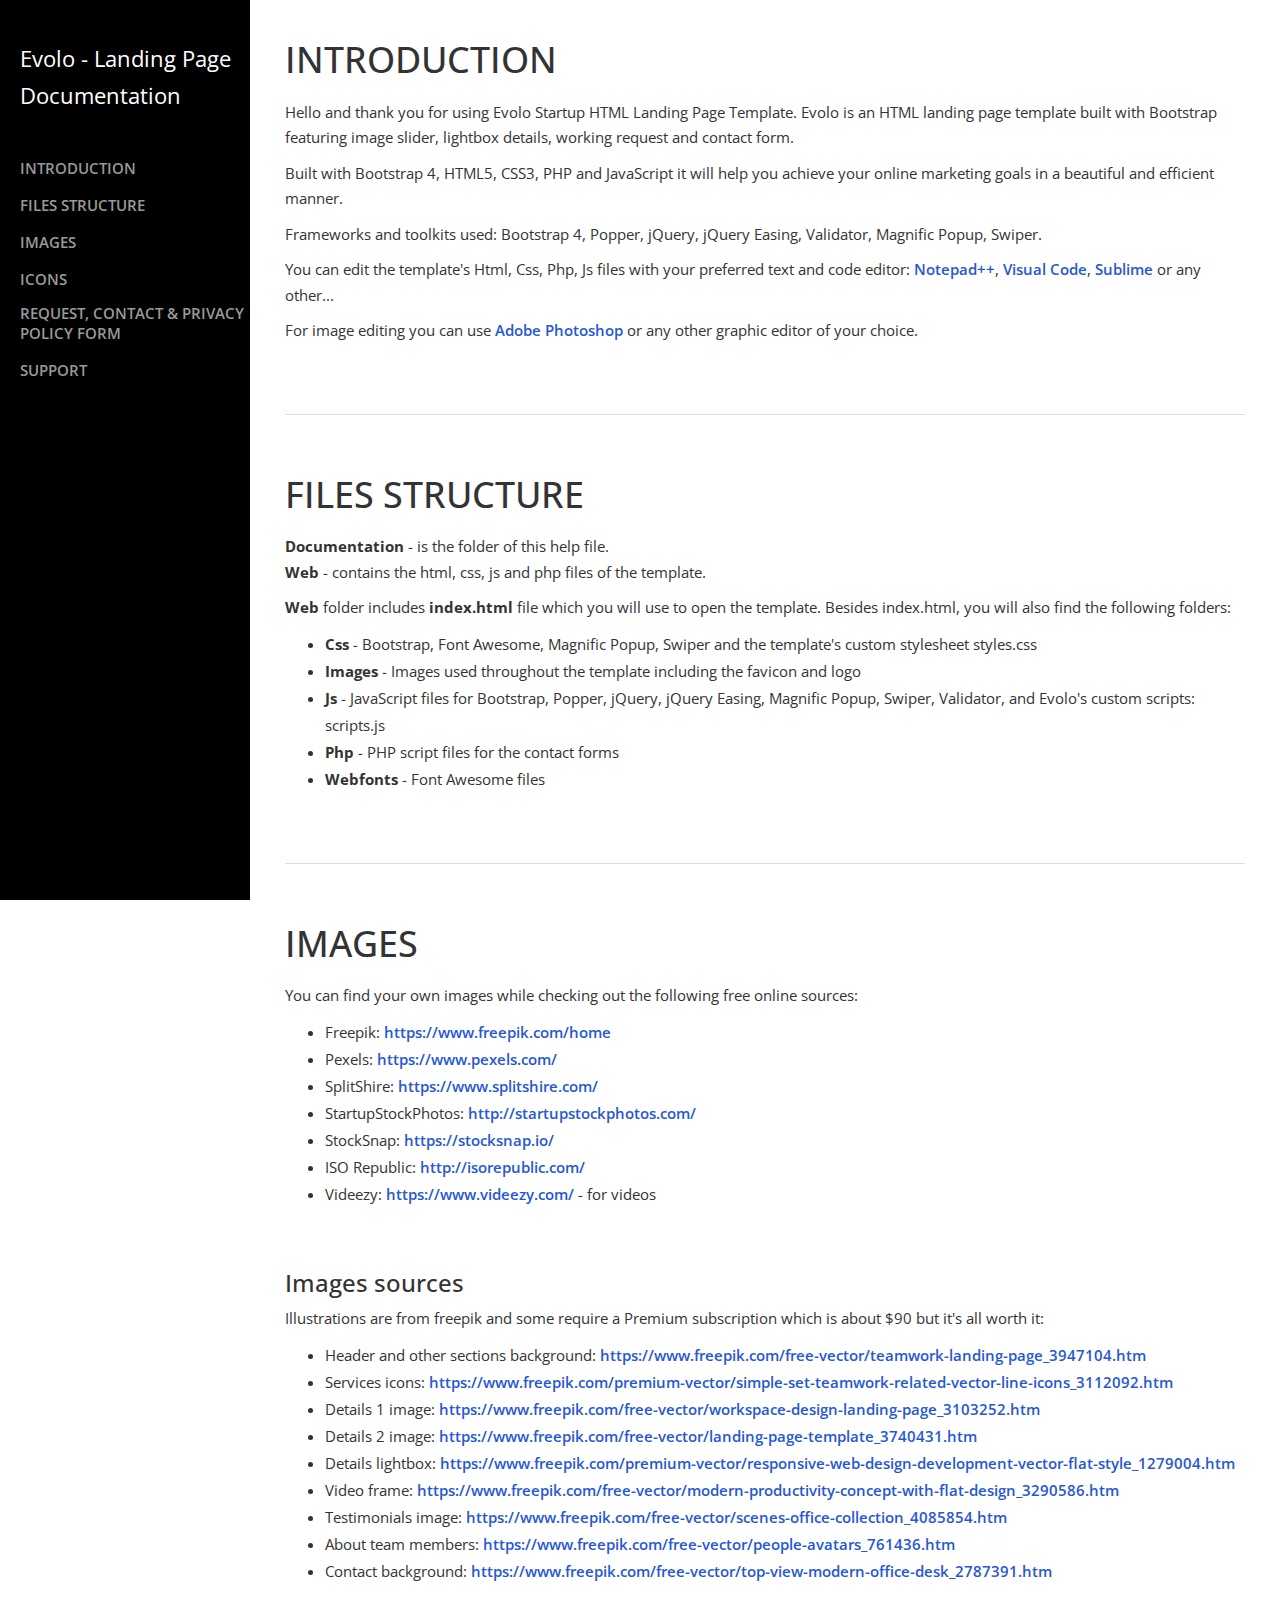
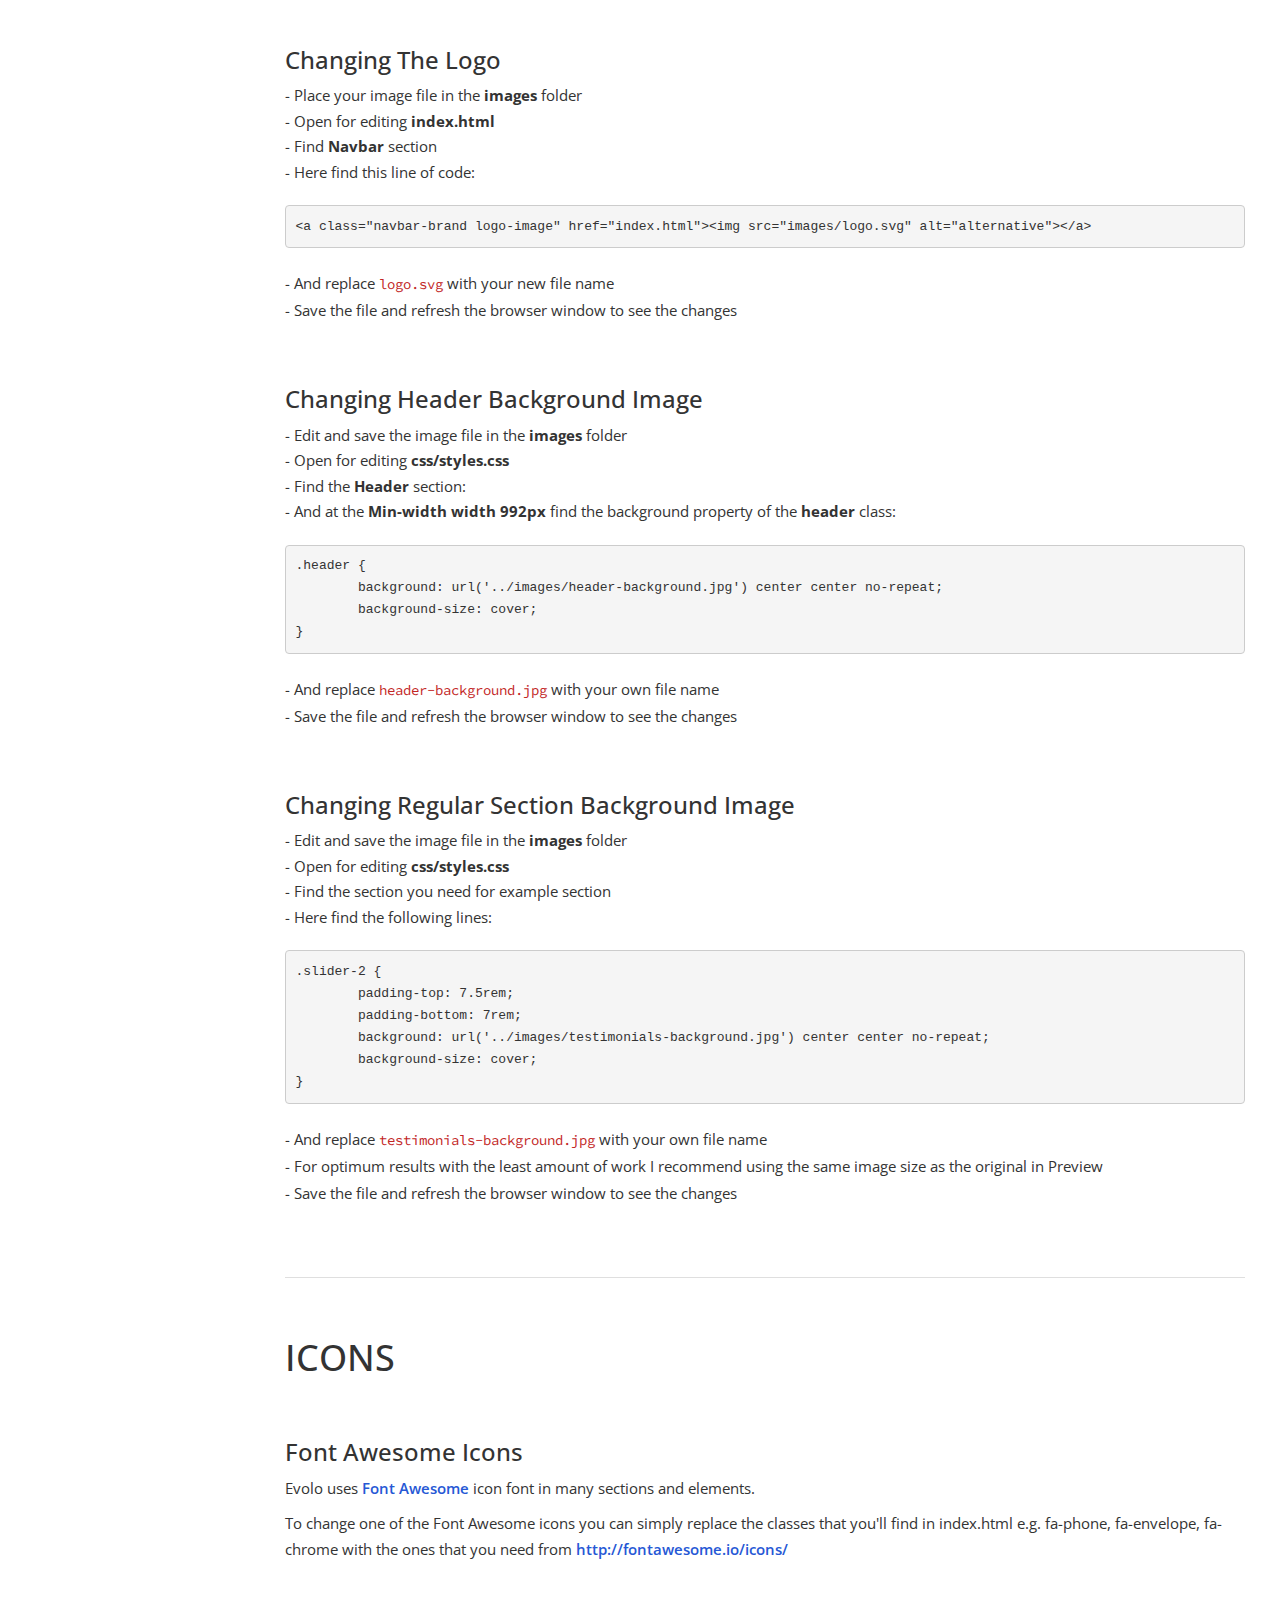
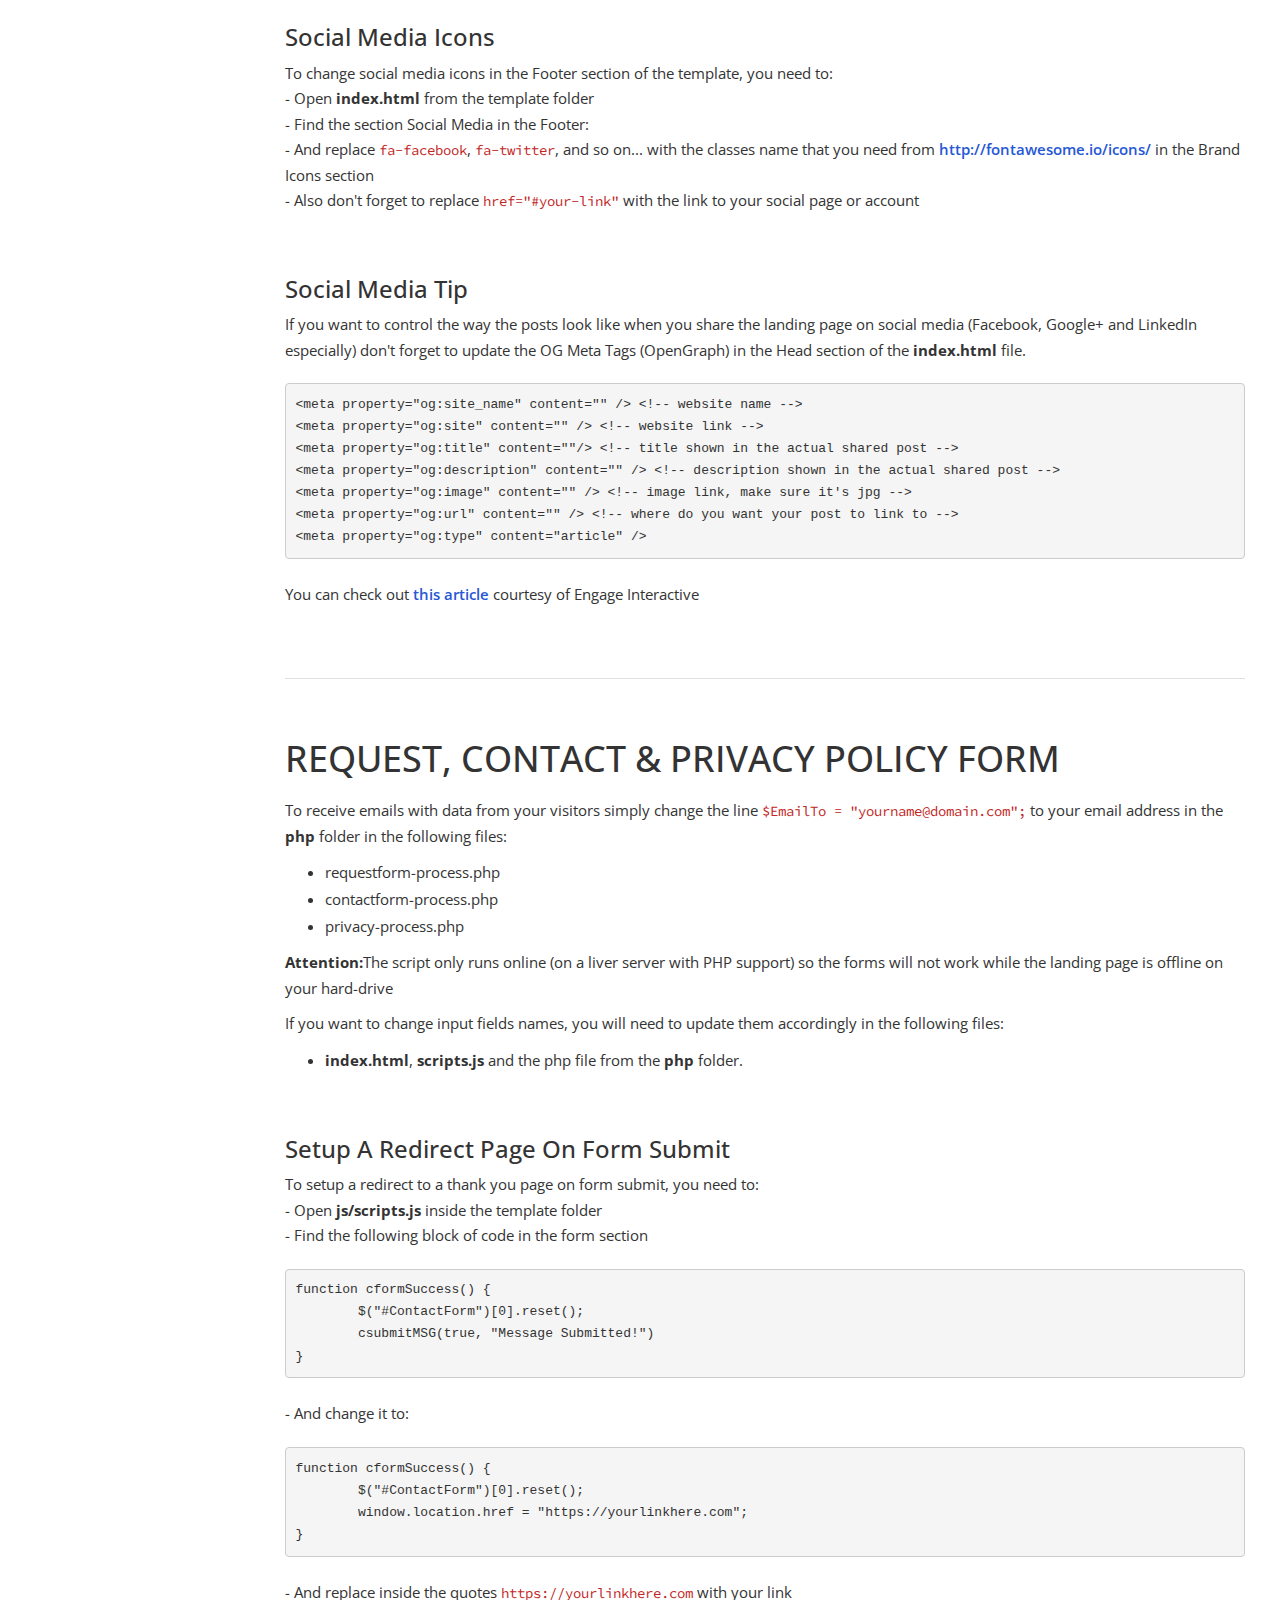
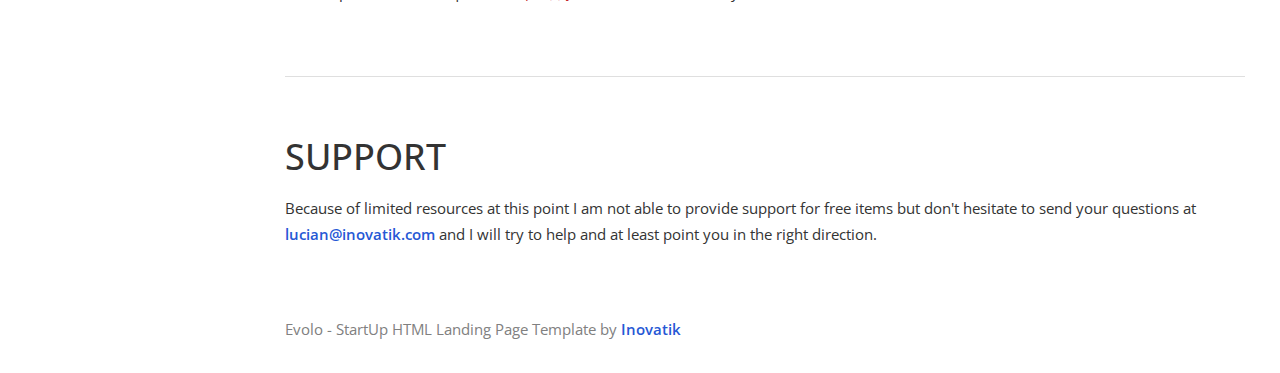
<file: documentation/index.html>
<!DOCTYPE html>
<html lang="en">
<head>

    <meta charset="utf-8">
    <meta http-equiv="X-UA-Compatible" content="IE=edge">
    <meta name="viewport" content="width=device-width, shrink-to-fit=no, initial-scale=1">
    <meta name="description" content="">
    <meta name="author" content="">
    <title>Documentation - Evolo StartUp HTML Landing Page Template</title>

    <!-- Styles -->
	<link href="https://fonts.googleapis.com/css?family=Source+Code+Pro:300,400,600" rel="stylesheet">
	<link href="https://fonts.googleapis.com/css?family=Open+Sans:300,400,600" rel="stylesheet">
    <link href="css/bootstrap.min.css" rel="stylesheet">
    <link href="css/styles.css" rel="stylesheet">

    <!-- HTML5 Shim and Respond.js IE8 support of HTML5 elements and media queries -->
    <!-- WARNING: Respond.js doesn't work if you view the page via file:// -->
    <!--[if lt IE 9]>
        <script src="https://oss.maxcdn.com/libs/html5shiv/3.7.0/html5shiv.js"></script>
        <script src="https://oss.maxcdn.com/libs/respond.js/1.4.2/respond.min.js"></script>
    <![endif]-->

</head>
<body>
    <div id="wrapper">

        <!-- Sidebar -->
        <div id="sidebar-wrapper">
			<p>Evolo - Landing Page<br> Documentation</p>
            <ul class="sidebar-nav">
                <li class="sidebar-brand">
                </li>
                <li>
                    <a href="#introduction">INTRODUCTION</a>
                </li>
                <li>
                    <a href="#files">FILES STRUCTURE</a>
				</li>
				<li>
                    <a href="#images">IMAGES</a>
                </li>
                <li>
                    <a href="#icons">ICONS</a>
				</li>
				<li>
                    <a href="#forms">REQUEST, CONTACT & PRIVACY POLICY FORM</a>
                </li>
				<li>
                    <a href="#support">SUPPORT</a>
                </li>
            </ul>
        </div>
        <!-- end of sidebar wrapper -->


        <!-- Page Content -->
        <div id="page-content-wrapper">
            <div class="container-fluid">
                <div class="row">
                    <div id="introduction" class="col-lg-12">
                        <h1>INTRODUCTION</h1>
                        <p>Hello and thank you for using Evolo Startup HTML Landing Page Template. Evolo is an HTML landing page template built with Bootstrap featuring image slider, lightbox details, working request and contact form.</p>
						<p>Built with Bootstrap 4, HTML5, CSS3, PHP and JavaScript it will help you achieve your online marketing goals in a beautiful and efficient manner.</p>
						<p>Frameworks and toolkits used: Bootstrap 4, Popper, jQuery, jQuery Easing, Validator, Magnific Popup, Swiper.</p>
						<p>You can edit the template's Html, Css, Php, Js files with your preferred text and code editor: <a href="https://notepad-plus-plus.org/">Notepad++</a>, <a href="https://code.visualstudio.com/">Visual Code</a>, <a href="https://www.sublimetext.com/">Sublime</a> or any other...</p>
						<p>For image editing you can use <a href="http://www.adobe.com/products/photoshop.html">Adobe Photoshop</a> or any other graphic editor of your choice.</p>
					</div> <!-- end of introduction -->
					
					
					<div class="col-lg-12"><hr></div> <!-- gray separator line -->
					
					
					<div id="files" class="col-lg-12">
                        <h1>FILES STRUCTURE</h1>
						<p>
							<b>Documentation</b> - is the folder of this help file.
							<br><b>Web</b> - contains the html, css, js and php files of the template.
						</p>
						<p><b>Web</b> folder includes <b>index.html</b> file which you will use to open the template. Besides index.html, you will also find the following folders:
							<ul>
								<li><b>Css</b> - Bootstrap, Font Awesome, Magnific Popup, Swiper and the template's custom stylesheet styles.css</li>
								<li><b>Images</b> - Images used throughout the template including the favicon and logo</li>
								<li><b>Js</b> - JavaScript files for Bootstrap, Popper, jQuery, jQuery Easing, Magnific Popup, Swiper, Validator, and Evolo's custom scripts: scripts.js</li>
								<li><b>Php</b> - PHP script files for the contact forms</li>
								<li><b>Webfonts</b> - Font Awesome files</li>
							</ul>
						</p>
					</div> <!-- end of files structure -->


					<div class="col-lg-12"><hr></div> <!-- gray separator line -->


					<div id="images" class="col-lg-12">
						<h1>IMAGES</h1>
						<p>You can find your own images while checking out the following free online sources:
							<ul>
								<li>Freepik: <a href="https://www.pexels.com/">https://www.freepik.com/home</a></li>
								<li>Pexels: <a href="https://www.pexels.com/">https://www.pexels.com/</a></li>
								<li>SplitShire: <a href="https://www.splitshire.com/">https://www.splitshire.com/</a></li>
								<li>StartupStockPhotos: <a href="http://startupstockphotos.com/">http://startupstockphotos.com/</a></li>
								<li>StockSnap: <a href="https://stocksnap.io/">https://stocksnap.io/</a></li>
								<li>ISO Republic: <a href="http://isorepublic.com/">http://isorepublic.com/</a></li>
								<li>Videezy: <a href="https://www.videezy.com/">https://www.videezy.com/</a> - for videos</li>
							</ul>
						</p>

						<h3>Images sources</h3>
						<p>Illustrations are from freepik and some require a Premium subscription which is about $90 but it's all worth it:
							<ul>
								<li>Header and other sections background: <a href="https://www.freepik.com/free-vector/teamwork-landing-page_3947104.htm">https://www.freepik.com/free-vector/teamwork-landing-page_3947104.htm</a></li>
								<li>Services icons: <a href="https://www.freepik.com/premium-vector/simple-set-teamwork-related-vector-line-icons_3112092.htm">https://www.freepik.com/premium-vector/simple-set-teamwork-related-vector-line-icons_3112092.htm</a></li>
								<li>Details 1 image: <a href="https://www.freepik.com/free-vector/workspace-design-landing-page_3103252.htm">https://www.freepik.com/free-vector/workspace-design-landing-page_3103252.htm</a></li>
								<li>Details 2 image: <a href="https://www.freepik.com/free-vector/landing-page-template_3740431.htm">https://www.freepik.com/free-vector/landing-page-template_3740431.htm</a></li>
								<li>Details lightbox: <a href="https://www.freepik.com/premium-vector/responsive-web-design-development-vector-flat-style_1279004.htm">https://www.freepik.com/premium-vector/responsive-web-design-development-vector-flat-style_1279004.htm</a></li>
								<li>Video frame: <a href="https://www.freepik.com/free-vector/modern-productivity-concept-with-flat-design_3290586.htm">https://www.freepik.com/free-vector/modern-productivity-concept-with-flat-design_3290586.htm</a></li>
								<li>Testimonials image: <a href="https://www.freepik.com/free-vector/scenes-office-collection_4085854.htm">https://www.freepik.com/free-vector/scenes-office-collection_4085854.htm</a></li>
								<li>About team members: <a href="https://www.freepik.com/free-vector/people-avatars_761436.htm">https://www.freepik.com/free-vector/people-avatars_761436.htm</a></li>
								<li>Contact background: <a href="https://www.freepik.com/free-vector/top-view-modern-office-desk_2787391.htm">https://www.freepik.com/free-vector/top-view-modern-office-desk_2787391.htm</a></li>
							</ul>
						</p>
						
						<h3>Changing The Logo</h3>
						<p>
							- Place your image file in the <b>images</b> folder
							<br>- Open for editing <b>index.html</b>
							<br>- Find <b>Navbar</b> section
							<br>- Here find this line of code:
<pre class="code-format">
&lt;a class=&quot;navbar-brand logo-image&quot; href=&quot;index.html&quot;&gt;&lt;img src=&quot;images/logo.svg&quot; alt=&quot;alternative&quot;&gt;&lt;/a&gt;
</pre>							
							<br>- And replace <span class="code">logo.svg</span> with your new file name
							<br>- Save the file and refresh the browser window to see the changes
						</p>
						
						<h3>Changing Header Background Image</h3>
						<p>
							- Edit and save the image file in the <b>images</b> folder
							<br>- Open for editing <b>css/styles.css</b>
							<br>- Find the <b>Header</b> section:
							<br>- And at the <b>Min-width width 992px</b> find the background property of the <b>header</b> class:
<pre class="code-format">
.header {
	background: url('../images/header-background.jpg') center center no-repeat;
	background-size: cover; 
}
</pre>							
							<br>- And replace <span class="code">header-background.jpg</span> with your own file name
							<br>- Save the file and refresh the browser window to see the changes
						</p>

						<h3>Changing Regular Section Background Image</h3>
						<p>
							- Edit and save the image file in the <b>images</b> folder
							<br>- Open for editing <b>css/styles.css</b>
							<br>- Find the section you need for example <b></b> section
							<br>- Here find the following lines:
<pre class="code-format">
.slider-2 {
	padding-top: 7.5rem;
	padding-bottom: 7rem;
	background: url('../images/testimonials-background.jpg') center center no-repeat;
	background-size: cover; 
}
</pre>							
							<br>- And replace <span class="code">testimonials-background.jpg</span> with your own file name
							<br>- For optimum results with the least amount of work I recommend using the same image size as the original in Preview
							<br>- Save the file and refresh the browser window to see the changes
						</p>
					</div> <!-- end of images -->


					<div class="col-lg-12"><hr></div> <!-- gray separator line -->
					
					
					<div id="icons" class="col-lg-12">
                        <h1>ICONS</h1>
						<h3>Font Awesome Icons</h3>
						<p>Evolo uses <a href="http://fontawesome.io/">Font Awesome</a> icon font in many sections and elements.
						<p>To change one of the Font Awesome icons you can simply replace the classes that you'll find in index.html e.g. fa-phone, fa-envelope, fa-chrome with the ones that you need from <a href="http://fontawesome.io/icons/">http://fontawesome.io/icons/</a></p>

						<h3>Social Media Icons</h3>
						<p>To change social media icons in the Footer section of the template, you need to: 
							<br>- Open <b>index.html</b> from the template folder
							<br>- Find the section Social Media in the Footer:
							<br>- And replace <span class="code">fa-facebook</span>, <span class="code">fa-twitter</span>, and so on... with the classes name that you need from <a href="http://fontawesome.io/icons/">http://fontawesome.io/icons/</a> in the Brand Icons section
							<br>- Also don't forget to replace <span class="code">href="#your-link"</span> with the link to your social page or account
						</p>

						<h3>Social Media Tip</h3>
						<p>If you want to control the way the posts look like when you share the landing page on social media (Facebook, Google+ and LinkedIn especially) don't forget to update the OG Meta Tags (OpenGraph) in the Head section of the <b>index.html</b> file.
<pre class="code-format">
&lt;meta property="og:site_name" content="" /&gt; &lt;!-- website name --&gt;
&lt;meta property="og:site" content="" /&gt; &lt;!-- website link --&gt;
&lt;meta property="og:title" content=""/&gt; &lt;!-- title shown in the actual shared post --&gt;
&lt;meta property="og:description" content="" /&gt; &lt;!-- description shown in the actual shared post --&gt;
&lt;meta property="og:image" content="" /&gt; &lt;!-- image link, make sure it's jpg --&gt;
&lt;meta property="og:url" content="" /&gt; &lt;!-- where do you want your post to link to --&gt;
&lt;meta property="og:type" content="article" /&gt;
</pre>
						<br>You can check out <a href="http://engageinteractive.co.uk/blog/an-introduction-to-using-facebooks-open-graph-protocol">this article</a> courtesy of Engage Interactive</p>
                    </div> <!-- end of icons -->
					

					<div class="col-lg-12"><hr></div> <!-- gray separator line -->
					

					<div id="forms" class="col-lg-12">
                        <h1>REQUEST, CONTACT & PRIVACY POLICY FORM</h1>
                        <p>To receive emails with data from your visitors simply change the line <span class="code">$EmailTo = "yourname@domain.com";</span> to your email address in the <b>php</b> folder in the following files:</p>
						<ul>
							<li>requestform-process.php</li>
							<li>contactform-process.php</li>
							<li>privacy-process.php</li>
						</ul>
						<p><b>Attention:</b>The script only runs online (on a liver server with PHP support) so the forms will not work while the landing page is offline on your hard-drive</p>
						<p>If you want to change input fields names, you will need to update them accordingly in the following files:</p>
						<ul>
							<li><b>index.html</b>, <b>scripts.js</b> and the php file from the <b>php</b> folder.</li>
						</ul>

						<h3>Setup A Redirect Page On Form Submit</h3>
						<p>
							To setup a redirect to a thank you page on form submit, you need to: 
							<br>- Open <b>js/scripts.js</b> inside the template folder
							<br>- Find the following block of code in the form section 
<pre class="code-format">
function cformSuccess() {
	$("#ContactForm")[0].reset();
	csubmitMSG(true, "Message Submitted!")
}
</pre>
							<br>- And change it to:
<pre class="code-format">
function cformSuccess() {
	$("#ContactForm")[0].reset();
	window.location.href = "https://yourlinkhere.com";
}
</pre>
							<br>- And replace inside the quotes <span class="code">https://yourlinkhere.com</span> with your link
						</p>
					</div> <!-- end of contact form and privacy policy form -->
						
					
					<div class="col-lg-12"><hr></div> <!-- gray separator line -->

					
					<div id="support" class="col-lg-12">
						<h1>SUPPORT</h1>
						<p>Because of limited resources at this point I am not able to provide support for free items but don't hesitate to send your questions at <a href="mailto:lucian@inovatik.com">lucian@inovatik.com</a> and I will try to help and at least point you in the right direction.</p>
					</div> <!-- end of support -->
										
					<div class="col-lg-12">
						<p class="footer">Evolo - StartUp HTML Landing Page Template by <a href="https://inovatik.com">Inovatik</a></p>
					</div>
                </div>
            </div>
        </div> <!-- end of page content wrapper -->
    </div> <!-- end of wrapper -->
    

    <!-- Scripts Libraries -->
    <script src="js/jquery.js" type="text/javascript"></script>
    <script src="js/bootstrap.min.js" type="text/javascript"></script>

	
	<!-- Custom Scripts -->
    <script>
    <!-- Menu Toggle Script -->
	$("#menu-toggle").click(function(e) {
        e.preventDefault();
        $("#wrapper").toggleClass("toggled");
    });
	
	/* Smooth Scrolling To Anchors  */
		$(function() {
			$('a[href*="#"]:not([data-toggle="tab"])').click(function() {
				if (location.pathname.replace(/^\//,'') == this.pathname.replace(/^\//,'') && location.hostname == this.hostname) {
					var target = $(this.hash);
					target = target.length ? target : $('[name=' + this.hash.slice(1) +']');
					if (target.length) {
						$('html, body').animate({
							scrollTop: target.offset().top
						}, 700);
						return false;
					}
				}
			});
		});
	</script>

</body>
</html>
</file>
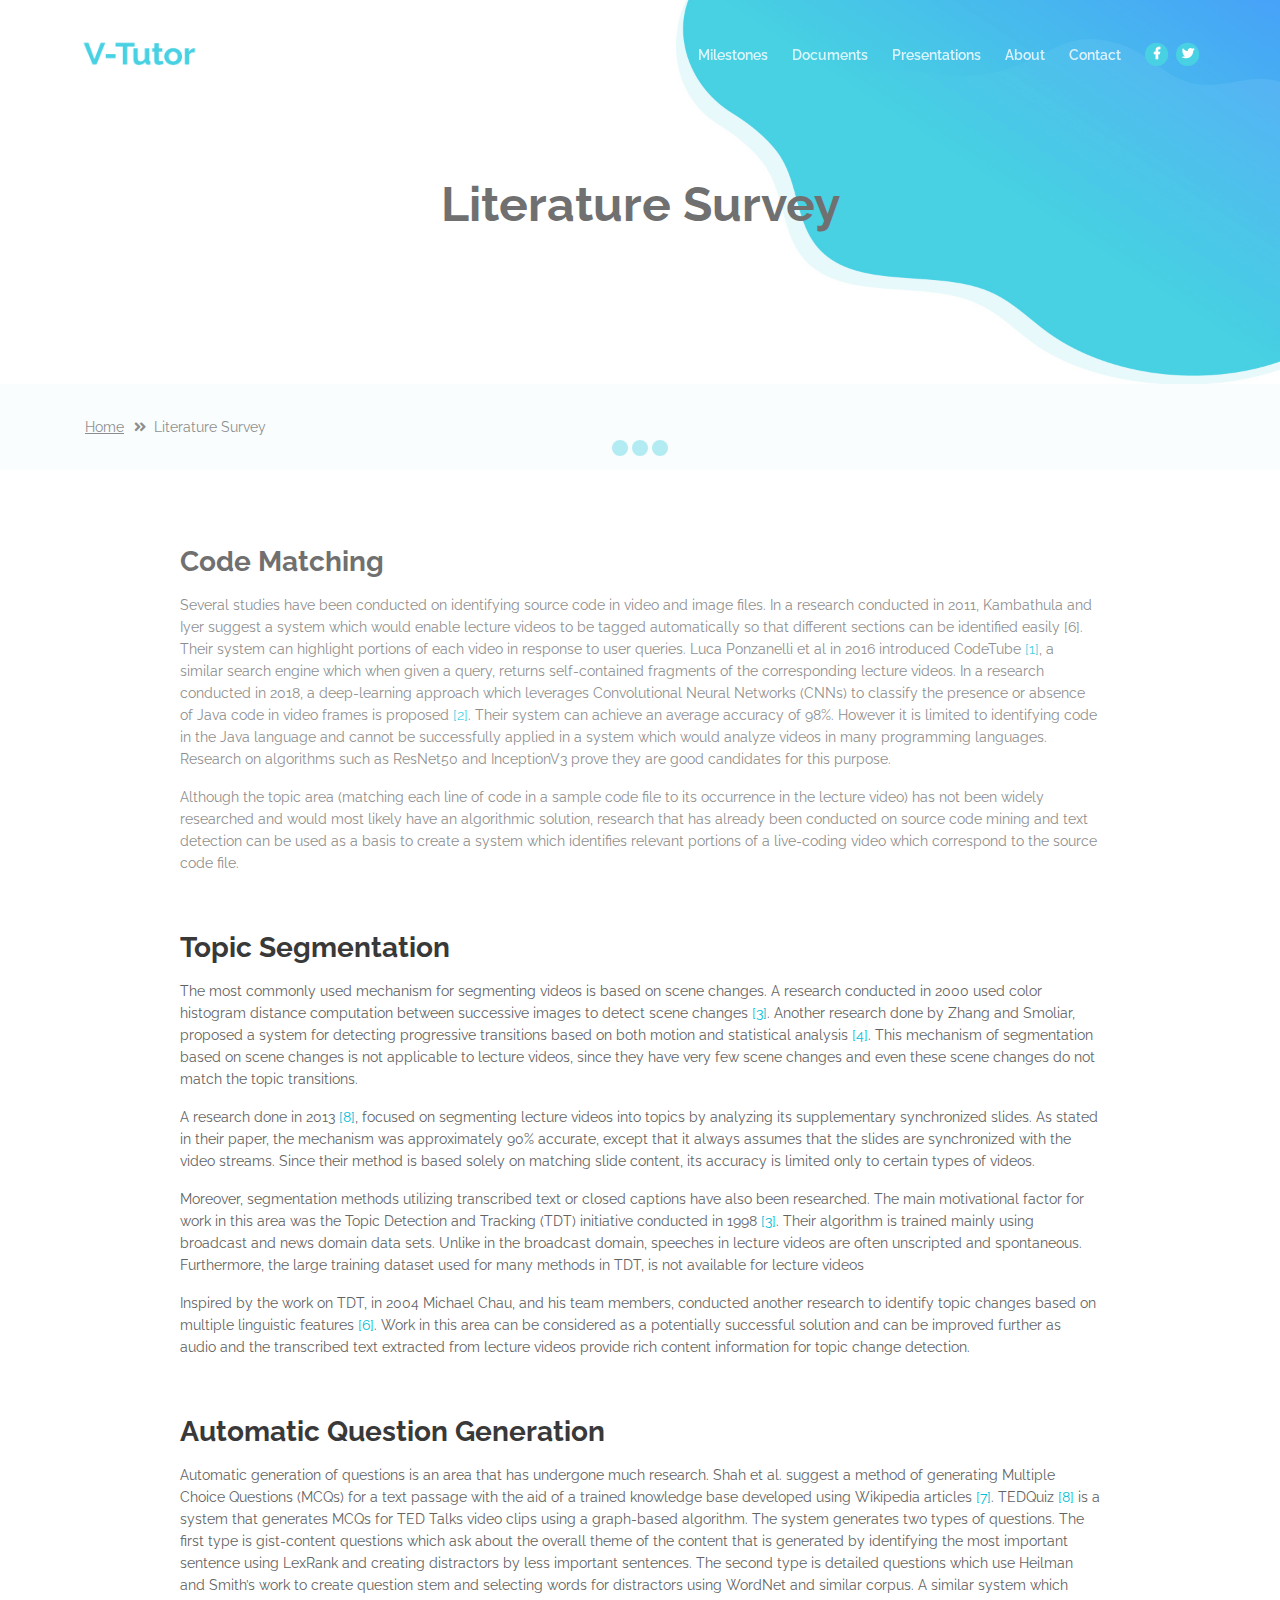
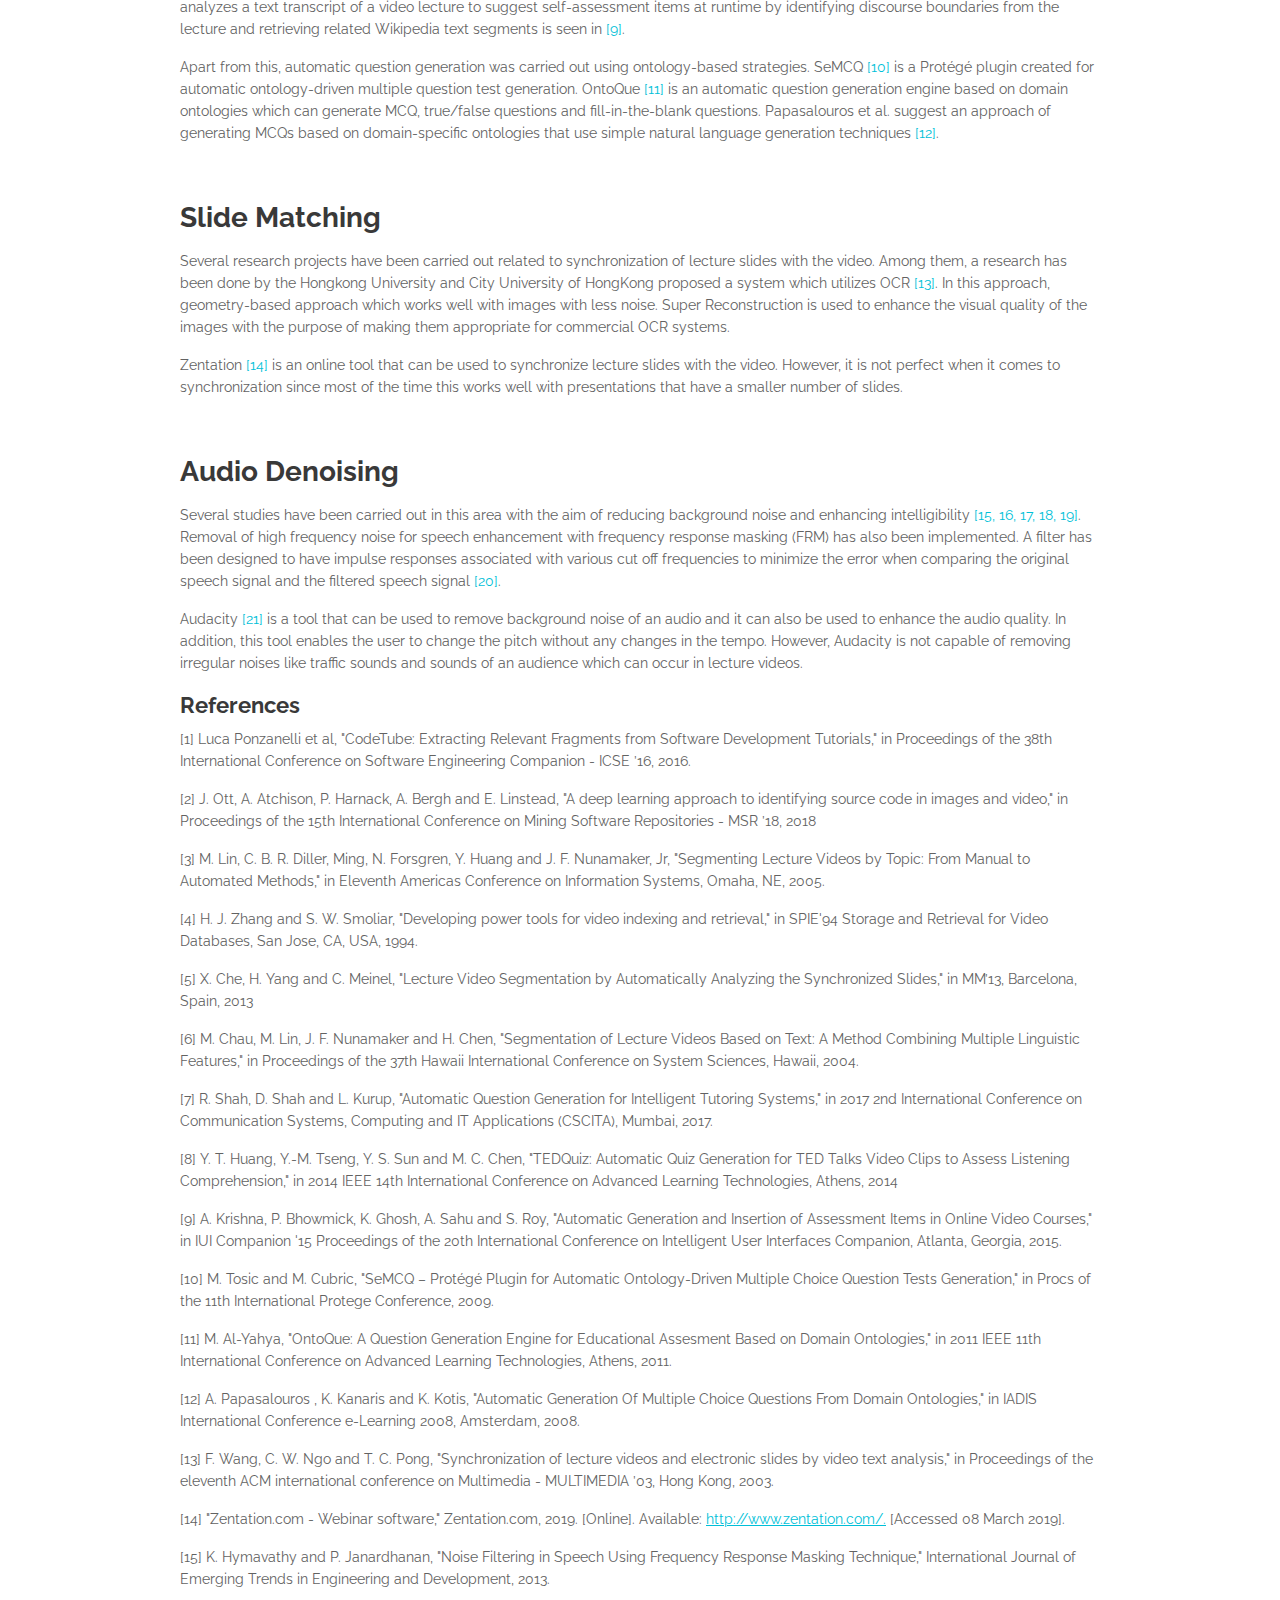
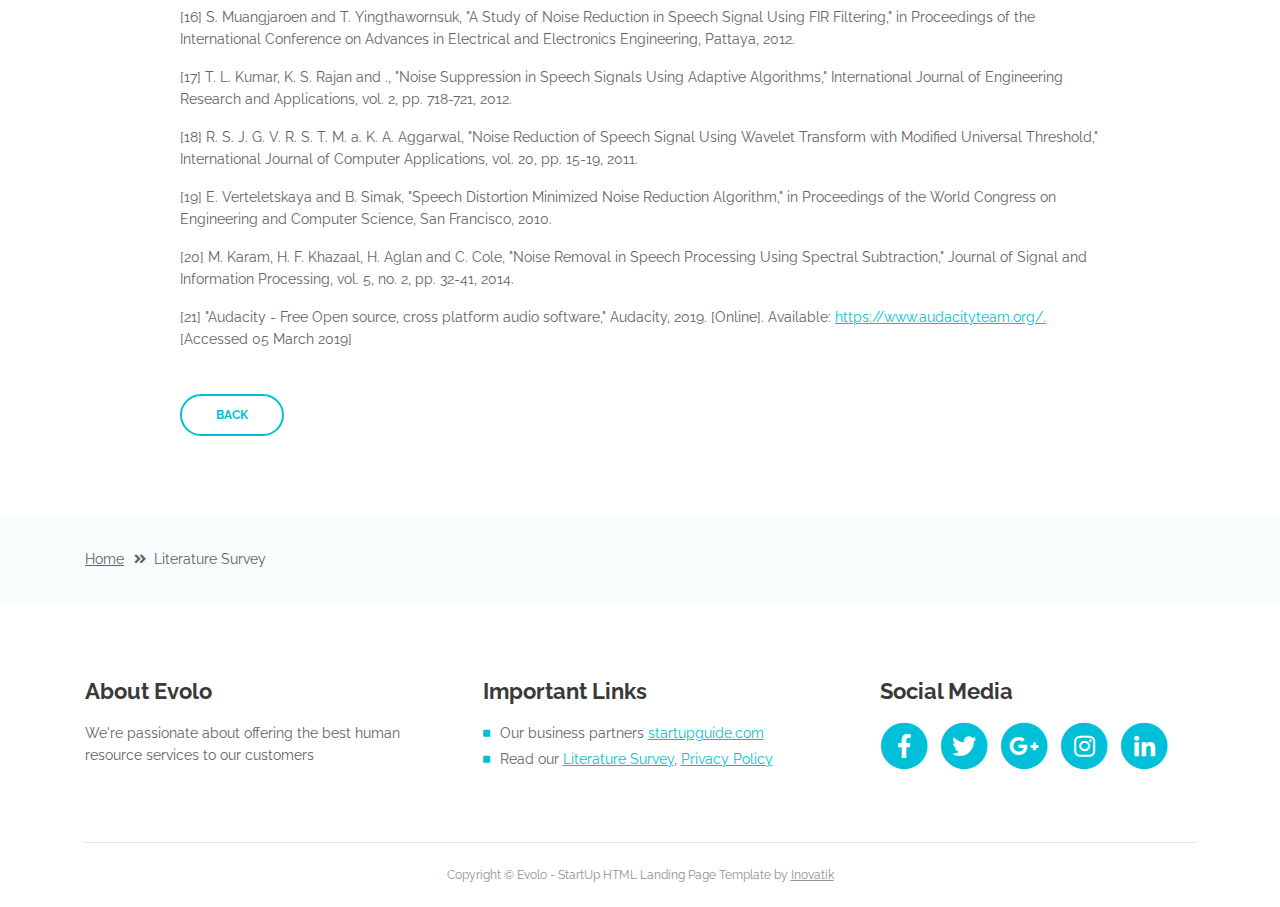
<file: lit-survey.html>
<!DOCTYPE html>
<html lang="en">
<head>
    <meta charset="utf-8">
    <meta name="viewport" content="width=device-width, initial-scale=1, shrink-to-fit=no">
    
    <!-- SEO Meta Tags -->
    <meta name="description" content="Create a stylish landing page for your business startup and get leads for the offered services with this free HTML landing page template.">
    <meta name="author" content="Inovatik">

    <!-- OG Meta Tags to improve the way the post looks when you share the page on LinkedIn, Facebook, Google+ -->
	<meta property="og:site_name" content="" /> <!-- website name -->
	<meta property="og:site" content="" /> <!-- website link -->
	<meta property="og:title" content=""/> <!-- title shown in the actual shared post -->
	<meta property="og:description" content="" /> <!-- description shown in the actual shared post -->
	<meta property="og:image" content="" /> <!-- image link, make sure it's jpg -->
	<meta property="og:url" content="" /> <!-- where do you want your post to link to -->
	<meta property="og:type" content="article" />

    <!-- Website Title -->
    <title>Literature Survey</title>
    
    <!-- Styles -->
    <link href="https://fonts.googleapis.com/css?family=Raleway:400,400i,600,700,700i&amp;subset=latin-ext" rel="stylesheet">
    <link href="css/bootstrap.css" rel="stylesheet">
    <link href="css/fontawesome-all.css" rel="stylesheet">
    <link href="css/swiper.css" rel="stylesheet">
	<link href="css/magnific-popup.css" rel="stylesheet">
	<link href="css/styles.css" rel="stylesheet">
	
	<!-- Favicon  -->
    <link rel="icon" href="images/favicon.png">
</head>
<body data-spy="scroll" data-target=".fixed-top">
    
    <!-- Preloader -->
	<div class="spinner-wrapper">
        <div class="spinner">
            <div class="bounce1"></div>
            <div class="bounce2"></div>
            <div class="bounce3"></div>
        </div>
    </div>
    <!-- end of preloader -->
    

    <!-- Navbar -->
    <nav class="navbar navbar-expand-lg navbar-dark navbar-custom fixed-top">
        <!-- Text Logo - Use this if you don't have a graphic logo -->
        <!-- <a class="navbar-brand logo-text page-scroll" href="index.html">Evolo</a> -->

        <!-- Image Logo -->
        <a class="navbar-brand logo-image" href="index.html"><img src="images/vtutorlogo.png" alt="alternative"></a>
        
        <!-- Mobile Menu Toggle Button -->
        <button class="navbar-toggler" type="button" data-toggle="collapse" data-target="#navbarsExampleDefault" aria-controls="navbarsExampleDefault" aria-expanded="false" aria-label="Toggle navigation">
            <span class="navbar-toggler-awesome fas fa-bars"></span>
            <span class="navbar-toggler-awesome fas fa-times"></span>
        </button>
        <!-- end of mobile menu toggle button -->

        <div class="collapse navbar-collapse" id="navbarsExampleDefault">
            <ul class="navbar-nav ml-auto">
                <li class="nav-item">
                    <a class="nav-link page-scroll" href="index.html#header">Home <span class="sr-only">(current)</span></a>
                </li>
                <li class="nav-item dropdown">
                    <a class="nav-link dropdown-toggle page-scroll" href="#domain" id="navbarDropdown" role="button" aria-haspopup="true" aria-expanded="false">Domain</a>
                    <div class="dropdown-menu" aria-labelledby="navbarDropdown">
                        <a class="dropdown-item" href="index.html#literature"><span class="item-text">Literature Survey</span></a>
                        <div class="dropdown-items-divide-hr"></div>
                        <a class="dropdown-item" href="index.html#comparison"><span class="item-text">Research Gap</span></a>
                        <div class="dropdown-items-divide-hr"></div>
                        <a class="dropdown-item" href="index.html#problem"><span class="item-text">Research Problem</span></a>
                        <div class="dropdown-items-divide-hr"></div>
                        <a class="dropdown-item" href="index.html#objectives"><span class="item-text">Research Objectives</span></a>
                        <div class="dropdown-items-divide-hr"></div>
                        <a class="dropdown-item" href="index.html#methodology"><span class="item-text">Methodoloy</span></a>
                        <div class="dropdown-items-divide-hr"></div>
                        <a class="dropdown-item" href="index.html#technologies"><span class="item-text">Technologies</span></a>
                    </div>
                </li>
                <li class="nav-item">
                    <a class="nav-link page-scroll" href="index.html#milestones">Milestones</a>
                </li>
                <li class="nav-item">
                    <a class="nav-link page-scroll" href="index.html#documents">Documents</a>
                </li>
                <li class="nav-item">
                    <a class="nav-link page-scroll" href="index.html#request">Presentations</a>
                </li>
                <li class="nav-item">
                    <a class="nav-link page-scroll" href="index.html#about">About</a>
                </li>
                <li class="nav-item">
                    <a class="nav-link page-scroll" href="index.html#contact">Contact</a>
                </li>
            </ul>
            <span class="nav-item social-icons">
                <span class="fa-stack">
                    <a href="#your-link">
                        <i class="fas fa-circle fa-stack-2x facebook"></i>
                        <i class="fab fa-facebook-f fa-stack-1x"></i>
                    </a>
                </span>
                <span class="fa-stack">
                    <a href="#your-link">
                        <i class="fas fa-circle fa-stack-2x twitter"></i>
                        <i class="fab fa-twitter fa-stack-1x"></i>
                    </a>
                </span>
            </span>
        </div>
    </nav> <!-- end of navbar -->
    <!-- end of navbar -->


    <!-- Header -->
    <header id="header" class="ex-header">
        <div class="container">
            <div class="row">
                <div class="col-lg-12">
                    <h1>Literature Survey</h1>
                </div> <!-- end of col -->
            </div> <!-- end of row -->
        </div> <!-- end of container -->
    </header> <!-- end of ex-header -->
    <!-- end of header -->


    <!-- Breadcrumbs -->
    <div class="ex-basic-1">
        <div class="container">
            <div class="row">
                <div class="col-lg-12">
                    <div class="breadcrumbs">
                        <a href="index.html">Home</a><i class="fa fa-angle-double-right"></i><span>Literature Survey</span>
                    </div> <!-- end of breadcrumbs -->
                </div> <!-- end of col -->
            </div> <!-- end of row -->
        </div> <!-- end of container -->
    </div> <!-- end of ex-basic-1 -->
    <!-- end of breadcrumbs -->


    <!-- Terms Content -->
    <div class="ex-basic-2">
        <div class="container">
            <div class="row">
                <div class="col-lg-10 offset-lg-1">
                    <div class="text-container">
                        <h3>Code Matching </h3>
                        <p>Several studies have been conducted on identifying source code in video and image files. In a research conducted in 2011, Kambathula and Iyer suggest a system which would enable lecture videos to be tagged automatically so that different sections can be identified easily [6]. Their system can highlight portions of each video in response to user queries. Luca Ponzanelli et al in 2016 introduced CodeTube  <span style="color: #00bfd8;">[1]</span>, a similar search engine which when given a query, returns self-contained fragments of the corresponding lecture videos. In a research conducted in 2018, a deep-learning approach which leverages Convolutional Neural Networks (CNNs) to classify the presence or absence of Java code in video frames is proposed  <span style="color: #00bfd8;">[2]</span>. Their system can achieve an average accuracy of 98%. However it is limited to identifying code in the Java language and cannot be successfully applied in a system which would analyze videos in many programming languages. Research on algorithms such as ResNet50 and InceptionV3 prove they are good candidates for this purpose.</p>
                        <p>Although the topic area (matching each line of code in a sample code file to its occurrence in the lecture video) has not been widely researched and would most likely have an algorithmic solution, research that has already been conducted on source code mining and text detection can be used as a basis to create a system which identifies relevant portions of a live-coding video which correspond to the source code file.</p>
                    </div> <!-- end of text-container -->
                    
                    <div class="text-container">
                        <h3>Topic Segmentation </h3>
                        <p>The most commonly used mechanism for segmenting videos is based on scene changes. A research conducted in 2000 used color histogram distance computation between successive images to detect scene changes <span style="color: #00bfd8;">[3]</span>.  Another research done by Zhang and Smoliar, proposed a system for detecting progressive transitions based on both motion and statistical analysis <span style="color: #00bfd8;">[4]</span>. This mechanism of segmentation based on scene changes is not applicable to lecture videos, since they have very few scene changes and even these scene changes do not match the topic transitions.</p>
                        <p>A research done in 2013 <span style="color: #00bfd8;">[8]</span>, focused on segmenting lecture videos into topics by analyzing its supplementary synchronized slides. As stated in their paper, the mechanism was approximately 90% accurate, except that it always assumes that the slides are synchronized with the video streams. Since their method is based solely on matching slide content, its accuracy is limited only to certain types of videos.</p>
                        <p>Moreover, segmentation methods utilizing transcribed text or closed captions have also been researched. The main motivational factor for work in this area was the Topic Detection and Tracking (TDT) initiative conducted in 1998 <span style="color: #00bfd8;">[3]</span>. Their algorithm is trained mainly using broadcast and news domain data sets. Unlike in the broadcast domain, speeches in lecture videos are often unscripted and spontaneous. Furthermore, the large training dataset used for many methods in TDT, is not available for lecture videos</p>
                        <p>Inspired by the work on TDT, in 2004 Michael Chau, and his team members, conducted another research to identify topic changes based on multiple linguistic features <span style="color: #00bfd8;">[6]</span>. Work in this area can be considered as a potentially successful solution and can be improved further as audio and the transcribed text extracted from lecture videos provide rich content information for topic change detection.</p>
                    </div> <!-- end of text-container -->

                    <div class="text-container">
                        <h3>Automatic Question Generation</h3>
                        <p>Automatic generation of questions is an area that has undergone much research. Shah et al. suggest a method of generating Multiple Choice Questions (MCQs) for a text passage with the aid of a trained knowledge base developed using Wikipedia articles <span style="color: #00bfd8;">[7]</span>. TEDQuiz <span style="color: #00bfd8;">[8]</span> is a system that generates MCQs for TED Talks video clips using a graph-based algorithm. The system generates two types of questions. The first type is gist-content questions which ask about the overall theme of the content that is generated by identifying the most important sentence using LexRank and creating distractors by less important sentences. The second type is detailed questions which use Heilman and Smith’s work to create question stem and selecting words for distractors using WordNet and similar corpus. A similar system which analyzes a text transcript of a video lecture to suggest self-assessment items at runtime by identifying discourse boundaries from the lecture and retrieving related Wikipedia text segments is seen in <span style="color: #00bfd8;">[9]</span>.</p>
                        <p>Apart from this, automatic question generation was carried out using ontology-based strategies. SeMCQ <span style="color: #00bfd8;">[10]</span> is a Protégé plugin created for automatic ontology-driven multiple question test generation. OntoQue <span style="color: #00bfd8;">[11]</span> is an automatic question generation engine based on domain ontologies which can generate MCQ, true/false questions and fill-in-the-blank questions. Papasalouros et al. suggest an approach of generating MCQs based on domain-specific ontologies that use simple natural language generation techniques <span style="color: #00bfd8;">[12]</span>.</p>
                    </div> <!-- end of text-container -->

                    <div class="text-container">
                        <h3>Slide Matching</h3>
                        <p>Several research projects have been carried out related to synchronization of lecture slides with the video. Among them, a research has been done by the Hongkong University and City University of HongKong proposed a system which utilizes OCR <span style="color: #00bfd8;">[13]</span>. In this approach, geometry-based approach which works well with images with less noise. Super Reconstruction is used to enhance the visual quality of the images with the purpose of making them appropriate for commercial OCR systems.</p>
                        <p>Zentation <span style="color: #00bfd8;">[14]</span> is an online tool that can be used to synchronize lecture slides with the video. However, it is not perfect when it comes to synchronization since most of the time this works well with presentations that have a smaller number of slides.</p>
                    </div> <!-- end of text-container -->
                    
                    <div class="text-container last">
                        <h3>Audio Denoising</h3>
                        <p>Several studies have been carried out in this area with the aim of reducing background noise and enhancing intelligibility <span style="color: #00bfd8;">[15, 16, 17, 18, 19]</span>. Removal of high frequency noise for speech enhancement with frequency response masking (FRM) has also been implemented. A filter has been designed to have impulse responses associated with various cut off frequencies to minimize the error when comparing the original speech signal and the filtered speech signal <span style="color: #00bfd8;">[20]</span>.</p>
                        <p>Audacity <span style="color: #00bfd8;">[21]</span> is a tool that can be used to remove background noise of an audio and it can also be used to enhance the audio quality. In addition, this tool enables the user to change the pitch without any changes in the tempo. However, Audacity is not capable of removing irregular noises like traffic sounds and sounds of an audience which can occur in lecture videos.</p>
                    </div>
                    <div class="text-container last">
                        <h4>References</h4>
                        <p>[1] Luca Ponzanelli et al, "CodeTube: Extracting Relevant Fragments from Software Development Tutorials," in Proceedings of the 38th International Conference on Software Engineering Companion - ICSE ’16, 2016.</p>
                        <p>[2] J. Ott, A. Atchison, P. Harnack, A. Bergh and E. Linstead, "A deep learning approach to identifying source code in images and video," in Proceedings of the 15th International Conference on Mining Software Repositories - MSR ’18, 2018</p>
                        <p>[3] M. Lin, C. B. R. Diller, Ming, N. Forsgren, Y. Huang and J. F. Nunamaker, Jr, "Segmenting Lecture Videos by Topic: From Manual to Automated Methods," in Eleventh Americas Conference on Information Systems, Omaha, NE, 2005.</p>
                        <p>[4] H. J. Zhang and S. W. Smoliar, "Developing power tools for video indexing and retrieval," in SPIE'94 Storage and Retrieval for Video Databases, San Jose, CA, USA, 1994. </p>
                        <p>[5] X. Che, H. Yang and C. Meinel, "Lecture Video Segmentation by Automatically Analyzing the Synchronized Slides," in MM’13, Barcelona, Spain, 2013</p>
                        <p>[6] M. Chau, M. Lin, J. F. Nunamaker and H. Chen, "Segmentation of Lecture Videos Based on Text: A Method Combining Multiple Linguistic Features," in Proceedings of the 37th Hawaii International Conference on System Sciences, Hawaii, 2004.</p>
                        <p>[7] R. Shah, D. Shah and L. Kurup, "Automatic Question Generation for Intelligent Tutoring Systems," in 2017 2nd International Conference on Communication Systems, Computing and IT Applications (CSCITA), Mumbai, 2017.</p>
                        <p>[8] Y. T. Huang, Y.-M. Tseng, Y. S. Sun and M. C. Chen, "TEDQuiz: Automatic Quiz Generation for TED Talks Video Clips to Assess Listening Comprehension," in 2014 IEEE 14th International Conference on Advanced Learning Technologies, Athens, 2014</p>
                        <p>[9] A. Krishna, P. Bhowmick, K. Ghosh, A. Sahu and S. Roy, "Automatic Generation and Insertion of Assessment Items in Online Video Courses," in IUI Companion '15 Proceedings of the 20th International Conference on Intelligent User Interfaces Companion, Atlanta, Georgia, 2015.</p>
                        <p>[10] M. Tosic and M. Cubric, "SeMCQ – Protégé Plugin for Automatic Ontology-Driven Multiple Choice Question Tests Generation," in Procs of the 11th International Protege Conference, 2009. </p>
                        <p>[11] M. Al-Yahya, "OntoQue: A Question Generation Engine for Educational Assesment Based on Domain Ontologies," in 2011 IEEE 11th International Conference on Advanced Learning Technologies, Athens, 2011.</p>
                        <p>[12] A. Papasalouros , K. Kanaris and K. Kotis, "Automatic Generation Of Multiple Choice Questions From Domain Ontologies," in IADIS International Conference e-Learning 2008, Amsterdam, 2008.</p>
                        <p>[13] F. Wang, C. W. Ngo and T. C. Pong, "Synchronization of lecture videos and electronic slides by video text analysis," in Proceedings of the eleventh ACM international conference on Multimedia - MULTIMEDIA ’03, Hong Kong, 2003. </p>
                        <p>[14] "Zentation.com - Webinar software," Zentation.com, 2019. [Online]. Available: <a class="turquoise" href="http://www.zentation.com/">http://www.zentation.com/.</a> [Accessed 08 March 2019].</p>
                        <p>[15] K. Hymavathy and P. Janardhanan, "Noise Filtering in Speech Using Frequency Response Masking Technique," International Journal of Emerging Trends in Engineering and Development, 2013.</p>
                        <p>[16] S. Muangjaroen and T. Yingthawornsuk, "A Study of Noise Reduction in Speech Signal Using FIR Filtering," in Proceedings of the International Conference on Advances in Electrical and Electronics Engineering, Pattaya, 2012.</p>
                        <p>[17] T. L. Kumar, K. S. Rajan and ., "Noise Suppression in Speech Signals Using Adaptive Algorithms," International Journal of Engineering Research and Applications, vol. 2, pp. 718-721, 2012.  </p>
                        <p>[18] R. S. J. G. V. R. S. T. M. a. K. A. Aggarwal, "Noise Reduction of Speech Signal Using Wavelet Transform with Modified Universal Threshold," International Journal of Computer Applications, vol. 20, pp. 15-19, 2011. </p>
                        <p>[19] E. Verteletskaya and B. Simak, "Speech Distortion Minimized Noise Reduction Algorithm," in Proceedings of the World Congress on Engineering and Computer Science, San Francisco, 2010.</p>
                        <p>[20] M. Karam, H. F. Khazaal, H. Aglan and C. Cole, "Noise Removal in Speech Processing Using Spectral Subtraction," Journal of Signal and Information Processing, vol. 5, no. 2, pp. 32-41, 2014.</p>
                        <p>[21] "Audacity - Free Open source, cross platform audio software," Audacity, 2019. [Online]. Available: <a class="turquoise" href="https://www.audacityteam.org/">https://www.audacityteam.org/.</a> [Accessed 05 March 2019]</p>
                        <a class="btn-outline-reg" href="index.html">BACK</a>
                    </div><!-- end of text-container -->
                </div>
            </div> <!-- end of row -->
        </div> <!-- end of container -->
    </div> <!-- end of ex-basic -->
    <!-- end of terms content -->

    
    <!-- Breadcrumbs -->
    <div class="ex-basic-1">
        <div class="container">
            <div class="row">
                <div class="col-lg-12">
                    <div class="breadcrumbs">
                        <a href="index.html">Home</a><i class="fa fa-angle-double-right"></i><span>Literature Survey</span>
                    </div> <!-- end of breadcrumbs -->
                </div> <!-- end of col -->
            </div> <!-- end of row -->
        </div> <!-- end of container -->
    </div> <!-- end of ex-basic-1 -->
    <!-- end of breadcrumbs -->


    <!-- Footer -->
    <div class="footer">
        <div class="container">
            <div class="row">
                <div class="col-md-4">
                    <div class="footer-col">
                        <h4>About Evolo</h4>
                        <p>We're passionate about offering the best human resource services to our customers</p>
                    </div>
                </div> <!-- end of col -->
                <div class="col-md-4">
                    <div class="footer-col middle">
                        <h4>Important Links</h4>
                        <ul class="list-unstyled li-space-lg">
                            <li class="media">
                                <i class="fas fa-square"></i>
                                <div class="media-body">Our business partners <a class="turquoise" href="#your-link">startupguide.com</a></div>
                            </li>
                            <li class="media">
                                <i class="fas fa-square"></i>
                                <div class="media-body">Read our <a class="turquoise" href="lit-survey.html">Literature Survey</a>, <a class="turquoise" href="privacy-policy.html">Privacy Policy</a></div>
                            </li>
                        </ul>
                    </div>
                </div> <!-- end of col -->
                <div class="col-md-4">
                    <div class="footer-col last">
                        <h4>Social Media</h4>
                        <span class="fa-stack fa-lg">
                            <a href="#your-link">
                                <i class="fas fa-circle fa-stack-2x"></i>
                                <i class="fab fa-facebook-f fa-stack-1x"></i>
                            </a>
                        </span>
                        <span class="fa-stack fa-lg">
                            <a href="#your-link">
                                <i class="fas fa-circle fa-stack-2x"></i>
                                <i class="fab fa-twitter fa-stack-1x"></i>
                            </a>
                        </span>
                        <span class="fa-stack fa-lg">
                            <a href="#your-link">
                                <i class="fas fa-circle fa-stack-2x"></i>
                                <i class="fab fa-google-plus-g fa-stack-1x"></i>
                            </a>
                        </span>
                        <span class="fa-stack fa-lg">
                            <a href="#your-link">
                                <i class="fas fa-circle fa-stack-2x"></i>
                                <i class="fab fa-instagram fa-stack-1x"></i>
                            </a>
                        </span>
                        <span class="fa-stack fa-lg">
                            <a href="#your-link">
                                <i class="fas fa-circle fa-stack-2x"></i>
                                <i class="fab fa-linkedin-in fa-stack-1x"></i>
                            </a>
                        </span>
                    </div> 
                </div> <!-- end of col -->
            </div> <!-- end of row -->
        </div> <!-- end of container -->
    </div> <!-- end of footer -->  
    <!-- end of footer -->


    <!-- Copyright -->
    <div class="copyright">
        <div class="container">
            <div class="row">
                <div class="col-lg-12">
                    <p class="p-small">Copyright © Evolo - StartUp HTML Landing Page Template by <a href="https://inovatik.com">Inovatik</a></p>
                </div> <!-- end of col -->
            </div> <!-- enf of row -->
        </div> <!-- end of container -->
    </div> <!-- end of copyright --> 
    <!-- end of copyright -->

	
    <!-- Scripts -->
    <script src="js/jquery.min.js"></script> <!-- jQuery for Bootstrap's JavaScript plugins -->
    <script src="js/popper.min.js"></script> <!-- Popper tooltip library for Bootstrap -->
    <script src="js/bootstrap.min.js"></script> <!-- Bootstrap framework -->
    <script src="js/jquery.easing.min.js"></script> <!-- jQuery Easing for smooth scrolling between anchors -->
    <script src="js/swiper.min.js"></script> <!-- Swiper for image and text sliders -->
    <script src="js/jquery.magnific-popup.js"></script> <!-- Magnific Popup for lightboxes -->
    <script src="js/validator.min.js"></script> <!-- Validator.js - Bootstrap plugin that validates forms -->
    <script src="js/scripts.js"></script> <!-- Custom scripts -->
</body>
</html>
</file>
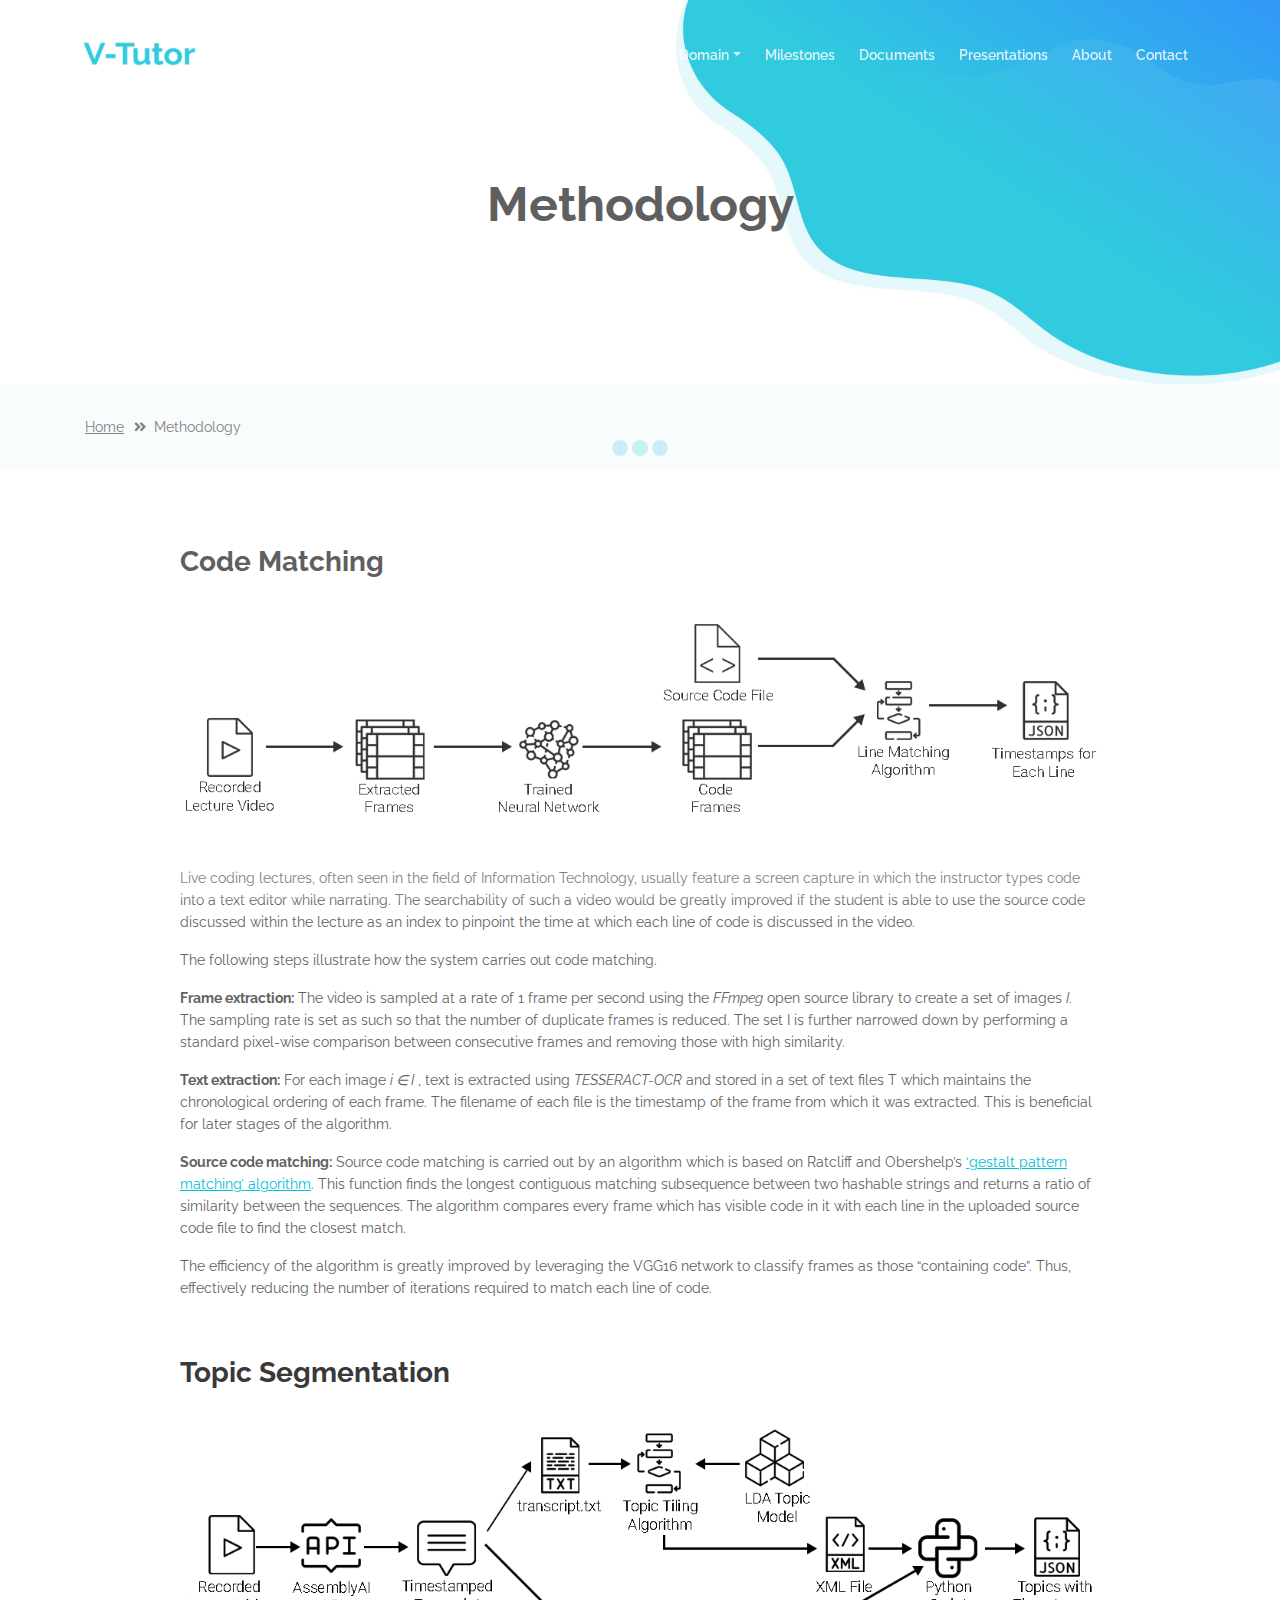
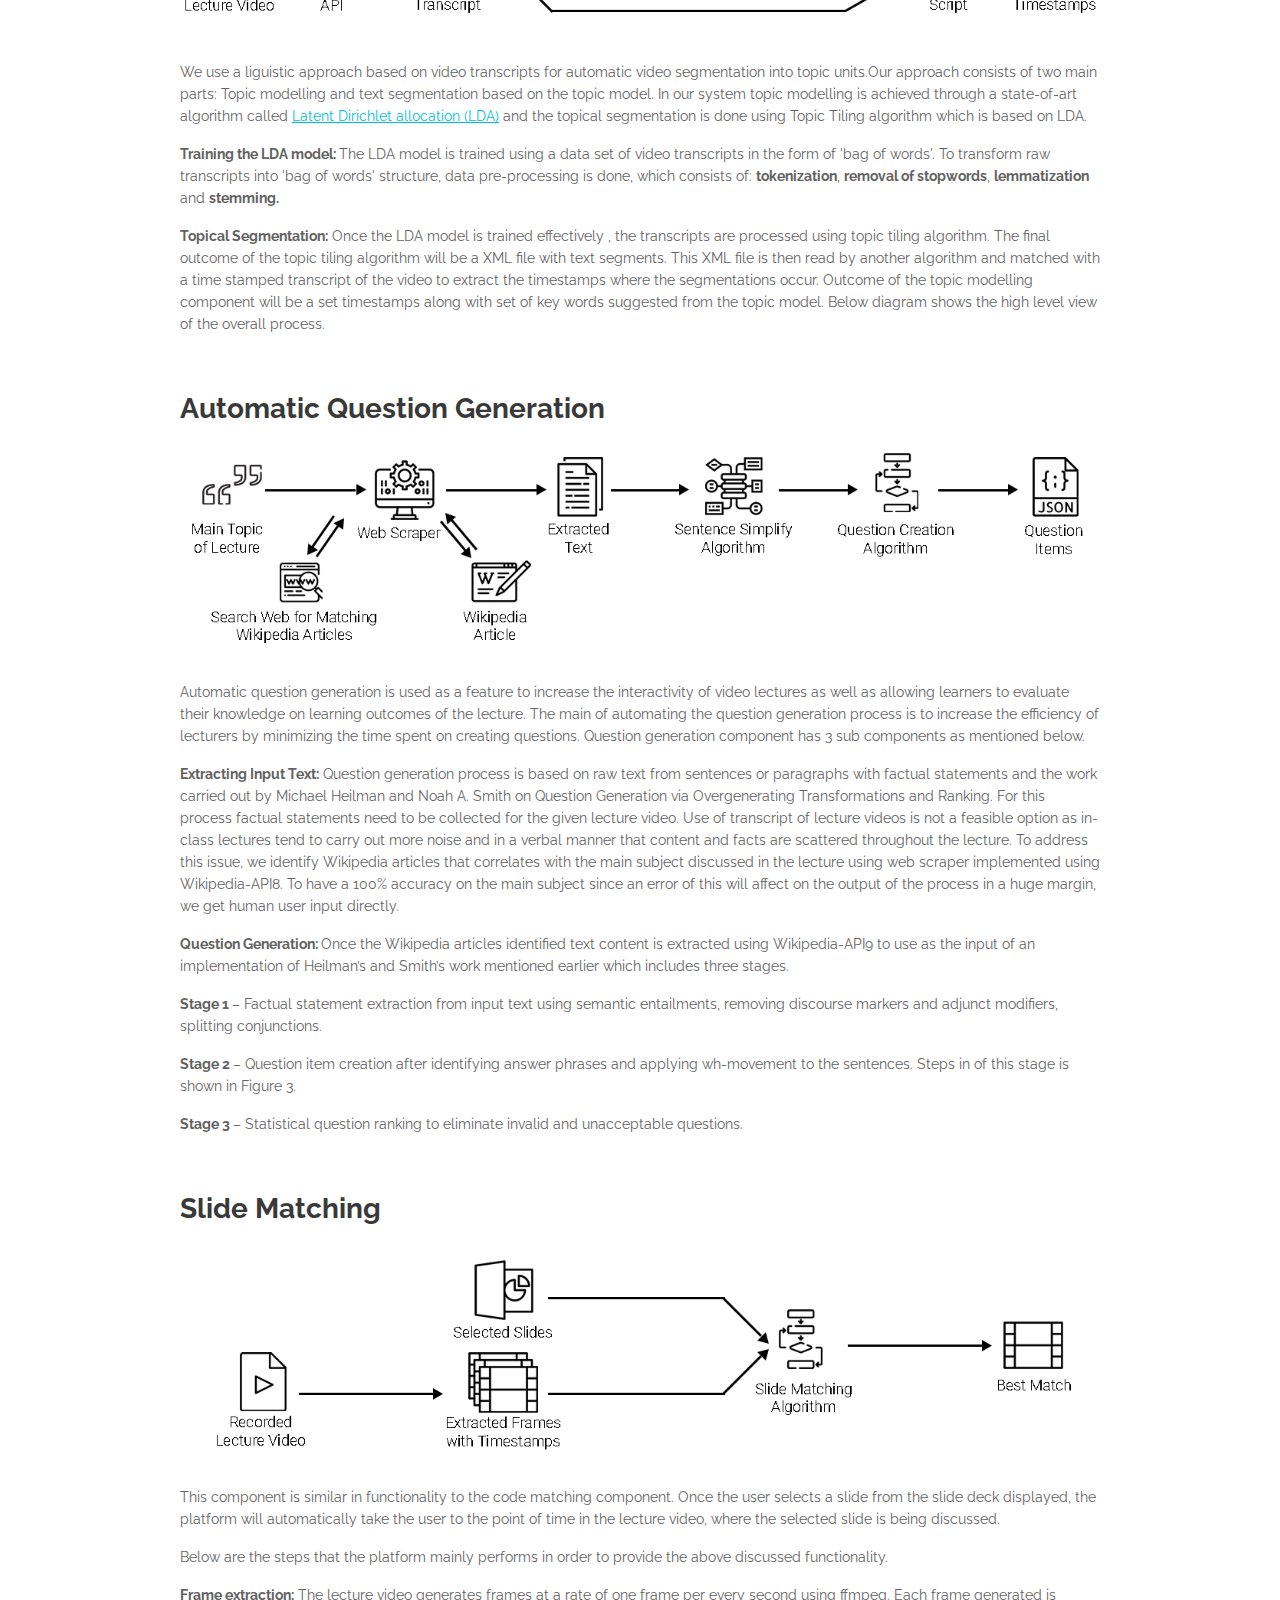
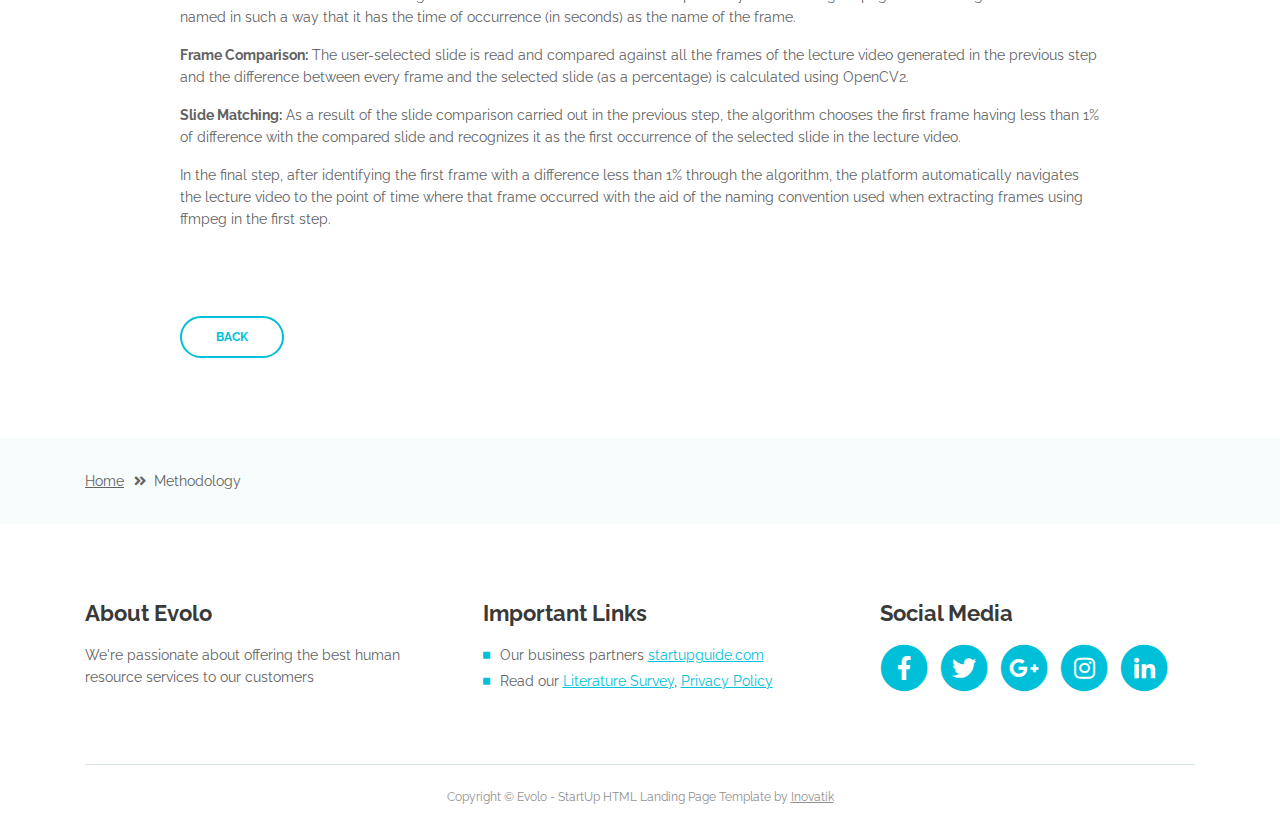
<file: methodology.html>
<!DOCTYPE html>
<html lang="en">
<head>
    <meta charset="utf-8">
    <meta name="viewport" content="width=device-width, initial-scale=1, shrink-to-fit=no">

    <!-- SEO Meta Tags -->
    <meta name="description" content="Create a stylish landing page for your business startup and get leads for the offered services with this free HTML landing page template.">
    <meta name="author" content="Inovatik">

    <!-- OG Meta Tags to improve the way the post looks when you share the page on LinkedIn, Facebook, Google+ -->
    <meta property="og:site_name" content="" /> <!-- website name -->
    <meta property="og:site" content="" /> <!-- website link -->
    <meta property="og:title" content=""/> <!-- title shown in the actual shared post -->
    <meta property="og:description" content="" /> <!-- description shown in the actual shared post -->
    <meta property="og:image" content="" /> <!-- image link, make sure it's jpg -->
    <meta property="og:url" content="" /> <!-- where do you want your post to link to -->
    <meta property="og:type" content="article" />

    <!-- Website Title -->
    <title>Methodology</title>

    <!-- Styles -->
    <link href="https://fonts.googleapis.com/css?family=Raleway:400,400i,600,700,700i&amp;subset=latin-ext" rel="stylesheet">
    <link href="css/bootstrap.css" rel="stylesheet">
    <link href="css/fontawesome-all.css" rel="stylesheet">
    <link href="css/swiper.css" rel="stylesheet">
    <link href="css/magnific-popup.css" rel="stylesheet">
    <link href="css/styles.css" rel="stylesheet">

    <!-- Favicon  -->
    <link rel="icon" href="images/favicon.png">
</head>
<body data-spy="scroll" data-target=".fixed-top">

<!-- Preloader -->
<div class="spinner-wrapper">
    <div class="spinner">
        <div class="bounce1"></div>
        <div class="bounce2"></div>
        <div class="bounce3"></div>
    </div>
</div>
<!-- end of preloader -->


<!-- Navbar -->
<nav class="navbar navbar-expand-lg navbar-dark navbar-custom fixed-top">
    <!-- Text Logo - Use this if you don't have a graphic logo -->
    <!-- <a class="navbar-brand logo-text page-scroll" href="index.html">Evolo</a> -->

    <!-- Image Logo -->
    <a class="navbar-brand logo-image" href="index.html"><img src="images/vtutorlogo.png" alt="alternative"></a>

    <!-- Mobile Menu Toggle Button -->
    <button class="navbar-toggler" type="button" data-toggle="collapse" data-target="#navbarsExampleDefault" aria-controls="navbarsExampleDefault" aria-expanded="false" aria-label="Toggle navigation">
        <span class="navbar-toggler-awesome fas fa-bars"></span>
        <span class="navbar-toggler-awesome fas fa-times"></span>
    </button>
    <!-- end of mobile menu toggle button -->

    <div class="collapse navbar-collapse" id="navbarsExampleDefault">
        <ul class="navbar-nav ml-auto">
            <li class="nav-item">
                <a class="nav-link page-scroll" href="index.html#header">Home <span class="sr-only">(current)</span></a>
            </li>
            <li class="nav-item dropdown">
                <a class="nav-link dropdown-toggle page-scroll" href="#domain" id="navbarDropdown" role="button" aria-haspopup="true" aria-expanded="false">Domain</a>
                <div class="dropdown-menu" aria-labelledby="navbarDropdown">
                    <a class="dropdown-item" href="index.html#literature"><span class="item-text">Literature Survey</span></a>
                    <div class="dropdown-items-divide-hr"></div>
                    <a class="dropdown-item" href="index.html#comparison"><span class="item-text">Research Gap</span></a>
                    <div class="dropdown-items-divide-hr"></div>
                    <a class="dropdown-item" href="index.html#problem"><span class="item-text">Research Problem</span></a>
                    <div class="dropdown-items-divide-hr"></div>
                    <a class="dropdown-item" href="index.html#objectives"><span class="item-text">Research Objectives</span></a>
                    <div class="dropdown-items-divide-hr"></div>
                    <a class="dropdown-item" href="index.html#methodology"><span class="item-text">Methodoloy</span></a>
                    <div class="dropdown-items-divide-hr"></div>
                    <a class="dropdown-item" href="index.html#technologies"><span class="item-text">Technologies</span></a>
                </div>
            </li>
            <li class="nav-item">
                <a class="nav-link page-scroll" href="index.html#milestones">Milestones</a>
            </li>
            <li class="nav-item">
                <a class="nav-link page-scroll" href="index.html#documents">Documents</a>
            </li>
            <li class="nav-item">
                <a class="nav-link page-scroll" href="index.html#request">Presentations</a>
            </li>
            <li class="nav-item">
                <a class="nav-link page-scroll" href="index.html#about">About</a>
            </li>
            <li class="nav-item">
                <a class="nav-link page-scroll" href="index.html#contact">Contact</a>
            </li>
        </ul>
        <!-- <span class="nav-item social-icons">
                <span class="fa-stack">
                    <a href="#your-link">
                        <i class="fas fa-circle fa-stack-2x facebook"></i>
                        <i class="fab fa-facebook-f fa-stack-1x"></i>
                    </a>
                </span>
                <span class="fa-stack">
                    <a href="#your-link">
                        <i class="fas fa-circle fa-stack-2x twitter"></i>
                        <i class="fab fa-twitter fa-stack-1x"></i>
                    </a>
                </span>
            </span> -->
    </div>
</nav> <!-- end of navbar -->
<!-- end of navbar -->


<!-- Header -->
<header id="header" class="ex-header">
    <div class="container">
        <div class="row">
            <div class="col-lg-12">
                <h1>Methodology</h1>
            </div> <!-- end of col -->
        </div> <!-- end of row -->
    </div> <!-- end of container -->
</header> <!-- end of ex-header -->
<!-- end of header -->


<!-- Breadcrumbs -->
<div class="ex-basic-1">
    <div class="container">
        <div class="row">
            <div class="col-lg-12">
                <div class="breadcrumbs">
                    <a href="index.html">Home</a><i class="fa fa-angle-double-right"></i><span>Methodology</span>
                </div> <!-- end of breadcrumbs -->
            </div> <!-- end of col -->
        </div> <!-- end of row -->
    </div> <!-- end of container -->
</div> <!-- end of ex-basic-1 -->
<!-- end of breadcrumbs -->


<!-- Terms Content -->
<div class="ex-basic-2">
    <div class="container">
        <div class="row">
            <div class="col-lg-10 offset-lg-1">
                <div class="text-container">
                    <h3>Code Matching </h3>
                    <img class="img-fluid" src="images/methodology/code-matching.png">
                    <br>
                    <br>
                    <p>Live coding lectures, often seen in the field of Information Technology, usually feature a screen
                        capture in which the instructor types code into a text editor while narrating. The searchability
                        of such a video would be greatly improved if the student is able to use the source code
                        discussed within the lecture as an index to pinpoint the time at which each line of code is
                        discussed in the video. </p>
                    <p>The following steps illustrate how the system carries out code matching.</p>
                    <p><span style="font-weight: bold">Frame extraction:</span> The video is sampled at a rate of 1 frame per second using the <i>FFmpeg</i> open
                        source library to create a set of images <i>I</i>. The sampling rate is set as such so that the number
                        of duplicate frames is reduced. The set I is further narrowed down by performing a standard
                        pixel-wise comparison between consecutive frames and removing those with high similarity.</p>
                    <p><span style="font-weight: bold">Text extraction:</span> For each image <i>i ∈ I</i> , text is extracted using <i>TESSERACT-OCR</i> and stored in a set of text files T which maintains the
                        chronological ordering of each frame. The filename of each file is the timestamp of the frame
                        from which it was extracted. This is beneficial for later stages of the algorithm.</p>
                    <p><span style="font-weight: bold">Source code matching:</span> Source code matching is carried out by 
                        an algorithm which is based on Ratcliff and Obershelp’s <a class="turquoise" href="https://xlinux.nist.gov/dads/HTML/ratcliffObershelp.html">
                        ‘gestalt pattern matching’ algorithm</a>. This function finds the longest contiguous matching
                        subsequence between two hashable strings and returns a ratio of similarity between the sequences. The algorithm compares
                        every frame which has visible code in it with each line in the uploaded source code file to find the closest match. 
                    </p>
                    <p>The efficiency of the algorithm is greatly improved by leveraging the VGG16 network to
                        classify frames as those “containing code”. Thus, effectively reducing the number of iterations
                        required to match each line of code. </p>
                </div> <!-- end of text-container -->

                <div class="text-container">
                    <h3>Topic Segmentation </h3>
                    <img class="img-fluid" src="images/methodology/topics-segmentation.png">
                    <br>
                    <br>
                    <p>We use a liguistic approach based on video transcripts for automatic video segmentation into
                        topic units.Our approach consists of two main parts: Topic modelling and text segmentation based
                        on the topic model. In our system topic modelling is achieved through a state-of-art algorithm
                        called <a class="turquoise" href="https://en.wikipedia.org/wiki/Latent_Dirichlet_allocation">
                            Latent Dirichlet allocation (LDA)</a> and the topical segmentation is done using Topic Tiling
                        algorithm which is based on LDA. </p>
                    <p><span style="font-weight: bold">Training the LDA model: </span>The LDA model is trained
                        using a data set of video transcripts in the form of 'bag of words'. To transform raw transcripts
                        into 'bag of words' structure, data pre-processing is done, which consists of: <b>tokenization</b>,
                        <b>removal of stopwords</b>, <b>lemmatization</b> and <b>stemming.</b></p>
                    <p><span style="font-weight: bold">Topical Segmentation:</span> Once the LDA model is trained
                        effectively , the transcripts are processed using topic tiling algorithm. The final outcome of
                        the topic tiling algorithm will be a XML file with text segments. This XML file is then read by
                        another algorithm and matched with a time stamped transcript of the video to extract the
                        timestamps where the segmentations occur. Outcome of the topic modelling component will be a set
                        timestamps along with set of key words suggested from the topic model. Below diagram shows the
                        high level view of the overall process. </p>
                </div> <!-- end of text-container -->

                <div class="text-container">
                    <h3>Automatic Question Generation</h3>
                    <img class="img-fluid" src="images/methodology/questions-generation.png">
                    <br>
                    <br>
                    <p>Automatic question generation is used as a feature to increase the interactivity of video lectures
                        as well as allowing learners to evaluate their knowledge on learning outcomes of the lecture.
                        The main of automating the question generation process is to increase the efficiency of lecturers
                        by minimizing the time spent on creating questions. Question generation component has 3 sub
                        components as mentioned below.</p>
                    <p><span style="font-weight: bold">Extracting Input Text:</span> Question generation process is based on raw text from sentences or paragraphs
                        with factual statements and the work carried out by Michael Heilman and Noah A. Smith on
                        Question Generation via Overgenerating Transformations and Ranking. For this process factual
                        statements need to be collected for the given lecture video. Use of transcript of lecture videos
                        is not a feasible option as in-class lectures tend to carry out more noise and in a verbal manner
                        that content and facts are scattered throughout the lecture. To address this issue, we identify
                        Wikipedia articles that correlates with the main subject discussed in the lecture using web
                        scraper implemented using Wikipedia-API8. To have a 100% accuracy on the main subject since an
                        error of this will affect on the output of the process in a huge margin, we get human user input
                        directly. </p>
                    <p><span style="font-weight: bold">Question Generation: </span> Once the Wikipedia articles identified text content is extracted using
                        Wikipedia-API9 to use as the input of an implementation of Heilman’s and Smith’s work mentioned
                        earlier which includes three stages.</p>
                    <p><span style="font-weight: bold">Stage 1 </span>– Factual statement extraction from input text using semantic entailments, removing
                        discourse markers and adjunct modifiers, splitting conjunctions.</p>
                    <p><span style="font-weight: bold">Stage 2 </span>– Question item creation after identifying answer phrases and applying wh-movement to the
                        sentences. Steps in of this stage is shown in Figure 3. </p>
                    <p><span style="font-weight: bold">Stage 3 </span>– Statistical question ranking to eliminate invalid and unacceptable questions. </p>
                </div> <!-- end of text-container -->

                <div class="text-container">
                    <h3>Slide Matching</h3>
                    <img class="img-fluid" src="images/methodology/slides-matching.png">
                    <br>
                    <br>
                    <p>This component is similar in functionality to the code matching component. Once the user selects
                        a slide from the slide deck displayed, the platform will automatically take the user to the
                        point of time in the lecture video, where the selected slide is being discussed.</p>
                    <p>Below are the steps that the platform mainly performs in order to provide the above discussed functionality. </p>
                    <p><span style="font-weight: bold">Frame extraction:</span> The lecture video generates frames at a rate of one frame per every second using
                        ffmpeg. Each frame generated is named in such a way that it has the time of occurrence (in seconds)
                        as the name of the frame. </p>
                    <p><span style="font-weight: bold">Frame Comparison:</span> The user-selected slide is read and compared against all the frames of the
                        lecture video generated in the previous step and the difference between every frame and the selected
                        slide (as a percentage) is calculated using OpenCV2. </p>
                    <p><span style="font-weight: bold">Slide Matching:</span> As a result of the slide comparison carried out in the previous step, the algorithm
                        chooses the first frame having less than 1% of difference with the compared slide and recognizes
                        it as the first occurrence of the selected slide in the lecture video.</p>
                    <p>In the final step, after identifying the first frame with a difference less than 1% through the
                        algorithm, the platform automatically navigates the lecture video to the point of time where that
                        frame occurred with the aid of the naming convention used when extracting frames using ffmpeg in
                        the first step. </p>
                </div> <!-- end of text-container -->
                <a class="btn-outline-reg back" href="index.html">BACK</a>
            </div>

        </div> <!-- end of row -->
    </div> <!-- end of container -->
</div> <!-- end of ex-basic -->
<!-- end of terms content -->


<!-- Breadcrumbs -->
<div class="ex-basic-1">
    <div class="container">
        <div class="row">
            <div class="col-lg-12">
                <div class="breadcrumbs">
                    <a href="index.html">Home</a><i class="fa fa-angle-double-right"></i><span>Methodology</span>
                </div> <!-- end of breadcrumbs -->
            </div> <!-- end of col -->
        </div> <!-- end of row -->
    </div> <!-- end of container -->
</div> <!-- end of ex-basic-1 -->
<!-- end of breadcrumbs -->


<!-- Footer -->
<div class="footer">
    <div class="container">
        <div class="row">
            <div class="col-md-4">
                <div class="footer-col">
                    <h4>About Evolo</h4>
                    <p>We're passionate about offering the best human resource services to our customers</p>
                </div>
            </div> <!-- end of col -->
            <div class="col-md-4">
                <div class="footer-col middle">
                    <h4>Important Links</h4>
                    <ul class="list-unstyled li-space-lg">
                        <li class="media">
                            <i class="fas fa-square"></i>
                            <div class="media-body">Our business partners <a class="turquoise" href="#your-link">startupguide.com</a></div>
                        </li>
                        <li class="media">
                            <i class="fas fa-square"></i>
                            <div class="media-body">Read our <a class="turquoise" href="lit-survey.html">Literature Survey</a>, <a class="turquoise" href="privacy-policy.html">Privacy Policy</a></div>
                        </li>
                    </ul>
                </div>
            </div> <!-- end of col -->
            <div class="col-md-4">
                <div class="footer-col last">
                    <h4>Social Media</h4>
                    <span class="fa-stack fa-lg">
                            <a href="#your-link">
                                <i class="fas fa-circle fa-stack-2x"></i>
                                <i class="fab fa-facebook-f fa-stack-1x"></i>
                            </a>
                        </span>
                    <span class="fa-stack fa-lg">
                            <a href="#your-link">
                                <i class="fas fa-circle fa-stack-2x"></i>
                                <i class="fab fa-twitter fa-stack-1x"></i>
                            </a>
                        </span>
                    <span class="fa-stack fa-lg">
                            <a href="#your-link">
                                <i class="fas fa-circle fa-stack-2x"></i>
                                <i class="fab fa-google-plus-g fa-stack-1x"></i>
                            </a>
                        </span>
                    <span class="fa-stack fa-lg">
                            <a href="#your-link">
                                <i class="fas fa-circle fa-stack-2x"></i>
                                <i class="fab fa-instagram fa-stack-1x"></i>
                            </a>
                        </span>
                    <span class="fa-stack fa-lg">
                            <a href="#your-link">
                                <i class="fas fa-circle fa-stack-2x"></i>
                                <i class="fab fa-linkedin-in fa-stack-1x"></i>
                            </a>
                        </span>
                </div>
            </div> <!-- end of col -->
        </div> <!-- end of row -->
    </div> <!-- end of container -->
</div> <!-- end of footer -->
<!-- end of footer -->


<!-- Copyright -->
<div class="copyright">
    <div class="container">
        <div class="row">
            <div class="col-lg-12">
                <p class="p-small">Copyright © Evolo - StartUp HTML Landing Page Template by <a href="https://inovatik.com">Inovatik</a></p>
            </div> <!-- end of col -->
        </div> <!-- enf of row -->
    </div> <!-- end of container -->
</div> <!-- end of copyright -->
<!-- end of copyright -->


<!-- Scripts -->
<script src="js/jquery.min.js"></script> <!-- jQuery for Bootstrap's JavaScript plugins -->
<script src="js/popper.min.js"></script> <!-- Popper tooltip library for Bootstrap -->
<script src="js/bootstrap.min.js"></script> <!-- Bootstrap framework -->
<script src="js/jquery.easing.min.js"></script> <!-- jQuery Easing for smooth scrolling between anchors -->
<script src="js/swiper.min.js"></script> <!-- Swiper for image and text sliders -->
<script src="js/jquery.magnific-popup.js"></script> <!-- Magnific Popup for lightboxes -->
<script src="js/validator.min.js"></script> <!-- Validator.js - Bootstrap plugin that validates forms -->
<script src="js/scripts.js"></script> <!-- Custom scripts -->
</body>
</html>
</file>
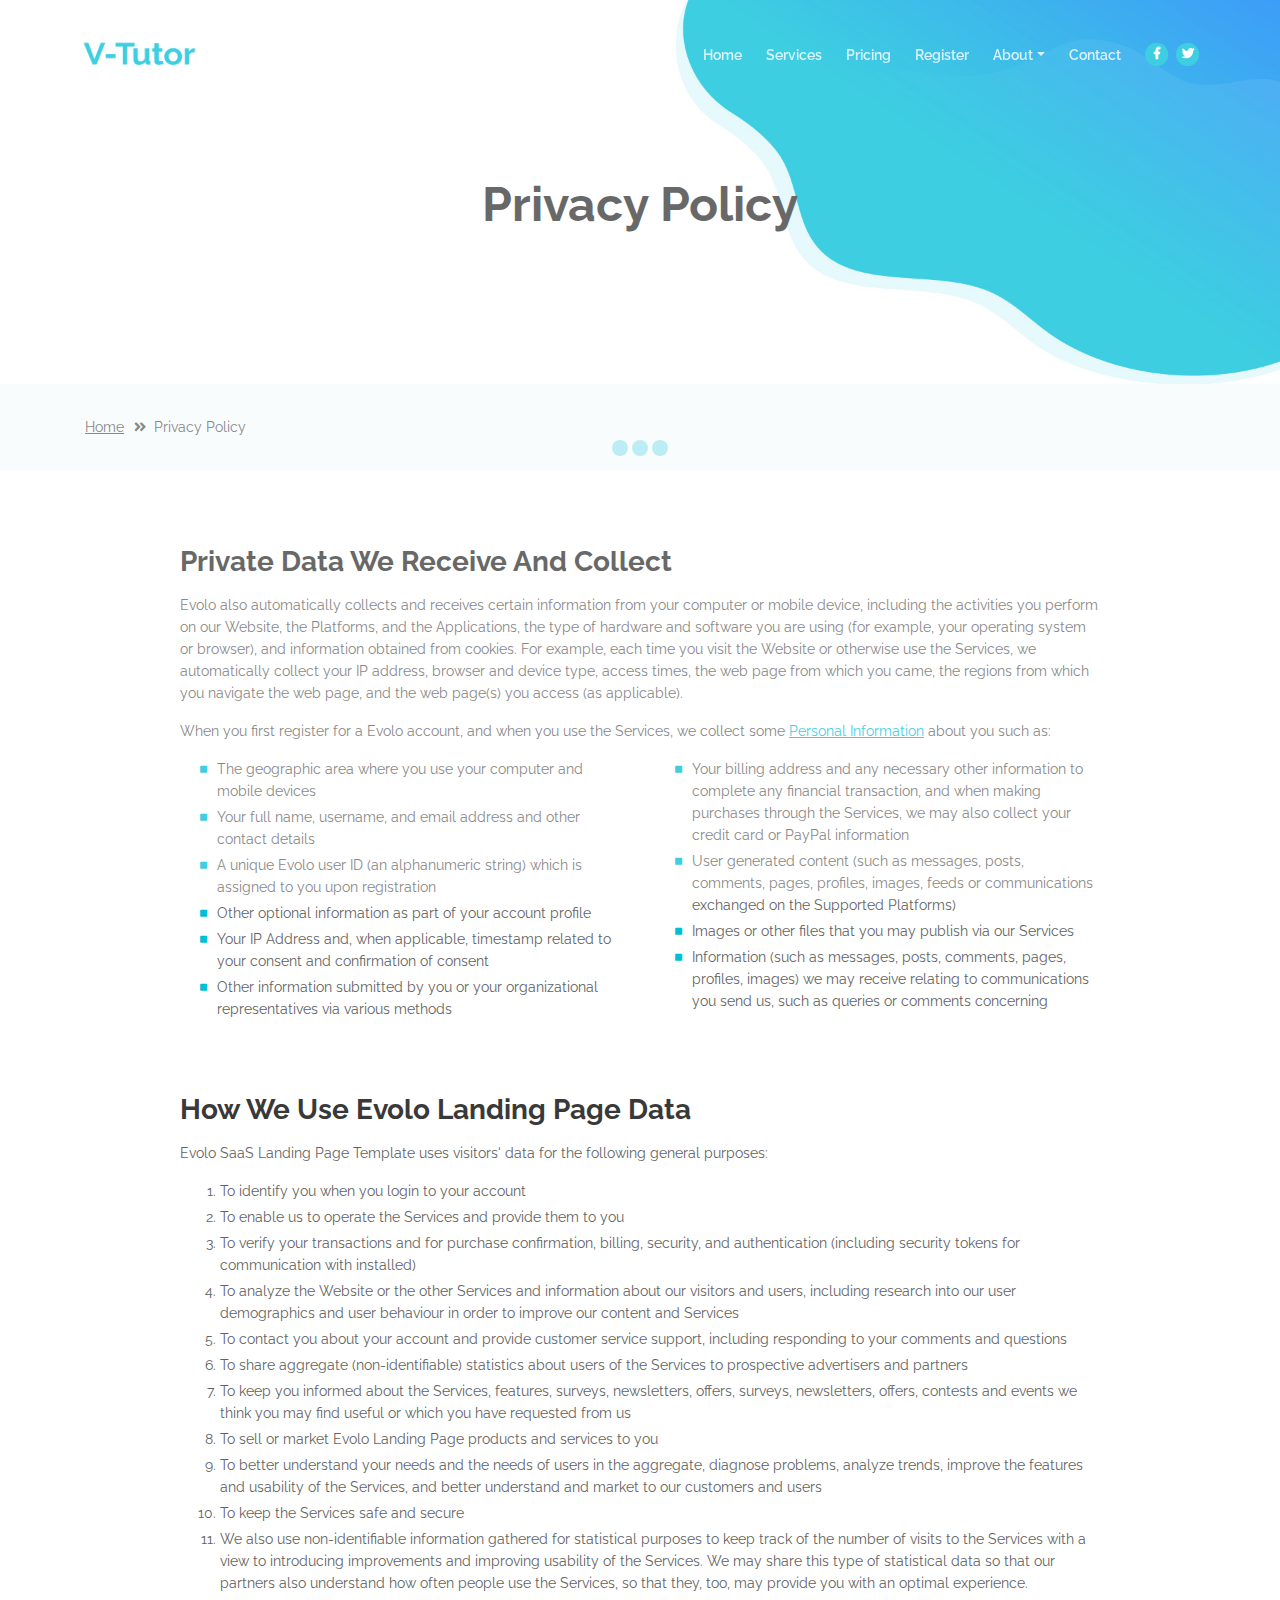
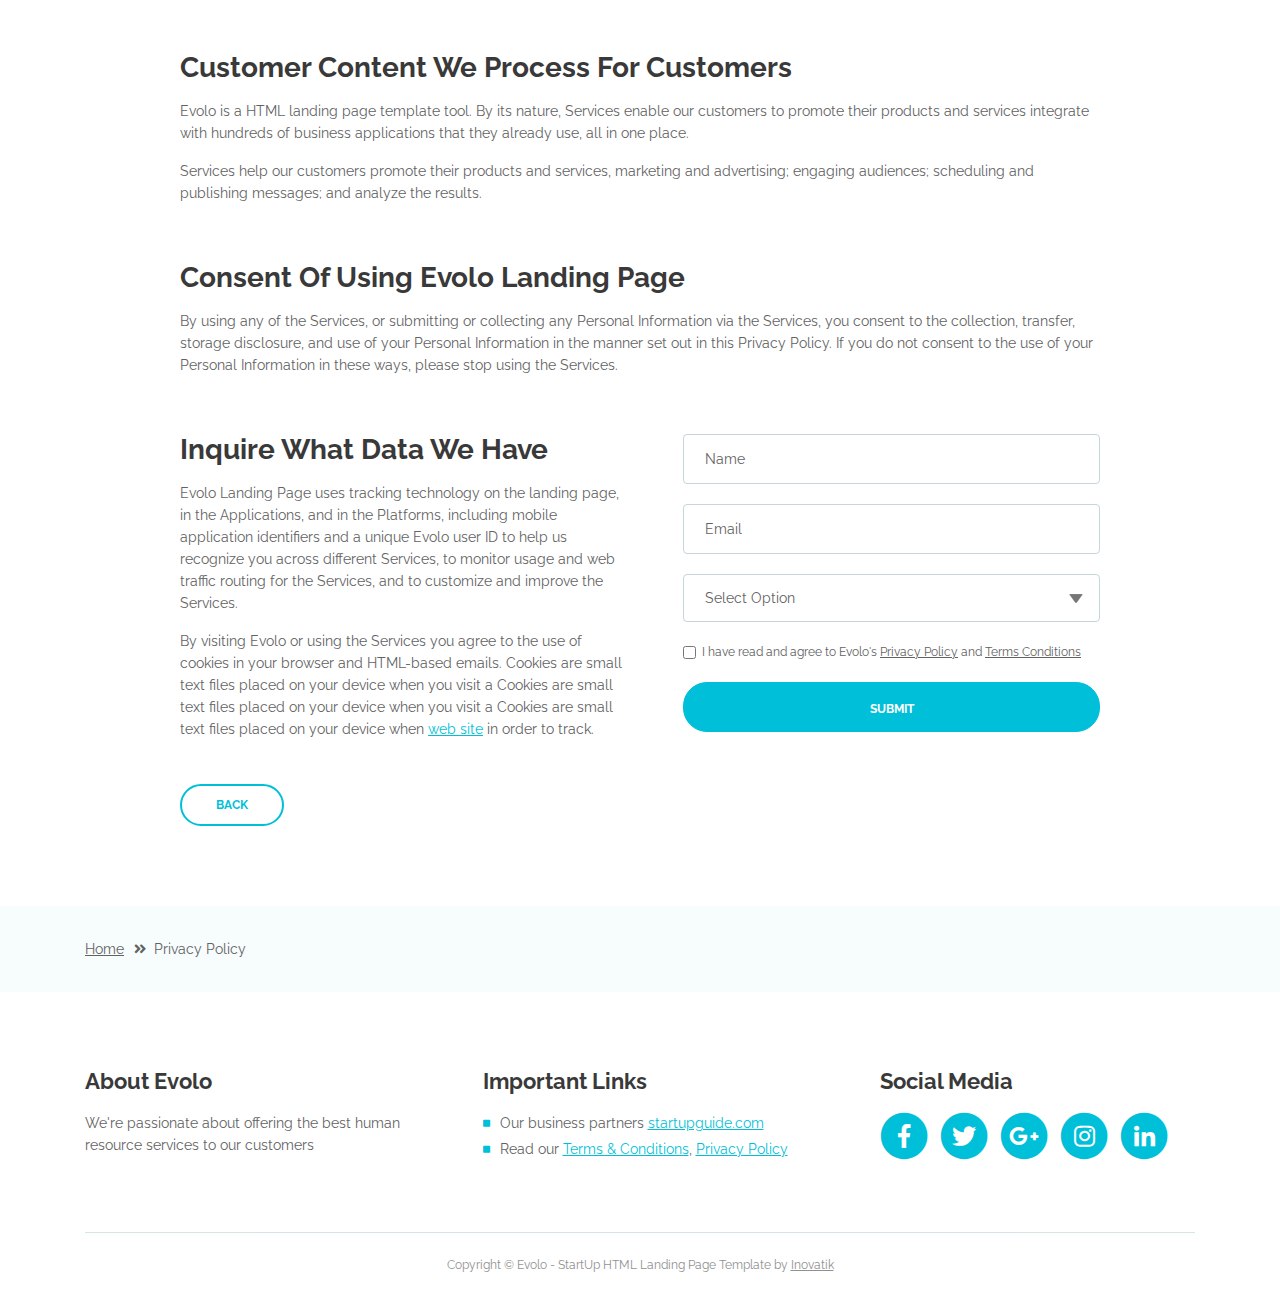
<file: privacy-policy.html>
<!DOCTYPE html>
<html lang="en">
<head>
    <meta charset="utf-8">
    <meta name="viewport" content="width=device-width, initial-scale=1, shrink-to-fit=no">
    
    <!-- SEO Meta Tags -->
    <meta name="description" content="Create a stylish landing page for your business startup and get leads for the offered services with this free HTML landing page template.">
    <meta name="author" content="Inovatik">

    <!-- OG Meta Tags to improve the way the post looks when you share the page on LinkedIn, Facebook, Google+ -->
	<meta property="og:site_name" content="" /> <!-- website name -->
	<meta property="og:site" content="" /> <!-- website link -->
	<meta property="og:title" content=""/> <!-- title shown in the actual shared post -->
	<meta property="og:description" content="" /> <!-- description shown in the actual shared post -->
	<meta property="og:image" content="" /> <!-- image link, make sure it's jpg -->
	<meta property="og:url" content="" /> <!-- where do you want your post to link to -->
	<meta property="og:type" content="article" />

    <!-- Website Title -->
    <title>Privacy Policy - Evolo - StartUp HTML Landing Page Template</title>
    
    <!-- Styles -->
    <link href="https://fonts.googleapis.com/css?family=Raleway:400,400i,600,700,700i&amp;subset=latin-ext" rel="stylesheet">
    <link href="css/bootstrap.css" rel="stylesheet">
    <link href="css/fontawesome-all.css" rel="stylesheet">
    <link href="css/swiper.css" rel="stylesheet">
	<link href="css/magnific-popup.css" rel="stylesheet">
    <link href="css/styles.css" rel="stylesheet">
	
	<!-- Favicon  -->
    <link rel="icon" href="images/favicon.png">
</head>
<body data-spy="scroll" data-target=".fixed-top">
    
    <!-- Preloader -->
	<div class="spinner-wrapper">
        <div class="spinner">
            <div class="bounce1"></div>
            <div class="bounce2"></div>
            <div class="bounce3"></div>
        </div>
    </div>
    <!-- end of preloader -->
    

    <!-- Navbar -->
    <nav class="navbar navbar-expand-lg navbar-dark navbar-custom fixed-top">
        <!-- Text Logo - Use this if you don't have a graphic logo -->
        <!-- <a class="navbar-brand logo-text page-scroll" href="index.html">Evolo</a> -->

        <!-- Image Logo -->
        <a class="navbar-brand logo-image" href="index.html"><img src="images/vtutorlogo.png" alt="alternative"></a>
        
        <!-- Mobile Menu Toggle Button -->
        <button class="navbar-toggler" type="button" data-toggle="collapse" data-target="#navbarsExampleDefault" aria-controls="navbarsExampleDefault" aria-expanded="false" aria-label="Toggle navigation">
            <span class="navbar-toggler-awesome fas fa-bars"></span>
            <span class="navbar-toggler-awesome fas fa-times"></span>
        </button>
        <!-- end of mobile menu toggle button -->

        <div class="collapse navbar-collapse" id="navbarsExampleDefault">
            <ul class="navbar-nav ml-auto">
                <li class="nav-item">
                    <a class="nav-link page-scroll" href="index.html#header">Home <span class="sr-only">(current)</span></a>
                </li>
                <li class="nav-item">
                    <a class="nav-link page-scroll" href="index.html#services">Services</a>
                </li>
                <li class="nav-item">
                    <a class="nav-link page-scroll" href="index.html#details">Pricing</a>
                </li>
                <li class="nav-item">
                    <a class="nav-link page-scroll" href="index.html#pricing">Register</a>
                </li>

                <!-- Dropdown Menu -->          
                <li class="nav-item dropdown">
                    <a class="nav-link dropdown-toggle page-scroll" href="index.html#about" id="navbarDropdown" role="button" aria-haspopup="true" aria-expanded="false">About</a>
                    <div class="dropdown-menu" aria-labelledby="navbarDropdown">
                        <a class="dropdown-item" href="lit-survey.html"><span class="item-text">Terms Conditions</span></a>
                        <div class="dropdown-items-divide-hr"></div>
                        <a class="dropdown-item" href="privacy-policy.html"><span class="item-text">Privacy Policy</span></a>
                    </div>
                </li>
                <!-- end of dropdown menu -->

                <li class="nav-item">
                    <a class="nav-link page-scroll" href="index.html#contact">Contact</a>
                </li>
            </ul>
            <span class="nav-item social-icons">
                <span class="fa-stack">
                    <a href="#your-link">
                        <i class="fas fa-circle fa-stack-2x facebook"></i>
                        <i class="fab fa-facebook-f fa-stack-1x"></i>
                    </a>
                </span>
                <span class="fa-stack">
                    <a href="#your-link">
                        <i class="fas fa-circle fa-stack-2x twitter"></i>
                        <i class="fab fa-twitter fa-stack-1x"></i>
                    </a>
                </span>
            </span>
        </div>
    </nav> <!-- end of navbar -->
    <!-- end of navbar -->


    <!-- Header -->
    <header id="header" class="ex-header">
        <div class="container">
            <div class="row">
                <div class="col-md-12">
                    <h1>Privacy Policy</h1>
                </div> <!-- end of col -->
            </div> <!-- end of row -->
        </div> <!-- end of container -->
    </header> <!-- end of ex-header -->
    <!-- end of header -->


    <!-- Breadcrumbs -->
    <div class="ex-basic-1">
        <div class="container">
            <div class="row">
                <div class="col-lg-12">
                    <div class="breadcrumbs">
                        <a href="index.html">Home</a><i class="fa fa-angle-double-right"></i><span>Privacy Policy</span>
                    </div> <!-- end of breadcrumbs -->
                </div> <!-- end of col -->
            </div> <!-- end of row -->
        </div> <!-- end of container -->
    </div> <!-- end of ex-basic-1 -->
    <!-- end of breadcrumbs -->


    <!-- Privacy Content -->
    <div class="ex-basic-2">
        <div class="container">
            <div class="row">
                <div class="col-lg-10 offset-lg-1">
                    <div class="text-container">
                        <h3>Private Data We Receive And Collect</h3>
                        <p>Evolo also automatically collects and receives certain information from your computer or mobile device, including the activities you perform on our Website, the Platforms, and the Applications, the type of hardware and software you are using (for example, your operating system or browser), and information obtained from cookies. For example, each time you visit the Website or otherwise use the Services, we automatically collect your IP address, browser and device type, access times, the web page from which you came, the regions from which you navigate the web page, and the web page(s) you access (as applicable).</p>
                        <p>When you first register for a Evolo account, and when you use the Services, we collect some <a class="turquoise" href="#your-link">Personal Information</a> about you such as:</p>
                        <div class="row">
                            <div class="col-md-6">
                                <ul class="list-unstyled li-space-lg indent">
                                    <li class="media">
                                        <i class="fas fa-square"></i>
                                        <div class="media-body">The geographic area where you use your computer and mobile devices</div>
                                    </li>
                                    <li class="media">
                                        <i class="fas fa-square"></i>
                                        <div class="media-body">Your full name, username, and email address and other contact details</div>
                                    </li>
                                    <li class="media">
                                        <i class="fas fa-square"></i>
                                        <div class="media-body">A unique Evolo user ID (an alphanumeric string) which is assigned to you upon registration</div>
                                    </li>
                                    <li class="media">
                                        <i class="fas fa-square"></i>
                                        <div class="media-body">Other optional information as part of your account profile</div>
                                    </li>
                                    <li class="media">
                                        <i class="fas fa-square"></i>
                                        <div class="media-body">Your IP Address and, when applicable, timestamp related to your consent and confirmation of consent</div>
                                    </li>
                                    <li class="media">
                                        <i class="fas fa-square"></i>
                                        <div class="media-body">Other information submitted by you or your organizational representatives via various methods</div>
                                    </li>
                                </ul>
                            </div> <!-- end of col -->

                            <div class="col-md-6">
                                <ul class="list-unstyled li-space-lg indent">
                                    <li class="media">
                                        <i class="fas fa-square"></i>
                                        <div class="media-body">Your billing address and any necessary other information to complete any financial transaction, and when making purchases through the Services, we may also collect your credit card or PayPal information</div>
                                    </li>
                                    <li class="media">
                                        <i class="fas fa-square"></i>
                                        <div class="media-body">User generated content (such as messages, posts, comments, pages, profiles, images, feeds or communications exchanged on the Supported Platforms)</div>
                                    </li>
                                    <li class="media">
                                        <i class="fas fa-square"></i>
                                        <div class="media-body">Images or other files that you may publish via our Services</div>
                                    </li>
                                    <li class="media">
                                        <i class="fas fa-square"></i>
                                        <div class="media-body">Information (such as messages, posts, comments, pages, profiles, images) we may receive relating to communications you send us, such as queries or comments concerning</div>
                                    </li>
                                </ul>
                            </div> <!-- end of col -->
                        </div> <!-- end of row -->
                    </div> <!-- end of text-container-->
                    
                    <div class="text-container">
                        <h3>How We Use Evolo Landing Page Data</h3>
                        <p>Evolo SaaS Landing Page Template uses visitors' data for the following general purposes:</p>
                        <ol class="li-space-lg">
                            <li>To identify you when you login to your account</li>
                            <li>To enable us to operate the Services and provide them to you</li>
                            <li>To verify your transactions and for purchase confirmation, billing, security, and authentication (including security tokens for communication with installed)</li>
                            <li>To analyze the Website or the other Services and information about our visitors and users, including research into our user demographics and user behaviour in order to improve our content and Services</li>
                            <li>To contact you about your account and provide customer service support, including responding to your comments and questions</li>
                            <li>To share aggregate (non-identifiable) statistics about users of the Services to prospective advertisers and partners</li>
                            <li>To keep you informed about the Services, features, surveys, newsletters, offers, surveys, newsletters, offers, contests and events we think you may find useful or which you have requested from us</li>
                            <li>To sell or market Evolo Landing Page products and services to you</li>
                            <li>To better understand your needs and the needs of users in the aggregate, diagnose problems, analyze trends, improve the features and usability of the Services, and better understand and market to our customers and users</li>
                            <li>To keep the Services safe and secure</li>
                            <li>We also use non-identifiable information gathered for statistical purposes to keep track of the number of visits to the Services with a view to introducing improvements and improving usability of the Services. We may share this type of statistical data so that our partners also understand how often people use the Services, so that they, too, may provide you with an optimal experience.</li>
                        </ol>
                    </div> <!-- end of text-container -->

                    <div class="text-container">
                        <h3>Customer Content We Process For Customers</h3>
                        <p>Evolo is a HTML landing page template tool. By its nature, Services enable our customers to promote their products and services integrate with hundreds of business applications that they already use, all in one place.</p>
                        <p>Services help our customers promote their products and services, marketing and advertising; engaging audiences; scheduling and publishing messages; and analyze the results.</p>
                    </div> <!-- end of text container -->

                    <div class="text-container">
                        <h3>Consent Of Using Evolo Landing Page</h3>
					    <p class="mb-5">By using any of the Services, or submitting or collecting any Personal Information via the Services, you consent to the collection, transfer, storage disclosure, and use of your Personal Information in the manner set out in this Privacy Policy. If you do not consent to the use of your Personal Information in these ways, please stop using the Services.</p>
                    </div> <!-- end of text-container -->
                                       
                    <div class="row">
                        <div class="col-md-6">
                            <div class="text-container last">
                                <h3>Inquire What Data We Have</h3>
                                <p>Evolo Landing Page uses tracking technology on the landing page, in the Applications, and in the Platforms, including mobile application identifiers and a unique Evolo user ID to help us recognize you across different Services, to monitor usage and web traffic routing for the Services, and to customize and improve the Services.</p>
                                <p> By visiting Evolo or using the Services you agree to the use of cookies in your browser and HTML-based emails. Cookies are small text files placed on your device when you visit a Cookies are small text files placed on your device when you visit a Cookies are small text files placed on your device when <a class="turquoise" href="#your-link">web site</a> in order to track.</p>
                            </div> <!-- end of text container -->
                        </div> <!-- end of col-->
                        <div class="col-md-6">

                            <!-- Privacy Form -->
                            <div class="form-container">
                                <form id="privacyForm" data-toggle="validator" data-focus="false">
                                    <div class="form-group">
                                        <input type="text" class="form-control-input" id="pname" required>
                                        <label class="label-control" for="pname">Name</label>
                                        <div class="help-block with-errors"></div>
                                    </div>
                                    <div class="form-group">
                                        <input type="email" class="form-control-input" id="pemail" required>
                                        <label class="label-control" for="pemail">Email</label>
                                        <div class="help-block with-errors"></div>
                                    </div>
                                    <div class="form-group">
                                        <select class="form-control-select" id="pselect" required>
                                            <option class="select-option" value="" disabled selected>Select Option</option>
                                            <option class="select-option" value="Delete data">Delete my data</option>
                                            <option class="select-option" value="Show me data">Show me my data</option>
                                        </select>
                                        <div class="help-block with-errors"></div>
                                    </div>
                                    <div class="form-group checkbox">
                                        <input type="checkbox" id="pterms" value="Agreed-to-Terms" required>I have read and agree to Evolo's <a href="privacy-policy.html">Privacy Policy</a> and <a href="lit-survey.html">Terms Conditions</a>
                                        <div class="help-block with-errors"></div>
                                    </div>
                                    <div class="form-group">
                                        <button type="submit" class="form-control-submit-button">SUBMIT</button>
                                    </div>
                                    <div class="form-message">
                                        <div id="pmsgSubmit" class="h3 text-center hidden"></div>
                                    </div>
                                </form>
                            </div> <!-- end of form container -->
                            <!-- end of privacy form -->

                        </div> <!-- end of col--> 
                    </div> <!-- end of row -->
                    <a class="btn-outline-reg back" href="index.html">BACK</a>
                </div> <!-- end of col-->
            </div> <!-- end of row -->
        </div> <!-- end of container -->
    </div> <!-- end of ex-basic-2 -->
    <!-- end of privacy content -->


    <!-- Breadcrumbs -->
    <div class="ex-basic-1">
        <div class="container">
            <div class="row">
                <div class="col-lg-12">
                    <div class="breadcrumbs">
                        <a href="index.html">Home</a><i class="fa fa-angle-double-right"></i><span>Privacy Policy</span>
                    </div> <!-- end of breadcrumbs -->
                </div> <!-- end of col -->
            </div> <!-- end of row -->
        </div> <!-- end of container -->
    </div> <!-- end of ex-basic-1 -->
    <!-- end of breadcrumbs -->

    
    <!-- Footer -->
    <div class="footer">
        <div class="container">
            <div class="row">
                <div class="col-md-4">
                    <div class="footer-col">
                        <h4>About Evolo</h4>
                        <p>We're passionate about offering the best human resource services to our customers</p>
                    </div>
                </div> <!-- end of col -->
                <div class="col-md-4">
                    <div class="footer-col middle">
                        <h4>Important Links</h4>
                        <ul class="list-unstyled li-space-lg">
                            <li class="media">
                                <i class="fas fa-square"></i>
                                <div class="media-body">Our business partners <a class="turquoise" href="#your-link">startupguide.com</a></div>
                            </li>
                            <li class="media">
                                <i class="fas fa-square"></i>
                                <div class="media-body">Read our <a class="turquoise" href="lit-survey.html">Terms & Conditions</a>, <a class="turquoise" href="privacy-policy.html">Privacy Policy</a></div>
                            </li>
                        </ul>
                    </div>
                </div> <!-- end of col -->
                <div class="col-md-4">
                    <div class="footer-col last">
                        <h4>Social Media</h4>
                        <span class="fa-stack fa-lg">
                            <a href="#your-link">
                                <i class="fas fa-circle fa-stack-2x"></i>
                                <i class="fab fa-facebook-f fa-stack-1x"></i>
                            </a>
                        </span>
                        <span class="fa-stack fa-lg">
                            <a href="#your-link">
                                <i class="fas fa-circle fa-stack-2x"></i>
                                <i class="fab fa-twitter fa-stack-1x"></i>
                            </a>
                        </span>
                        <span class="fa-stack fa-lg">
                            <a href="#your-link">
                                <i class="fas fa-circle fa-stack-2x"></i>
                                <i class="fab fa-google-plus-g fa-stack-1x"></i>
                            </a>
                        </span>
                        <span class="fa-stack fa-lg">
                            <a href="#your-link">
                                <i class="fas fa-circle fa-stack-2x"></i>
                                <i class="fab fa-instagram fa-stack-1x"></i>
                            </a>
                        </span>
                        <span class="fa-stack fa-lg">
                            <a href="#your-link">
                                <i class="fas fa-circle fa-stack-2x"></i>
                                <i class="fab fa-linkedin-in fa-stack-1x"></i>
                            </a>
                        </span>
                    </div> 
                </div> <!-- end of col -->
            </div> <!-- end of row -->
        </div> <!-- end of container -->
    </div> <!-- end of footer -->  
    <!-- end of footer -->


    <!-- Copyright -->
    <div class="copyright">
        <div class="container">
            <div class="row">
                <div class="col-lg-12">
                    <p class="p-small">Copyright © Evolo - StartUp HTML Landing Page Template by <a href="https://inovatik.com">Inovatik</a></p>
                </div> <!-- end of col -->
            </div> <!-- enf of row -->
        </div> <!-- end of container -->
    </div> <!-- end of copyright --> 
    <!-- end of copyright -->

	
    <!-- Scripts -->
    <script src="js/jquery.min.js"></script> <!-- jQuery for Bootstrap's JavaScript plugins -->
    <script src="js/popper.min.js"></script> <!-- Popper tooltip library for Bootstrap -->
    <script src="js/bootstrap.min.js"></script> <!-- Bootstrap framework -->
    <script src="js/jquery.easing.min.js"></script> <!-- jQuery Easing for smooth scrolling between anchors -->
    <script src="js/swiper.min.js"></script> <!-- Swiper for image and text sliders -->
    <script src="js/jquery.magnific-popup.js"></script> <!-- Magnific Popup for lightboxes -->
    <script src="js/validator.min.js"></script> <!-- Validator.js - Bootstrap plugin that validates forms -->
    <script src="js/scripts.js"></script> <!-- Custom scripts -->
    
</body>
</html>
</file>
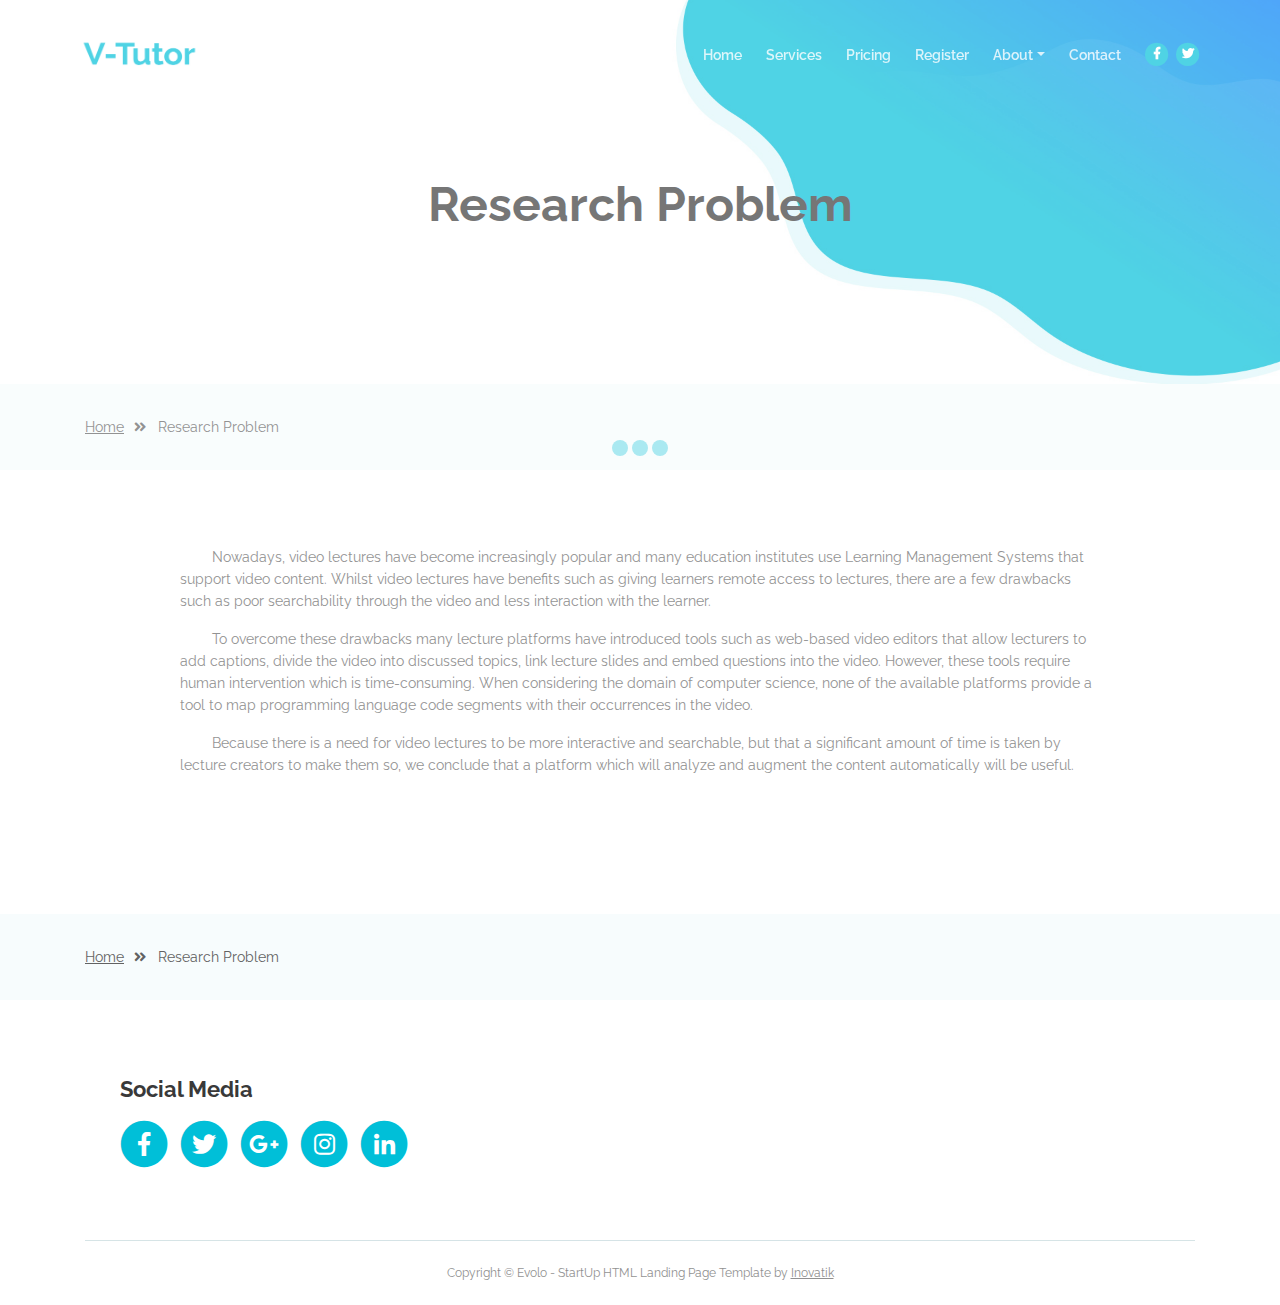
<file: ResearchProblem.html>
<!DOCTYPE html>
<html lang="en">
<head>
    <meta charset="utf-8">
    <meta name="viewport" content="width=device-width, initial-scale=1, shrink-to-fit=no">

    <!-- SEO Meta Tags -->
    <meta name="description" content="Create a stylish landing page for your business startup and get leads for the offered services with this free HTML landing page template.">
    <meta name="author" content="Inovatik">

    <!-- OG Meta Tags to improve the way the post looks when you share the page on LinkedIn, Facebook, Google+ -->
    <meta property="og:site_name" content="" /> <!-- website name -->
    <meta property="og:site" content="" /> <!-- website link -->
    <meta property="og:title" content=""/> <!-- title shown in the actual shared post -->
    <meta property="og:description" content="" /> <!-- description shown in the actual shared post -->
    <meta property="og:image" content="" /> <!-- image link, make sure it's jpg -->
    <meta property="og:url" content="" /> <!-- where do you want your post to link to -->
    <meta property="og:type" content="article" />

    <!-- Website Title -->
    <title> Research Problem | VTutor </title>

    <!-- Styles -->
    <link href="https://fonts.googleapis.com/css?family=Raleway:400,400i,600,700,700i&amp;subset=latin-ext" rel="stylesheet">
    <link href="css/bootstrap.css" rel="stylesheet">
    <link href="css/fontawesome-all.css" rel="stylesheet">
    <link href="css/swiper.css" rel="stylesheet">
    <link href="css/magnific-popup.css" rel="stylesheet">
    <link href="css/styles.css" rel="stylesheet">

    <!-- Favicon  -->
    <link rel="icon" href="images/favicon.png">
</head>
<body data-spy="scroll" data-target=".fixed-top">

<!-- Preloader -->
<div class="spinner-wrapper">
    <div class="spinner">
        <div class="bounce1"></div>
        <div class="bounce2"></div>
        <div class="bounce3"></div>
    </div>
</div>
<!-- end of preloader -->


<!-- Navbar -->
<nav class="navbar navbar-expand-lg navbar-dark navbar-custom fixed-top">
    <!-- Text Logo - Use this if you don't have a graphic logo -->
    <!-- <a class="navbar-brand logo-text page-scroll" href="index.html">Evolo</a> -->

    <!-- Image Logo -->
    <a class="navbar-brand logo-image" href="index.html"><img src="images/vtutorlogo.png" alt="alternative"></a>

    <!-- Mobile Menu Toggle Button -->
    <button class="navbar-toggler" type="button" data-toggle="collapse" data-target="#navbarsExampleDefault" aria-controls="navbarsExampleDefault" aria-expanded="false" aria-label="Toggle navigation">
        <span class="navbar-toggler-awesome fas fa-bars"></span>
        <span class="navbar-toggler-awesome fas fa-times"></span>
    </button>
    <!-- end of mobile menu toggle button -->

    <div class="collapse navbar-collapse" id="navbarsExampleDefault">
        <ul class="navbar-nav ml-auto">
            <li class="nav-item">
                <a class="nav-link page-scroll" href="index.html#header">Home <span class="sr-only">(current)</span></a>
            </li>
            <li class="nav-item">
                <a class="nav-link page-scroll" href="index.html#services">Services</a>
            </li>
            <li class="nav-item">
                <a class="nav-link page-scroll" href="index.html#details">Pricing</a>
            </li>
            <li class="nav-item">
                <a class="nav-link page-scroll" href="index.html#pricing">Register</a>
            </li>

            <!-- Dropdown Menu -->
            <li class="nav-item dropdown">
                <a class="nav-link dropdown-toggle page-scroll" href="index.html#about" id="navbarDropdown" role="button" aria-haspopup="true" aria-expanded="false">About</a>
                <div class="dropdown-menu" aria-labelledby="navbarDropdown">
                    <a class="dropdown-item" href="lit-survey.html"><span class="item-text">Terms Conditions</span></a>
                    <div class="dropdown-items-divide-hr"></div>
                    <a class="dropdown-item" href="privacy-policy.html"><span class="item-text">Privacy Policy</span></a>
                </div>
            </li>
            <!-- end of dropdown menu -->

            <li class="nav-item">
                <a class="nav-link page-scroll" href="index.html#contact">Contact</a>
            </li>
        </ul>
        <span class="nav-item social-icons">
                <span class="fa-stack">
                    <a href="#your-link">
                        <i class="fas fa-circle fa-stack-2x facebook"></i>
                        <i class="fab fa-facebook-f fa-stack-1x"></i>
                    </a>
                </span>
                <span class="fa-stack">
                    <a href="#your-link">
                        <i class="fas fa-circle fa-stack-2x twitter"></i>
                        <i class="fab fa-twitter fa-stack-1x"></i>
                    </a>
                </span>
            </span>
    </div>
</nav> <!-- end of navbar -->
<!-- end of navbar -->


<!-- Header -->
<header id="header" class="ex-header">
    <div class="container">
        <div class="row">
            <div class="col-lg-12">
                <h1> Research Problem </h1>
            </div> <!-- end of col -->
        </div> <!-- end of row -->
    </div> <!-- end of container -->
</header> <!-- end of ex-header -->
<!-- end of header -->


<!-- Breadcrumbs -->
<div class="ex-basic-1">
    <div class="container">
        <div class="row">
            <div class="col-lg-12">
                <div class="breadcrumbs">
                    <a href="index.html">Home</a><i class="fa fa-angle-double-right"></i><span> Research Problem </span>
                </div> <!-- end of breadcrumbs -->
            </div> <!-- end of col -->
        </div> <!-- end of row -->
    </div> <!-- end of container -->
</div> <!-- end of ex-basic-1 -->
<!-- end of breadcrumbs -->


<!-- Terms Content -->
<div class="ex-basic-2">
    <div class="container">
        <div class="row">
            <div class="col-lg-10 offset-lg-1">
                <!--<div class="text-container">
                    <h3>Limitations Of Liability</h3>
                    <p>Evolo also automatically collects and receives certain information from your computer or mobile device, including the activities you perform on our Website, the Platforms, and the Applications, the type of hardware and software you are using (for example, your operating system or browser), and information obtained from cookies. For example, each time you visit the Website or otherwise use the Services, we automatically collect your IP address, browser and device type, access times, the web page from which you came, the regions from which you navigate the web page, and the web page(s) you access (as applicable).</p>
                    <p>When you first register for a Evolo account, and when you use the Services, we collect some <a class="turquoise" href="#your-link">Personal Information</a> about you such as:</p>
                    <ul class="list-unstyled li-space-lg indent">
                        <li class="media">
                            <i class="fas fa-square"></i>
                            <div class="media-body">The geographic area where you use your computer and mobile devices</div>
                        </li>
                        <li class="media">
                            <i class="fas fa-square"></i>
                            <div class="media-body">Your full name, username, and email address and other contact details</div>
                        </li>
                        <li class="media">
                            <i class="fas fa-square"></i>
                            <div class="media-body">A unique Evolo user ID (an alphanumeric string) which is assigned to you upon registration</div>
                        </li>
                        <li class="media">
                            <i class="fas fa-square"></i>
                            <div class="media-body">Other optional information as part of your account profile</div>
                        </li>
                        <li class="media">
                            <i class="fas fa-square"></i>
                            <div class="media-body">Your IP Address and, when applicable, timestamp related to your consent and confirmation of consent</div>
                        </li>
                        <li class="media">
                            <i class="fas fa-square"></i>
                            <div class="media-body">Other information submitted by you or your organizational representatives via various methods</div>
                        </li>
                    </ul>
                </div>--> <!-- end of text-container -->

                <!--<div class="text-container">
                    <h3>Terms And Conditions</h3>
                    <p>Under no circumstances shall Evolo be liable for any direct, indirect, special, incidental or consequential damages, including, but not limited to, loss of data or profit, arising out of the use, or the inability to use, the materials on this site, even if Evolo or an authorized representative has been advised of the possibility of such damages. If your use of materials from this site results in the need for servicing, repair or correction of equipment or data, you assume any costs thereof.</p>
                </div>--> <!-- end of text-container -->

                <!--<div class="text-container">
                    <h3>License Types & Template Usage</h3>
                    <p>All our templates inherit the GNU general public license from HTML. All .PSD & CSS files are packaged separately and are not licensed under the GPL 2.0. Instead, these files inherit Evolo Personal Use License. These files are given to all Clients on a personal use basis. You may not offer them, <a class="turquoise" href="#your-link">modified or unmodified</a>, for redistribution or resale of any kind. You can’t use one of our themes on a HTML domain. More on HTML Vs CSS, you can read here. You can use our templates do develop sites for your clients.</p>
                    <p>Services help our customers promote their products and services, marketing and advertising; engaging audiences; scheduling and publishing messages; and analyze the results.</p>
                </div> --> <!-- end of text-container -->

                <div class="text-container">
                    <!--<h3>Designer Membership And How It Applies</h3>-->
                    <p> &nbsp; &nbsp; &nbsp; &nbsp; Nowadays, video lectures have become increasingly popular and many education institutes use Learning Management Systems that support video content. Whilst video lectures have benefits such as giving learners remote access to lectures, there are a few drawbacks such as poor searchability through the video and less interaction with the learner.</p>

                    <p> &nbsp; &nbsp; &nbsp; &nbsp; To overcome these drawbacks many lecture platforms have introduced tools such as web-based video editors that allow lecturers to add captions, divide the video into discussed topics, link lecture slides and embed questions into the video. However, these tools require human intervention which is time-consuming. When considering the domain of computer science, none of the available platforms provide a tool to map programming language code segments with their occurrences in the video.</p>

                    <p>  &nbsp; &nbsp; &nbsp; &nbsp; Because there is a need for video lectures to be more interactive and searchable, but that a significant amount of time is taken by lecture creators to make them so, we conclude that a platform which will analyze and augment the content automatically will be useful.</p>

                </div> <!-- end of text-container -->

                <!--<div class="text-container last">
                    <h3>Assets Used In The Live Preview Content</h3>
                    <p>Evolo Landing Page uses tracking technology on the landing page, in the Applications, and in the Platforms, including mobile application identifiers and a unique Hootsuite user ID to help us recognize you across different Services, to monitor usage and web traffic routing for the Services, and to customize and improve the Services. By visiting Evolo or using the Services you agree to the use of cookies in your browser and HTML-based emails. Cookies are small text files placed on your device when you visit a <a class="turquoise" href="#your-link">web site</a> in order to track use of the site and to improve your user experience.</p>
                    <a class="btn-outline-reg" href="index.html">BACK</a>
                </div>--> <!-- end of text-container -->
            </div>
        </div> <!-- end of row -->
    </div> <!-- end of container -->
</div> <!-- end of ex-basic -->
<!-- end of terms content -->


<!-- Breadcrumbs -->
<div class="ex-basic-1">
    <div class="container">
        <div class="row">
            <div class="col-lg-12">
                <div class="breadcrumbs">
                    <a href="index.html">Home</a><i class="fa fa-angle-double-right"></i><span> Research Problem </span>
                </div> <!-- end of breadcrumbs -->
            </div> <!-- end of col -->
        </div> <!-- end of row -->
    </div> <!-- end of container -->
</div> <!-- end of ex-basic-1 -->
<!-- end of breadcrumbs -->


<!-- Footer -->
<div class="footer">
    <div class="container">
        <div class="row">
            <!--<div class="col-md-4">
                <div class="footer-col">
                    <h4>About Evolo</h4>
                    <p>We're passionate about offering the best human resource services to our customers</p>
                </div>
            </div> --><!-- end of col -->
            <!--<div class="col-md-4">
                <div class="footer-col middle">
                    <h4>Important Links</h4>
                    <ul class="list-unstyled li-space-lg">
                        <li class="media">
                            <i class="fas fa-square"></i>
                            <div class="media-body">Our business partners <a class="turquoise" href="#your-link">startupguide.com</a></div>
                        </li>
                        <li class="media">
                            <i class="fas fa-square"></i>
                            <div class="media-body">Read our <a class="turquoise" href="lit-survey.html">Terms & Conditions</a>, <a class="turquoise" href="privacy-policy.html">Privacy Policy</a></div>
                        </li>
                    </ul>
                </div>
            </div>--> <!-- end of col -->
            <div class="col-md-4">
                <div class="footer-col last">
                    <h4>Social Media</h4>
                    <span class="fa-stack fa-lg">
                            <a href="#your-link">
                                <i class="fas fa-circle fa-stack-2x"></i>
                                <i class="fab fa-facebook-f fa-stack-1x"></i>
                            </a>
                        </span>
                    <span class="fa-stack fa-lg">
                            <a href="#your-link">
                                <i class="fas fa-circle fa-stack-2x"></i>
                                <i class="fab fa-twitter fa-stack-1x"></i>
                            </a>
                        </span>
                    <span class="fa-stack fa-lg">
                            <a href="#your-link">
                                <i class="fas fa-circle fa-stack-2x"></i>
                                <i class="fab fa-google-plus-g fa-stack-1x"></i>
                            </a>
                        </span>
                    <span class="fa-stack fa-lg">
                            <a href="#your-link">
                                <i class="fas fa-circle fa-stack-2x"></i>
                                <i class="fab fa-instagram fa-stack-1x"></i>
                            </a>
                        </span>
                    <span class="fa-stack fa-lg">
                            <a href="#your-link">
                                <i class="fas fa-circle fa-stack-2x"></i>
                                <i class="fab fa-linkedin-in fa-stack-1x"></i>
                            </a>
                        </span>
                </div>
            </div> <!-- end of col -->
        </div> <!-- end of row -->
    </div> <!-- end of container -->
</div> <!-- end of footer -->
<!-- end of footer -->


<!-- Copyright -->
<div class="copyright">
    <div class="container">
        <div class="row">
            <div class="col-lg-12">
                <p class="p-small">Copyright © Evolo - StartUp HTML Landing Page Template by <a href="https://inovatik.com">Inovatik</a></p>
            </div> <!-- end of col -->
        </div> <!-- enf of row -->
    </div> <!-- end of container -->
</div> <!-- end of copyright -->
<!-- end of copyright -->


<!-- Scripts -->
<script src="js/jquery.min.js"></script> <!-- jQuery for Bootstrap's JavaScript plugins -->
<script src="js/popper.min.js"></script> <!-- Popper tooltip library for Bootstrap -->
<script src="js/bootstrap.min.js"></script> <!-- Bootstrap framework -->
<script src="js/jquery.easing.min.js"></script> <!-- jQuery Easing for smooth scrolling between anchors -->
<script src="js/swiper.min.js"></script> <!-- Swiper for image and text sliders -->
<script src="js/jquery.magnific-popup.js"></script> <!-- Magnific Popup for lightboxes -->
<script src="js/validator.min.js"></script> <!-- Validator.js - Bootstrap plugin that validates forms -->
<script src="js/scripts.js"></script> <!-- Custom scripts -->
</body>
</html>
</file>
<file: documentation/css/styles.css>
/**************************/
/*     General Styles     */
/**************************/
body {
	overflow-x: hidden;
	font: 400 15px/1.8em "Open Sans", sans-serif; 
}

p {
	font: 400 15px/1.7em "Open Sans", sans-serif; 
}

h1 {
	margin-bottom: 20px;
}

h3 {
	margin-top: 62px;
}

a {
	color: #2658d5;
	font-weight: 600;
	text-decoration: none;
}
 
a:hover {
	text-decoration: none;
}

hr {
	margin-top: 60px;
	margin-bottom: 40px;
}

pre.code-format {
	max-width: 1000px;
	line-height:1.7em;
	white-space: pre-wrap;       /* Since CSS 2.1 */
    white-space: -moz-pre-wrap;  /* Mozilla, since 1999 */
    white-space: -pre-wrap;      /* Opera 4-6 */
    white-space: -o-pre-wrap;    /* Opera 7 */
    word-wrap: break-word;       /* Internet Explorer 5.5+ */
	margin-top: 20px;
	margin-bottom: -5px;
}



/************************/
/*     Page Content     */
/************************/
#wrapper {
    padding-left: 0;
    -webkit-transition: all 0.5s ease;
    -moz-transition: all 0.5s ease;
    -o-transition: all 0.5s ease;
    transition: all 0.5s ease;
}

#wrapper.toggled {
    padding-left: 250px;
}

#sidebar-wrapper {
    z-index: 1000;
    position: fixed;
    left: 250px;
    width: 0;
    height: 100%;
    margin-left: -250px;
    overflow-y: auto;
    background: #000;
    -webkit-transition: all 0.5s ease;
    -moz-transition: all 0.5s ease;
    -o-transition: all 0.5s ease;
    transition: all 0.5s ease;
}

#sidebar-wrapper p {
	display: block;
	color: #fff;
	font-size: 22px;
	margin-left: 20px;
	margin-top: 40px;
}

#wrapper.toggled #sidebar-wrapper {
    width: 250px;
}

#page-content-wrapper {
    width: 100%;
    position: absolute;
    padding: 15px;
}

#page-content-wrapper .code {
	font: 400 14px/1.6em "Source Code Pro", sans-serif; 
	color: #c22525;
}

#page-content-wrapper hr {
	border-top: 1px solid #dfdfdf; 
}

#wrapper.toggled #page-content-wrapper {
    position: absolute;
    margin-right: -250px;
}

.separator {
	margin-bottom: 15px;
}

.footer {
	margin-top: 60px;
	color: grey;
}


/**************************/
/*     Sidebar Styles     */
/**************************/
.sidebar-nav {
    position: absolute;
    top: 0;
    width: 250px;
    margin: 0;
    padding: 0;
    list-style: none;
}

.sidebar-nav li {
    padding-top: 0.5rem;
    padding-bottom: 0.5rem;
}

.sidebar-nav li a {
    padding-left: 20px;
    line-height: 20px;
}

.sidebar-nav li a {
    display: inline-block;
    text-decoration: none;
    color: #999999;
}

.sidebar-nav li:hover {
    text-decoration: none;
    background: rgba(255,255,255,0.2);
}

.sidebar-nav li:hover a {
    color: #fff;
}

.sidebar-nav li a:active,
.sidebar-nav li a:focus {
	color: #fff;
}

.sidebar-nav > .sidebar-brand {
    font-size: 18px;
    line-height: 22px;
	margin-top: 140px;
	color: #fff;
	text-align: left;
}

.sidebar-nav > .sidebar-brand a {
    color: #999999;
}

.sidebar-nav > .sidebar-brand a:hover {
    color: #fff;
    background: none;
}


/*************************/
/*     Media Queries     */
/*************************/
@media(min-width:768px) {
    #wrapper {
        padding-left: 250px;
    }

    #wrapper.toggled {
        padding-left: 0;
    }

    #sidebar-wrapper {
        width: 250px;
    }

    #wrapper.toggled #sidebar-wrapper {
        width: 0;
    }

    #page-content-wrapper {
        padding: 20px;
        position: relative;
    }

    #wrapper.toggled #page-content-wrapper {
        position: relative;
        margin-right: 0;
    }
}
</file>
<file: css/styles.css>
/* Template: Evolo - StartUp HTML Landing Page Template
   Author: Inovatik
   Created: June 2019
   Description: Master CSS file
*/

/*****************************************
Table Of Contents:

01. General Styles
02. Preloader
03. Navigation
04. Header
05. Customers
06. Services
07. Details 1
08. Details 2
09. Details Lightboxes
10. Pricing
11. Request
12. Video
13. Testimonials
14. About
15. Contact
16. Footer
17. Copyright
18. Back To Top Button
19. Extra Pages
20. Media Queries
21. [ Animated Divs ]
******************************************/

/*****************************************
Colors:
- Backgrounds - turquoise #00bfd8
- Backgrounds - blue #0079f9
- Backgrounds - light gray #f7fcfd
- Buttons, bullets, icons, links - turquoise #00bfd8
- Cards border, inputs border - light gray #c4d8dc
- Text headers, navbar links - black #393939
- Text body - black #626262
******************************************/


/******************************/
/*     01. General Styles     */
/******************************/
.blue-link {
	color: #00bfd8;
	text-decoration: none;
}

.blue-link:hover {
	color: #0099ad;
	text-decoration: none;
}

.blue-link:active {
	color: #0099ad;
	text-decoration: none;
}

body,
html {
    width: 100%;
	height: 100%;
}

body, p {
	color: #626262; 
	font: 400 0.875rem/1.375rem "Raleway", sans-serif;
}

.p-large {
	font: 400 1rem/1.5rem "Raleway", sans-serif;
}

.p-small {
	font: 400 0.75rem/1.25rem "Raleway", sans-serif;
}

.p-heading {
	margin-bottom: 3.875rem;
}

.li-space-lg li {
	margin-bottom: 0.25rem;
}

.indent {
	padding-left: 1.25rem;
}

h1 {
	color: #393939;
	font: 700 3rem/3.5rem "Raleway", sans-serif;
}

h2 {
	color: #393939;
	font: 700 2.25rem/2.75rem "Raleway", sans-serif;
}

h3 {
	color: #393939;
	font: 700 1.75rem/2rem "Raleway", sans-serif;
}

h4 {
	color: #393939;
	font: 700 1.375rem/1.875rem "Raleway", sans-serif;
}

h5 {
	color: #393939;
	font: 700 1.125rem/1.625rem "Raleway", sans-serif;
}

h6 {
	color: #393939;
	font: 700 1rem/1.5rem "Raleway", sans-serif;
}

a {
	color: #626262;
	text-decoration: underline;
}

a:hover {
	color: #626262;
	text-decoration: underline;
}

a.turquoise {
	color: #00bfd8;
}

a.white {
	color: #fff;
}

.testimonial-text {
	font: italic 400 1rem/1.5rem "Raleway", sans-serif;
}

.testimonial-author {
	font: 700 1rem/1.5rem "Raleway", sans-serif;
}

.turquoise {
	color: #00bfd8;
}

.btn-solid-reg {
	display: inline-block;
	padding: 1.1875rem 2.125rem 1.1875rem 2.125rem;
	border: 0.125rem solid #00bfd8;
	border-radius: 2rem;
	background-color: #00bfd8;
	color: #fff;
	font: 700 0.75rem/0 "Raleway", sans-serif;
	text-decoration: none;
	transition: all 0.2s;
}

.btn-solid-reg:hover {
	background-color: transparent;
	color: #00bfd8;
	text-decoration: none;
}

.btn-solid-lg {
	display: inline-block;
	padding: 1.375rem 2.625rem 1.375rem 2.625rem;
	border: 0.125rem solid #00bfd8;
	border-radius: 2rem;
	background-color: #00bfd8;
	color: #fff;
	font: 700 0.75rem/0 "Raleway", sans-serif;
	text-decoration: none;
	transition: all 0.2s;
}

.btn-solid-lg:hover {
	background-color: transparent;
	color: #00bfd8;
	text-decoration: none;
}

.btn-outline-reg {
	display: inline-block;
	padding: 1.1875rem 2.125rem 1.1875rem 2.125rem;
	border: 0.125rem solid #00bfd8;
	border-radius: 2rem;
	background-color: transparent;
	color: #00bfd8;
	font: 700 0.75rem/0 "Raleway", sans-serif;
	text-decoration: none;
	transition: all 0.2s;
}

.btn-outline-reg:hover {
	background-color: #00bfd8;
	color: #fff;
	text-decoration: none;
}

.btn-outline-lg {
	display: inline-block;
	padding: 1.375rem 2.625rem 1.375rem 2.625rem;
	border: 0.125rem solid #00bfd8;
	border-radius: 2rem;
	background-color: transparent;
	color: #00bfd8;
	font: 700 0.75rem/0 "Raleway", sans-serif;
	text-decoration: none;
	transition: all 0.2s;
}

.btn-outline-lg:hover {
	background-color: #00bfd8;
	color: #fff;
	text-decoration: none;
}

.btn-outline-sm {
	display: inline-block;
	padding: 1rem 1.625rem 0.875rem 1.625rem;
	border: 0.125rem solid #00bfd8;
	border-radius: 2rem;
	background-color: transparent;
	color: #00bfd8;
	font: 700 0.625rem/0 "Raleway", sans-serif;
	text-decoration: none;
	transition: all 0.2s;
}

.btn-outline-sm:hover {
	background-color: #00bfd8;
	color: #fff;
	text-decoration: none;
}

.form-group {
	position: relative;
	margin-bottom: 1.25rem;
}

.form-group.has-error.has-danger {
	margin-bottom: 0.625rem;
}

.form-group.has-error.has-danger .help-block.with-errors ul {
	margin-top: 0.375rem;
}

.label-control {
	position: absolute;
	top: 0.87rem;
	left: 1.375rem;
	color: #626262;
	opacity: 1;
	font: 400 0.875rem/1.375rem "Raleway", sans-serif;
	cursor: text;
	transition: all 0.2s ease;
}

/* IE10+ hack to solve lower label text position compared to the rest of the browsers */
@media screen and (-ms-high-contrast: active), screen and (-ms-high-contrast: none) {  
	.label-control {
		top: 0.9375rem;
	}
}

.form-control-input:focus + .label-control,
.form-control-input.notEmpty + .label-control,
.form-control-textarea:focus + .label-control,
.form-control-textarea.notEmpty + .label-control {
	top: 0.125rem;
	opacity: 1;
	font-size: 0.75rem;
	font-weight: 700;
}

.form-control-input,
.form-control-select {
	display: block; /* needed for proper display of the label in Firefox, IE, Edge */
	width: 100%;
	padding-top: 1.0625rem;
	padding-bottom: 0.0625rem;
	padding-left: 1.3125rem;
	border: 1px solid #c4d8dc;
	border-radius: 0.25rem;
	background-color: #fff;
	color: #626262;
	font: 400 0.875rem/1.875rem "Raleway", sans-serif;
	transition: all 0.2s;
	-webkit-appearance: none; /* removes inner shadow on form inputs on ios safari */
}

.form-control-select {
	padding-top: 0.5rem;
	padding-bottom: 0.5rem;
	height: 3rem;
}

/* IE10+ hack to solve lower label text position compared to the rest of the browsers */
@media screen and (-ms-high-contrast: active), screen and (-ms-high-contrast: none) {  
	.form-control-input {
		padding-top: 1.25rem;
		padding-bottom: 0.75rem;
		line-height: 1.75rem;
	}

	.form-control-select {
		padding-top: 0.875rem;
		padding-bottom: 0.75rem;
		height: 3.125rem;
		line-height: 2.125rem;
	}
}

select {
    /* you should keep these first rules in place to maintain cross-browser behavior */
    -webkit-appearance: none;
	-moz-appearance: none;
	-ms-appearance: none;
    -o-appearance: none;
    appearance: none;
    background-image: url('../images/down-arrow.png');
    background-position: 96% 50%;
    background-repeat: no-repeat;
    outline: none;
}

select::-ms-expand {
    display: none; /* removes the ugly default down arrow on select form field in IE11 */
}

.form-control-textarea {
	display: block; /* used to eliminate a bottom gap difference between Chrome and IE/FF */
	width: 100%;
	height: 8rem; /* used instead of html rows to normalize height between Chrome and IE/FF */
	padding-top: 1.25rem;
	padding-left: 1.3125rem;
	border: 1px solid #c4d8dc;
	border-radius: 0.25rem;
	background-color: #fff;
	color: #626262;
	font: 400 0.875rem/1.75rem "Raleway", sans-serif;
	transition: all 0.2s;
}

.form-control-input:focus,
.form-control-select:focus,
.form-control-textarea:focus {
	border: 1px solid #a1a1a1;
	outline: none; /* Removes blue border on focus */
}

.form-control-input:hover,
.form-control-select:hover,
.form-control-textarea:hover {
	border: 1px solid #a1a1a1;
}

.checkbox {
	font: 400 0.75rem/1.25rem "Raleway", sans-serif;
}

input[type='checkbox'] {
	vertical-align: -15%;
	margin-right: 0.375rem;
}

/* IE10+ hack to raise checkbox field position compared to the rest of the browsers */
@media screen and (-ms-high-contrast: active), screen and (-ms-high-contrast: none) {  
	input[type='checkbox'] {
		vertical-align: -9%;
	}
}

.form-control-submit-button {
	padding-top: 5px;
	display: inline-block;
	width: 100%;
	height: 3.125rem;
	border: 1px solid #00bfd8;
	border-radius: 1.5rem;
	background-color: #00bfd8;
	color: #fff;
	font: 700 0.75rem/1.75rem "Raleway", sans-serif;
	cursor: pointer;
	transition: all 0.2s;
}

.form-control-submit-button:hover {
	background-color: transparent;
	color: #00bfd8;
}

/* Form Success And Error Message Formatting */
#rmsgSubmit.h3.text-center.tada.animated,
#cmsgSubmit.h3.text-center.tada.animated,
#pmsgSubmit.h3.text-center.tada.animated,
#rmsgSubmit.h3.text-center,
#cmsgSubmit.h3.text-center,
#pmsgSubmit.h3.text-center {
	display: block;
	margin-bottom: 0;
	color: #626262;
	font: 400 1.125rem/1rem "Raleway", sans-serif;
}

.help-block.with-errors .list-unstyled {
	color: #626262;
	font-size: 0.75rem;
	line-height: 1.125rem;
	text-align: left;
}

.help-block.with-errors ul {
	margin-bottom: 0;
}
/* end of form success and error message formatting */

/* Form Success And Error Message Animation - Animate.css */
@-webkit-keyframes tada {
	from {
		-webkit-transform: scale3d(1, 1, 1);
		-ms-transform: scale3d(1, 1, 1);
		transform: scale3d(1, 1, 1);
	}
	10%, 20% {
		-webkit-transform: scale3d(.9, .9, .9) rotate3d(0, 0, 1, -3deg);
		-ms-transform: scale3d(.9, .9, .9) rotate3d(0, 0, 1, -3deg);
		transform: scale3d(.9, .9, .9) rotate3d(0, 0, 1, -3deg);
	}
	30%, 50%, 70%, 90% {
		-webkit-transform: scale3d(1.1, 1.1, 1.1) rotate3d(0, 0, 1, 3deg);
		-ms-transform: scale3d(1.1, 1.1, 1.1) rotate3d(0, 0, 1, 3deg);
		transform: scale3d(1.1, 1.1, 1.1) rotate3d(0, 0, 1, 3deg);
	}
	40%, 60%, 80% {
		-webkit-transform: scale3d(1.1, 1.1, 1.1) rotate3d(0, 0, 1, -3deg);
		-ms-transform: scale3d(1.1, 1.1, 1.1) rotate3d(0, 0, 1, -3deg);
		transform: scale3d(1.1, 1.1, 1.1) rotate3d(0, 0, 1, -3deg);
	}
	to {
		-webkit-transform: scale3d(1, 1, 1);
		-ms-transform: scale3d(1, 1, 1);
		transform: scale3d(1, 1, 1);
	}
}

@keyframes tada {
	from {
		-webkit-transform: scale3d(1, 1, 1);
		-ms-transform: scale3d(1, 1, 1);
		transform: scale3d(1, 1, 1);
	}
	10%, 20% {
		-webkit-transform: scale3d(.9, .9, .9) rotate3d(0, 0, 1, -3deg);
		-ms-transform: scale3d(.9, .9, .9) rotate3d(0, 0, 1, -3deg);
		transform: scale3d(.9, .9, .9) rotate3d(0, 0, 1, -3deg);
	}
	30%, 50%, 70%, 90% {
		-webkit-transform: scale3d(1.1, 1.1, 1.1) rotate3d(0, 0, 1, 3deg);
		-ms-transform: scale3d(1.1, 1.1, 1.1) rotate3d(0, 0, 1, 3deg);
		transform: scale3d(1.1, 1.1, 1.1) rotate3d(0, 0, 1, 3deg);
	}
	40%, 60%, 80% {
		-webkit-transform: scale3d(1.1, 1.1, 1.1) rotate3d(0, 0, 1, -3deg);
		-ms-transform: scale3d(1.1, 1.1, 1.1) rotate3d(0, 0, 1, -3deg);
		transform: scale3d(1.1, 1.1, 1.1) rotate3d(0, 0, 1, -3deg);
	}
	to {
		-webkit-transform: scale3d(1, 1, 1);
		-ms-transform: scale3d(1, 1, 1);
		transform: scale3d(1, 1, 1);
	}
}

.tada {
	-webkit-animation-name: tada;
	animation-name: tada;
}

.animated {
	-webkit-animation-duration: 1s;
	animation-duration: 1s;
	-webkit-animation-fill-mode: both;
	animation-fill-mode: both;
}
/* end of form success and error message animation - Animate.css */

/* Fade-move Animation For Lightbox - Magnific Popup */
/* at start */
.my-mfp-slide-bottom .zoom-anim-dialog {
	opacity: 0;
	transition: all 0.2s ease-out;
	-webkit-transform: translateY(-1.25rem) perspective(37.5rem) rotateX(10deg);
	-ms-transform: translateY(-1.25rem) perspective(37.5rem) rotateX(10deg);
	transform: translateY(-1.25rem) perspective(37.5rem) rotateX(10deg);
}

/* animate in */
.my-mfp-slide-bottom.mfp-ready .zoom-anim-dialog {
	opacity: 1;
	-webkit-transform: translateY(0) perspective(37.5rem) rotateX(0); 
	-ms-transform: translateY(0) perspective(37.5rem) rotateX(0); 
	transform: translateY(0) perspective(37.5rem) rotateX(0); 
}

/* animate out */
.my-mfp-slide-bottom.mfp-removing .zoom-anim-dialog {
	opacity: 0;
	-webkit-transform: translateY(-0.625rem) perspective(37.5rem) rotateX(10deg); 
	-ms-transform: translateY(-0.625rem) perspective(37.5rem) rotateX(10deg); 
	transform: translateY(-0.625rem) perspective(37.5rem) rotateX(10deg); 
}

/* dark overlay, start state */
.my-mfp-slide-bottom.mfp-bg {
	opacity: 0;
	transition: opacity 0.2s ease-out;
}

/* animate in */
.my-mfp-slide-bottom.mfp-ready.mfp-bg {
	opacity: 0.8;
}
/* animate out */
.my-mfp-slide-bottom.mfp-removing.mfp-bg {
	opacity: 0;
}
/* end of fade-move animation for lightbox - magnific popup */

/* Fade Animation For Image Slider - Magnific Popup */
@-webkit-keyframes fadeIn {
	from {
		opacity: 0;
	}
	to {
		opacity: 1;
	}
}

@keyframes fadeIn {
	from {
		opacity: 0;
	}
	to {
		opacity: 1;
	}
}

.fadeIn {
	-webkit-animation: fadeIn 0.6s;
	animation: fadeIn 0.6s;
}

@-webkit-keyframes fadeOut {
	from {
		opacity: 1;
	}
	to {
		opacity: 0;
	}
}

@keyframes fadeOut {
	from {
		opacity: 1;
	}
	to {
		opacity: 0;
	}
}

.fadeOut {
	-webkit-animation: fadeOut 0.8s;
	animation: fadeOut 0.8s;
}
/* end of fade animation for image slider - magnific popup */


/*************************/
/*     02. Preloader     */
/*************************/
.spinner-wrapper {
	position: fixed;
	z-index: 999999;
	top: 0;
	right: 0;
	bottom: 0;
	left: 0;
	background: #fff;
}

.spinner {
	position: absolute;
	top: 50%; /* centers the loading animation vertically one the screen */
	left: 50%; /* centers the loading animation horizontally one the screen */
	width: 3.75rem;
	height: 1.25rem;
	margin: -0.625rem 0 0 -1.875rem; /* is width and height divided by two */ 
	text-align: center;
}

.spinner > div {
	display: inline-block;
	width: 1rem;
	height: 1rem;
	border-radius: 100%;
	background-color: #00bfd8;
	-webkit-animation: sk-bouncedelay 1.4s infinite ease-in-out both;
	animation: sk-bouncedelay 1.4s infinite ease-in-out both;
}

.spinner .bounce1 {
	-webkit-animation-delay: -0.32s;
	animation-delay: -0.32s;
}

.spinner .bounce2 {
	-webkit-animation-delay: -0.16s;
	animation-delay: -0.16s;
}

@-webkit-keyframes sk-bouncedelay {
	0%, 80%, 100% { -webkit-transform: scale(0); }
	40% { -webkit-transform: scale(1.0); }
}

@keyframes sk-bouncedelay {
	0%, 80%, 100% { 
		-webkit-transform: scale(0);
		-ms-transform: scale(0);
		transform: scale(0);
	} 40% { 
		-webkit-transform: scale(1.0);
		-ms-transform: scale(1.0);
		transform: scale(1.0);
	}
}


/**************************/
/*     03. Navigation     */
/**************************/
.navbar-custom {
	background-color: #fff;
	box-shadow: 0 0.0625rem 0.375rem 0 rgba(0, 0, 0, 0.1);
	font: 600 0.875rem/0.875rem "Raleway", sans-serif;
	transition: all 0.2s;
}

.navbar-custom .navbar-brand.logo-image img {
    width: 7.4375rem;
	height: 2rem;
}

.navbar-custom .navbar-brand.logo-text {
	font: 600 2rem/1.5rem "Raleway", sans-serif;
	color: #393939;
	text-decoration: none;
}

.navbar-custom .navbar-nav {
	margin-top: 0.75rem;
	margin-bottom: 0.5rem;
}

.navbar-custom .nav-item .nav-link {
	padding: 0.625rem 0.75rem 0.625rem 0.75rem;
	color: #393939;
	text-decoration: none;
	transition: all 0.2s ease;
}

.navbar-custom .nav-item .nav-link:hover,
.navbar-custom .nav-item .nav-link.active {
	color: #00bfd8;
}

/* Dropdown Menu */
.navbar-custom .dropdown:hover > .dropdown-menu {
	display: block; /* this makes the dropdown menu stay open while hovering it */
	min-width: auto;
	animation: fadeDropdown 0.2s; /* required for the fade animation */
}

@keyframes fadeDropdown {
    0% {
        opacity: 0;
    }

    100% {
        opacity: 1;
    }
}

.navbar-custom .dropdown-toggle:focus { /* removes dropdown outline on focus */
	outline: 0;
}

.navbar-custom .dropdown-menu {
	margin-top: 0;
	border: none;
	border-radius: 0.25rem;
	background-color: #fff;
}

.navbar-custom .dropdown-item {
	color: #393939;
	text-decoration: none;
}

.navbar-custom .dropdown-item:hover {
	background-color: #fff;
}

.navbar-custom .dropdown-item .item-text {
	font: 600 0.875rem/0.875rem "Raleway", sans-serif;
}

.navbar-custom .dropdown-item:hover .item-text {
	color: #00bfd8;
}

.navbar-custom .dropdown-items-divide-hr {
	width: 100%;
	height: 1px;
	margin: 0.75rem auto 0.725rem auto;
	border: none;
	background-color: #c4d8dc;
	opacity: 0.2;
}
/* end of dropdown menu */

.navbar-custom .social-icons {
	display: none;
}

.navbar-custom .navbar-toggler {
	border: none;
	color: #393939;
	font-size: 2rem;
}

.navbar-custom button[aria-expanded='false'] .navbar-toggler-awesome.fas.fa-times{
	display: none;
}

.navbar-custom button[aria-expanded='false'] .navbar-toggler-awesome.fas.fa-bars{
	display: inline-block;
}

.navbar-custom button[aria-expanded='true'] .navbar-toggler-awesome.fas.fa-bars{
	display: none;
}

.navbar-custom button[aria-expanded='true'] .navbar-toggler-awesome.fas.fa-times{
	display: inline-block;
	margin-right: 0.125rem;
}


/*********************/
/*    04. Header     */
/*********************/
.header {
	background-color: #fff;
}

.header .header-content {
	padding-top: 8rem;
	padding-bottom: 4rem;
	text-align: center;
}

.header .text-container {
	margin-bottom: 4rem;
}

.header h1 {
	margin-bottom: 1.125rem;
	font-size: 2.5rem;
	line-height: 3.125rem;
}

.header .p-large {
	margin-bottom: 1.875rem;
}


/*************************/
/*     05. Customers     */
/*************************/
.slider-1 {
	padding-top: 2.25rem;
	padding-bottom: 2.125rem;
	text-align: center;
}

.slider-1 h5 {
	margin-bottom: 0.75rem;
}

.slider-1 .slider-container {
	padding-top: 2.75rem;
	padding-bottom: 2.75rem;
	border-radius: 0.5rem;
	background-color: #f7fcfd;
}


/************************/
/*     06. Services     */
/************************/
.cards-1 {
	padding-top: 4rem;
	padding-bottom: 1.625rem;
	text-align: center;
}

.cards-1 h2 {
	margin-bottom: 1rem;
}

.cards-1 .card {
	max-width: 21rem;
	margin-right: auto;
	margin-bottom: 4.5rem;
	margin-left: auto;
	padding: 3.25rem 2rem 2rem 2rem;
	border: 1px solid #c4d8dc;
	border-radius: 0.5rem;
	background: transparent;
}

.cards-1 .card-image {
	width: 6rem;
	height: 6rem;
	margin-right: auto;
	margin-bottom: 2rem;
	margin-left: auto;
}

.cards-1 .card-title {
	margin-bottom: 0.875rem;
}

.cards-1 .card-body {
	padding: 0;
	height: 160px;
	/* width: 208px; */
}


/*************************/
/*     07. Details 1     */
/*************************/
.basic-1 {
	padding-top: 1.625rem;
	padding-bottom: 3.75rem;
}

.basic-1 .text-container {
	margin-bottom: 4rem;
}

.basic-1 h2 {
	margin-bottom: 1.375rem;
}

.basic-1 .btn-solid-reg {
	margin-top: 0.625rem;
}


/*************************/
/*     08. Details 2     */
/*************************/
.basic-2 {
	padding-top: 3.75rem;
	padding-bottom: 4rem;
}

.basic-2 .image-container {
	margin-bottom: 4rem;
}

.basic-2 h2 {
	margin-bottom: 1.375rem;
}

.basic-2 .list-unstyled .fas {
	color: #00bfd8;
	line-height: 1.375rem;
}

.basic-2 .list-unstyled .media-body {
	margin-left: 0.625rem;
}

.basic-2 .btn-solid-reg {
	margin-top: 0.625rem;
}


/**********************************/
/*     09. Details Lightboxes     */
/**********************************/
.lightbox-basic {
	margin: 2.5rem auto;
	padding: 2rem 1.5rem 2rem 1.5rem;
	border-radius: 0.25rem;
	background: #fff;
	text-align: left;
}

.lightbox-basic .container {
	padding-right: 0;
	padding-left: 0;
}

.lightbox-basic .image-container {
	max-width: 33.75rem;
	margin-right: auto;
	margin-bottom: 3rem;
	margin-left: auto;
}

.lightbox-basic h3 {
	margin-bottom: 0.5rem;
}

.lightbox-basic hr {
	width: 2.5rem;
	height: 0.125rem;
	margin-top: 0;
	margin-bottom: 1.25rem;
	margin-left: 0;
	border: 0;
	background-color: #00bfd8;
	text-align: left;
}

.lightbox-basic h4 {
	margin-bottom: 1rem;
}

.lightbox-basic .list-unstyled .fas {
	color: #00bfd8;
	line-height: 1.375rem;
}

.lightbox-basic .list-unstyled .media-body {
	margin-left: 0.625rem;
}

.lightbox-basic .btn-outline-reg,
.lightbox-basic .btn-solid-reg {
	margin-top: 0.75rem;
}

/* Signup Button */
.lightbox-basic .btn-solid-reg.mfp-close {
	position: relative;
	width: auto;
	height: auto;
	color: #fff;
	opacity: 1;
}

.lightbox-basic .btn-solid-reg.mfp-close:hover {
	color: #00bfd8;
}
/* end of signup Button */

/* Back Button */
.lightbox-basic a.mfp-close.as-button {
	position: relative;
	width: auto;
	height: auto;
	margin-left: 0.375rem;
	color: #00bfd8;
	opacity: 1;
}

.lightbox-basic a.mfp-close.as-button:hover {
	color: #fff;
}
/* end of back button */

.lightbox-basic button.mfp-close.x-button {
	position: absolute;
	top: -0.125rem;
	right: -0.125rem;
	width: 2.75rem;
	height: 2.75rem;
	color: #707984;
}


/***********************/
/*     10. Pricing     */
/***********************/
.cards-2 {
	padding-top: 3rem;
	padding-bottom: 2.75rem;
	text-align: center;
}

.cards-2 h2 {
	margin-bottom: 1rem;
}

.cards-2 .card {
	display: block;
	max-width: 19.5rem;
	margin-right: auto;
	margin-bottom: 6rem;
	margin-left: auto;
	border: 1px solid #c4d8dc;
	border-radius: 0.5rem;
	vertical-align: top;
}

.cards-2 .card .card-body {
	padding: 2.5rem 2.75rem 1.875rem 2.5rem;
}

.cards-2 .card .card-title {
	margin-bottom: 0.625rem;
	color: #393939;
	font-weight: 700;
	font-size: 1.75rem;
	line-height: 2.25rem;
	text-align: center;
}

.cards-2 .card .card-subtitle {
	margin-bottom: 1.75rem;
}

.cards-2 .card .cell-divide-hr {
	height: 1px;
	margin-top: 0;
	margin-bottom: 0;
	border: none;
	background-color: #c4d8dc;
}

.cards-2 .card .price {
	padding-top: 0.875rem;
	padding-bottom: 1.5rem;
}

.cards-2 .card .value {
	color: #00bfd8;
	font-weight: 700;
	font-size: 3.5rem;
	line-height: 4rem;
	text-align: center;
}

.cards-2 .card .currency {
	margin-right: 0.375rem;
	color: #00bfd8;
	font-size: 1.5rem;
	vertical-align: 56%;
}

.cards-2 .card .frequency {
	margin-top: 0.25rem;
	font-size: 0.875rem;
	text-align: center;
}

.cards-2 .card .list-unstyled {
	margin-top: 1.875rem;
	margin-bottom: 1.625rem;
	text-align: left;
}

.cards-2 .card .list-unstyled.li-space-lg li {
	margin-bottom: 0.5rem;
}

.cards-2 .card .list-unstyled .fas {
	color: #00bfd8;
	line-height: 1.375rem;
}

.cards-2 .card .list-unstyled .fas.fa-times {
	margin-left: 0.1875rem;
	margin-right: 0.125rem;
	color: #777b7e;
}

.cards-2 .card .list-unstyled .media-body {
	margin-left: 0.625rem;
}

.cards-2 .card .button-wrapper {
	position: absolute;
	right: 0;
	bottom: -1.25rem;
	left: 0;
	text-align: center;
}

.cards-2 .card .btn-solid-reg:hover {
	background-color: #fff;
}

/* Best Value Label */
.cards-2 .card .label {
    position: absolute;
    top: 0;
    right: 0;
    width: 10.625rem;
    height: 10.625rem;
    overflow: hidden;
}

.cards-2 .card .label .best-value {
    position: relative;
	width: 13.75rem;
	padding: 0.3125rem 0 0.3125rem 4.125rem;
    background-color: #00bfd8;
	color: #fff;
    -webkit-transform: rotate(45deg) translate3d(0, 0, 0);
    -ms-transform: rotate(45deg) translate3d(0, 0, 0);
    transform: rotate(45deg) translate3d(0, 0, 0);
}
/* end of best value label */


/***********************/
/*     11. Request     */
/***********************/
.form-1 {
	padding-top: 6.875rem;
	padding-bottom: 6.25rem;
	background-color: #f9fafc;
}

.form-1 h2 {
	margin-bottom: 1.25rem;
}

.form-1 .list-unstyled {
	margin-top: 1.375rem;
}

.form-1 .list-unstyled .fas {
	color: #00bfd8;
	line-height: 1.375rem;
}

.form-1 .list-unstyled .media-body {
	margin-left: 0.625rem;
}

.form-1 .text-container {
	margin-bottom: 3.5rem;
}


/*********************/
/*     12. Video     */
/*********************/
.basic-3 {
	padding-top: 6.875rem;
	/* padding-bottom: 6.125rem; */
}

.basic-3 h2 {
	margin-top: 1rem;
	margin-bottom: 2rem;
	text-align: center;
}

.basic-3 h4 {
	padding-top: 3rem;
	padding-bottom: 3rem;
	/* margin-top: 3rem; */
	margin-left: 7rem;
	margin-right: 7rem;
	text-align: center;
}

.basic-3 .quote-text {
	background: #f7fcfd;
}

.basic-3 .image-container {
	margin-bottom: 2.25rem;
}

.basic-3 .image-container img {
	border-radius: 0.5rem;
}

.basic-3 .video-wrapper {
	position: relative;
}

/* Video Play Button */
.basic-3 .video-play-button {
	position: absolute;
	z-index: 10;
	top: 50%;
	left: 50%;
	display: block;
	box-sizing: content-box;
	width: 2rem;
	height: 2.75rem;
	padding: 1.125rem 1.25rem 1.125rem 1.75rem;
	border-radius: 50%;
	-webkit-transform: translateX(-50%) translateY(-50%);
	-ms-transform: translateX(-50%) translateY(-50%);
	transform: translateX(-50%) translateY(-50%);
}
  
.basic-3 .video-play-button:before {
	content: "";
	position: absolute;
	z-index: 0;
	top: 50%;
	left: 50%;
	display: block;
	width: 4.75rem;
	height: 4.75rem;
	border-radius: 50%;
	background: #00bfd8;
	animation: pulse-border 1500ms ease-out infinite;
	-webkit-transform: translateX(-50%) translateY(-50%);
	-ms-transform: translateX(-50%) translateY(-50%);
	transform: translateX(-50%) translateY(-50%);
}
  
.basic-3 .video-play-button:after {
	content: "";
	position: absolute;
	z-index: 1;
	top: 50%;
	left: 50%;
	display: block;
	width: 4.375rem;
	height: 4.375rem;
	border-radius: 50%;
	background: #00bfd8;
	transition: all 200ms;
	-webkit-transform: translateX(-50%) translateY(-50%);
	-ms-transform: translateX(-50%) translateY(-50%);
	transform: translateX(-50%) translateY(-50%);
}
  
.basic-3 .video-play-button span {
	position: relative;
	display: block;
	z-index: 3;
	top: 0.375rem;
	left: 0.25rem;
	width: 0;
	height: 0;
	border-left: 1.625rem solid #fff;
	border-top: 1rem solid transparent;
	border-bottom: 1rem solid transparent;
}
  
@keyframes pulse-border {
	0% {
		transform: translateX(-50%) translateY(-50%) translateZ(0) scale(1);
		opacity: 1;
	}
	100% {
		transform: translateX(-50%) translateY(-50%) translateZ(0) scale(1.5);
		opacity: 0;
	}
}
/* end of video play button */

.basic-3 p {
	text-align: center;
}


/****************************/
/*     13. Testimonials     */
/****************************/
.slider-2 {
	padding-top: 7.5rem;
	padding-bottom: 7rem;
	background: url('../images/testimonials-background.jpg') center center no-repeat;
	background-size: cover; 
}

.slider-2 .image-container {
	margin-bottom: 4rem;
}

.slider-2 h2 {
	margin-bottom: 2.5rem;
	text-align: center;
}

.slider-2 .slider-container {
	position: relative;
}

.slider-2 .swiper-container {
	position: static;
	width: 90%;
	text-align: center;
}

.slider-2 .swiper-button-prev:focus,
.slider-2 .swiper-button-next:focus {
	/* even if you can't see it chrome you can see it on mobile device */
	outline: none;
}

.slider-2 .swiper-button-prev {
	left: -0.5rem;
	background-image: url("data:image/svg+xml;charset=utf-8,%3Csvg%20xmlns%3D'http%3A%2F%2Fwww.w3.org%2F2000%2Fsvg'%20viewBox%3D'0%200%2028%2044'%3E%3Cpath%20d%3D'M0%2C22L22%2C0l2.1%2C2.1L4.2%2C22l19.9%2C19.9L22%2C44L0%2C22L0%2C22L0%2C22z'%20fill%3D'%23626262'%2F%3E%3C%2Fsvg%3E");
	background-size: 1.125rem 1.75rem;
}

.slider-2 .swiper-button-next {
	right: -0.5rem;
	background-image: url("data:image/svg+xml;charset=utf-8,%3Csvg%20xmlns%3D'http%3A%2F%2Fwww.w3.org%2F2000%2Fsvg'%20viewBox%3D'0%200%2028%2044'%3E%3Cpath%20d%3D'M27%2C22L27%2C22L5%2C44l-2.1-2.1L22.8%2C22L2.9%2C2.1L5%2C0L27%2C22L27%2C22z'%20fill%3D'%23626262'%2F%3E%3C%2Fsvg%3E");
	background-size: 1.125rem 1.75rem;
}

.slider-2 .card {
	position: relative;
	border: none;
	background-color: transparent;
}

.slider-2 .card-image {
	width: 7rem;
	height: 7rem;
	margin-right: auto;
	margin-bottom: 0.25rem;
	margin-left: auto;
	border-radius: 50%;
}

.slider-2 .card-body {
	padding-bottom: 0;
}

.slider-2 .testimonial-author {
	margin-bottom: 0;
}


/*********************/
/*     14. About     */
/*********************/
.basic-4 {
	padding-top: 7rem;
	padding-bottom: 4rem;
	text-align: center;
}

.basic-4 h2 {
	margin-bottom: 1rem;
	text-align: center;
}

.basic-4 .team-member {
	max-width: 12.5rem;
	margin-right: auto;
	margin-bottom: 3.5rem;
	margin-left: auto;
}

/* Hover Animation */
.basic-4 .image-wrapper {
	overflow: hidden;
	margin-bottom: 1.5rem;
	border-radius: 50%;
}

.basic-4 .image-wrapper img {
	margin: 0;
	transition: all 0.3s;
}

.basic-4 .image-wrapper:hover img {
	-moz-transform: scale(1.15);
	-webkit-transform: scale(1.15);
	transform: scale(1.15);
} 
/* end of hover animation */

.basic-4 .team-member .p-large {
	margin-bottom: 0.25rem;
	font-size: 1.125rem;
}

.basic-4 .team-member .job-title {
	margin-bottom: 0.375rem;
}

.basic-4 .fa-stack {
	margin-top: 0.375rem;
	margin-right: 0.125rem;
	margin-left: 0.125rem;
	font-size: 0.875rem;
}

.basic-4 .fa-stack-2x {
	color: #00bfd8;
	transition: all 0.2s ease;
}

.basic-4 .fa-stack-1x {
	color: #fff;
	transition: all 0.2s ease;
}

.basic-4 .fa-stack:hover .fa-stack-2x {
	color: #00a7bd;
}

.basic-4 .fa-stack:hover .fa-stack-1x {
	color: #fff;
}


/***********************/
/*     15. Contact     */
/***********************/
.form-2 {
	padding-top: 7rem;
	padding-bottom: 6.25rem;
	background: url('../images/contact-background.jpg') center center no-repeat;
	background-size: cover; 
}

.form-2 h2 {
	margin-bottom: 1rem;
	text-align: center;
}

.form-2 .list-unstyled {
	margin-bottom: 3.75rem;
	font-size: 1rem;
	line-height: 1.5rem;
	text-align: center;
}

.form-2 .list-unstyled .fas,
.form-2 .list-unstyled .fab {
	margin-right: 0.5rem;
	font-size: 0.875rem;
	color: #00bfd8;
}

.form-2 .list-unstyled .fa-phone {
	vertical-align: 3%;
}

.form-2 .map-responsive {
	position: relative;
	overflow: hidden;
	height: 0;
	margin-bottom: 4rem;
	padding-bottom: 70%;
	border-radius: 0.25rem;
}

.form-2 .map-responsive iframe {
	position: absolute;
	top: 0;
	left: 0;
	width: 100%;
	height: 100%;
	border: none; 
}


/**********************/
/*     16. Footer     */
/**********************/
.footer {
	padding-top: 4.625rem;
	padding-bottom: 0.5rem;
}

.footer .footer-col {
	margin-bottom: 2.25rem;
}

.footer h4 {
	margin-bottom: 1rem;
}

.footer .list-unstyled .fas {
	color: #00bfd8;
	font-size: 0.5rem;
	line-height: 1.375rem;
}

.footer .list-unstyled .media-body {
	margin-left: 0.625rem;
}

.footer .fa-stack {
	margin-bottom: 0.75rem;
	margin-right: 0.5rem;
	font-size: 1.5rem;
}

.footer .fa-stack .fa-stack-1x {
    color: #fff;
	transition: all 0.2s ease;
}

.footer .fa-stack .fa-stack-2x {
	color: #00bfd8;
	transition: all 0.2s ease;
}

.footer .fa-stack:hover .fa-stack-1x {
	color: #fff;
}

.footer .fa-stack:hover .fa-stack-2x {
    color: #00a7bd;
}


/*************************/
/*     17. Copyright     */
/*************************/
.copyright {
	padding-top: 1rem;
	padding-bottom: 0.375rem;
	text-align: center;
}

.copyright .p-small {
	padding-top: 1.375rem;
	border-top: 1px solid #c4d8dc;
	opacity: 0.7;
}


/**********************************/
/*     18. Back To Top Button     */
/**********************************/
a.back-to-top {
	position: fixed;
	z-index: 999;
	right: 0.75rem;
	bottom: 0.75rem;
	display: none;
	width: 2.625rem;
	height: 2.625rem;
	border-radius: 1.875rem;
	background: #00bfd8 url("../images/up-arrow.png") no-repeat center 47%;
	background-size: 1.125rem 1.125rem;
	text-indent: -9999px;
}

a:hover.back-to-top {
	background-color: #00a7bd; 
}


/***************************/
/*     19. Extra Pages     */
/***************************/
.ex-header {
	padding-top: 8rem;
	padding-bottom: 5rem;
	text-align: center;
}

.ex-basic-1 {
	padding-top: 2rem;
	padding-bottom: 0.875rem;
	background-color: #f7fcfd;
}

.ex-basic-1 .breadcrumbs {
	margin-bottom: 1.125rem;
}

.ex-basic-1 .breadcrumbs .fa {
	margin-right: 0.5rem;
	margin-left: 0.625rem;
}

.ex-basic-2 {
	padding-top: 4.75rem;
	padding-bottom: 4rem;
}

.ex-basic-2 h3 {
	margin-bottom: 1rem;
}

.ex-basic-2 .text-container {
	margin-bottom: 3.625rem;
}

.ex-basic-2 .text-container.last {
	margin-bottom: 0;
}

.ex-basic-2 .list-unstyled .fas {
	color: #00bfd8;
	font-size: 0.5rem;
	line-height: 1.375rem;
}

.ex-basic-2 .list-unstyled .media-body {
	margin-left: 0.625rem;
}

.ex-basic-2 .btn-outline-reg {
	margin-top: 1.75rem;
}

.ex-basic-2 .image-container-large {
	margin-bottom: 4rem;
}

.ex-basic-2 .image-container-large img {
	border-radius: 0.25rem;
}

.ex-basic-2 .image-container-small img {
	border-radius: 0.25rem;
}

.ex-basic-2 .text-container.dark-bg {
	padding: 1.625rem 1.5rem 0.75rem 2rem;
	background-color: #f9fafc;
}


/*****************************/
/*     20. Media Queries     */
/*****************************/	
/* Min-width width 768px */
@media (min-width: 768px) {
	
	/* General Styles */
	.p-heading {
		width: 85%;
		margin-right: auto;
		margin-left: auto;
	}
	/* end of general styles */


	/* Header */
	.header .header-content {
		/* padding-top: 10.5rem; */
	}

	.header h1 {
		font-size: 3rem;
		line-height: 3.5rem;
	}
	/* end of header */


	/* Customers */
	.slider-1 {
		padding-top: 3rem;
		padding-bottom: 2.875rem;
	}

	.slider-1 .slider-container {
		padding-right: 3.5rem;
		padding-left: 3.5rem;
	}
	/* end of customers */


	/* Video */
	.basic-3 p {
		width: 85%;
		margin-right: auto;
		margin-left: auto;
	}
	/* end of video */


	/* Testimonials */
	.slider-2 .slider-container {
		width: 70%;
		margin-right: auto;
		margin-left: auto;
	}

	.slider-2 .swiper-container {
		width: 85%;
	}

	.slider-2 .swiper-button-prev {
		left: 1rem;
		width: 1.375rem;
		background-size: 1.375rem 2.125rem;
	}
	
	.slider-2 .swiper-button-next {
		right: 1rem;
		width: 1.375rem;
		background-size: 1.375rem 2.125rem;
	}
	/* end of testimonials */


	/* About */
	.basic-4 .team-member {
		display: inline-block;
		width: 12.5rem;
		margin-right: 2rem;
		margin-left: 2rem;
		vertical-align: top;
	}
	/* end of about */


	/* Contact */
	.form-2 .list-unstyled li {
		display: inline-block;
		margin-right: 0.5rem;
		margin-left: 0.5rem;
	}

	.form-2 .list-unstyled .address {
		display: block;
	}
	/* end of contact */


	/* Extra Pages */
	.ex-header {
		padding-top: 11rem;
		padding-bottom: 9rem;
	}

	.ex-basic-2 .text-container.dark {
		padding: 2.5rem 3rem 2rem 3rem;
	}

	.ex-basic-2 .text-container.column {
		width: 90%;
		margin-right: auto;
		margin-left: auto;
	}
	/* end of extra pages */
}
/* end of min-width width 768px */


/* Min-width width 992px */
@media (min-width: 992px) {
	
	/* Navigation */
	.navbar-custom {
		padding: 2.125rem 1.5rem 2.125rem 2rem;
		box-shadow: none;
        background: transparent;
	}
	
	.navbar-custom .navbar-nav {
		margin-top: 0;
		margin-bottom: 0;
	}

	.navbar-custom .nav-item .nav-link {
		padding: 0.25rem 0.75rem 0.25rem 0.75rem;
		color: #fff;
		opacity: 0.8;
	}
	
	.navbar-custom .nav-item .nav-link:hover,
	.navbar-custom .nav-item .nav-link.active {
		color: #fff;
		opacity: 1;
	}

	.navbar-custom.top-nav-collapse {
        padding: 0.5rem 1.5rem 0.5rem 2rem;
		box-shadow: 0 0.0625rem 0.375rem 0 rgba(0, 0, 0, 0.1);
		background-color: #fff;
	}

	.navbar-custom.top-nav-collapse .nav-item .nav-link {
		color: #393939;
		opacity: 1;
	}
	
	.navbar-custom.top-nav-collapse .nav-item .nav-link:hover,
	.navbar-custom.top-nav-collapse .nav-item .nav-link.active {
		color: #00bfd8;
	}

	.navbar-custom .dropdown-menu {
		padding-top: 1rem;
		padding-bottom: 1rem;
		border-top: 0.75rem solid rgba(0, 0, 0, 0);
		border-radius: 0.25rem;
	}

	.navbar-custom.top-nav-collapse .dropdown-menu {
		border-top: 0.5rem solid rgba(0, 0, 0, 0);
		box-shadow: 0 0.375rem 0.375rem 0 rgba(0, 0, 0, 0.02);
	}

	.navbar-custom .dropdown-item {
		padding-top: 0.25rem;
		padding-bottom: 0.25rem;
	}

	.navbar-custom .dropdown-items-divide-hr {
		width: 84%;
	}

	.navbar-custom .social-icons {
		display: block;
		margin-left: 0.5rem;
	}

	.navbar-custom .fa-stack {
		margin-bottom: 0.1875rem;
		margin-left: 0.25rem;
		font-size: 0.75rem;
	}
	
	.navbar-custom .fa-stack-2x {
		color: #00bfd8;
		transition: all 0.2s ease;
	}
	
	.navbar-custom .fa-stack-1x {
		color: #fff;
		transition: all 0.2s ease;
	}

	.navbar-custom .fa-stack:hover .fa-stack-2x {
		color: #fff;
	}

	.navbar-custom .fa-stack:hover .fa-stack-1x {
		color: #00bfd8;
	}

	.navbar-custom.top-nav-collapse .fa-stack-2x {
		color: #00bfd8;
	}
	
	.navbar-custom.top-nav-collapse .fa-stack-1x {
		color: #fff;
	}

	.navbar-custom.top-nav-collapse .fa-stack:hover .fa-stack-2x {
		color: #00a7bd;
	}
	
	.navbar-custom.top-nav-collapse .fa-stack:hover .fa-stack-1x {
		color: #fff;
	}
	/* end of navigation */


	/* General Styles */
	.p-heading {
		width: 65%;
	}
	/* end of general styles */


	/* Header */
	.header {
		background: url('../images/header-background.jpg') center center no-repeat;
		background-size: cover; 
	}

	.header .header-content {
		/* padding-top: 11.5rem; */
		text-align: left;
	}

	.header .text-container {
		margin-top: 3rem;
		margin-bottom: 0;
	}
	/* end of header */


	/* Services */
	.cards-1 .card {
		display: inline-block;
		max-width: 17.125rem;
		vertical-align: top;
	}

	.cards-1 .card-2 {
		display: inline-block;
		max-width: 17.125rem;
		vertical-align: top;
	}

	.cards-1 .col-lg-12 div.card:nth-child(3n+2) {
		margin-right: 2rem;
		margin-left: 2rem;
	}
	/* end of services */


	/* Details 1 */
	.basic-1 .text-container {
		margin-top: 3.875rem;
		margin-bottom: 0;
	}
	/* end of details 1 */


	/* Details 2 */
	.basic-2 .image-container {
		margin-bottom: 0;
	}

	.basic-2 .text-container {
		margin-top: 3.125rem;
	}
	/* end of details 2 */


	/* Details Lightboxes */
	.lightbox-basic {
		max-width: 62.5rem;
		padding: 2.5rem 2.5rem 2.5rem 2.5rem;
	}

	.lightbox-basic .image-container {
		max-width: 100%;
		margin-right: 2rem;
		margin-bottom: 0;
		margin-left: 0.5rem;
	}
	
	.lightbox-basic h3 {
		margin-top: 0.5rem;
	}
	/* end of details lightboxes */


	/* Pricing */
	.cards-2 .card {
		display: inline-block;
		width: 17.125rem;
		max-width: 100%;
		margin-right: 1rem;
		margin-left: 1rem;
	}
	/* end of pricing */


	/* Request */
	.form-1 {
		padding-top: 7.5rem;
	}

	.form-1 .text-container {
		margin-top: 1.5rem;
		margin-bottom: 0;
	}
	/* end of request */


	/* Video */
	.basic-3 .image-container {
		max-width: 53.125rem;
		margin-right: auto;
		margin-left: auto;
	}

	.basic-3 p {
		width: 65%;
	}
	/* end of video */
	

	/* Testimonials */
	.slider-2 {
		padding-bottom: 7.5rem;
	}

	.slider-2 .image-container {
		margin-bottom: 0;
	}

	.slider-2 .slider-container {
		width: 88%;
	}

	.slider-2 .swiper-container {
		width: 82%;
	}
	/* end of testimonials */


	/* Contact */
	.form-2 .map-responsive {
		margin-bottom: 0;
	}
	/* end of contact */


	/* Extra Pages */
	.ex-header {
		background: url('../images/ex-header-background.jpg') center center no-repeat;
		background-size: cover;
	}

	.ex-header h1 {
		width: 80%;
		margin-right: auto;
		margin-left: auto;
	}

	.ex-basic-2 {
		padding-bottom: 5rem;
	}

	.ex-basic-2 .text-container.column {
		margin-bottom: 0;
	}
	/* end of extra pages */
}
/* end of min-width width 992px */


/* Min-width width 1200px */
@media (min-width: 1200px) {
	
	/* Navigation */
	.navbar-custom {
		padding: 2.125rem 5rem 2.125rem 5rem;
	}

	.navbar-custom.top-nav-collapse {
        padding: 0.5rem 5rem 0.5rem 5rem;
	}
	/* end of navigation */

	
	/* General Styles */
	.p-heading {
		width: 55%;
	}
	/* end of general styles */


	/* Header */
	.header .header-content {
		/* padding-top: 12.5rem; */
	}

	.header .text-container {
		margin-top: 5.375rem;
		margin-left: 1rem;
		margin-right: 2rem;
	}

	.header .image-container {
		margin-left: 2rem;
		margin-right: 1rem;
	}
	/* end of header */
	

	/* Customers */
	.slider-1 .slider-container {
		margin-right: 3rem;
		margin-left: 3rem;
		padding-right: 2.5rem;
		padding-left: 2.5rem;
	}
	/* end of customers */


	/* Services */
	.cards-1 .card {
		max-width: 21rem;
	}

	.cards-1 .col-lg-12 div.card:nth-child(3n+2) {
		margin-right: 2.875rem;
		margin-left: 2.875rem;
	}
	/* end of services */


	/* Details 1 */
	.basic-1 .text-container {
		margin-top: 6.125rem;
		margin-right: 4rem;
		margin-left: 1rem;
	}
	/* end of details 1 */


	/* Details 2 */
	.basic-2 .text-container {
		margin-top: 5.375rem;
		margin-right: 1rem;
		margin-left: 4rem;
	}
	/* end of details 2 */


	/* Pricing */
	.cards-2 .card {
		width: 19.5rem;
		margin-right: 1.625rem;
		margin-left: 1.625rem;
	}
	/* end of pricing */


	/* Request */
	.form-1 .text-container {
		margin-right: 1.5rem;
		margin-left: 6rem;
	}

	.form-1 form {
		margin-right: 6rem;
		margin-left: 1.5rem;
	}
	/* end of request */


	/* Video */
	.basic-3 p {
		width: 55%;
	}
	/* end of video */


	/* Testimonials */
	.slider-2 h2 {
		margin-top: 3.5rem;
	}
	/* end of testimonials */


	/* About */
	.basic-4 .team-member {
		margin-right: 2.25rem;
		margin-left: 2.25rem;
	}
	/* end of about */


	/* Contact */
	.form-2 .map-responsive {
		max-width: 31rem;
		margin-right: auto;
		margin-left: auto;
	}

	.form-2 #contactForm {
		max-width: 31rem;
		margin-right: auto;
		margin-left: auto;
	}
	/* end of contact */


	/* Footer */
	.footer .footer-col {
		width: 90%;
	}

	.footer .footer-col.middle {
		margin-right: auto;
		margin-left: auto;
	}

	.footer .footer-col.last {
		margin-right: 0;
		margin-left: auto;
	}
	/* end of footer */


	/* Extra Pages */
	.ex-header h1 {
		width: 60%;
		margin-right: auto;
		margin-left: auto;
	}

	.ex-basic-2 .form-container {
		margin-left: 1.75rem;
	}

	.ex-basic-2 .image-container-small {
		margin-left: 1.75rem;
	}
	/* end of extra pages */
}
/* end of min-width width 1200px */

/*****************************/
/*   21. [ Animated Divs ]   */
/*****************************/	

.body {
	scroll-snap-type: y mandatory;
}

.full-height-display-table {
	scroll-snap-align: start;
	height: 70%;
	display: table;
	text-align: center;
	margin: 0 auto;
}

.table-cell-center-vertical {
	display: table-cell;
	vertical-align: middle
}
</file>
